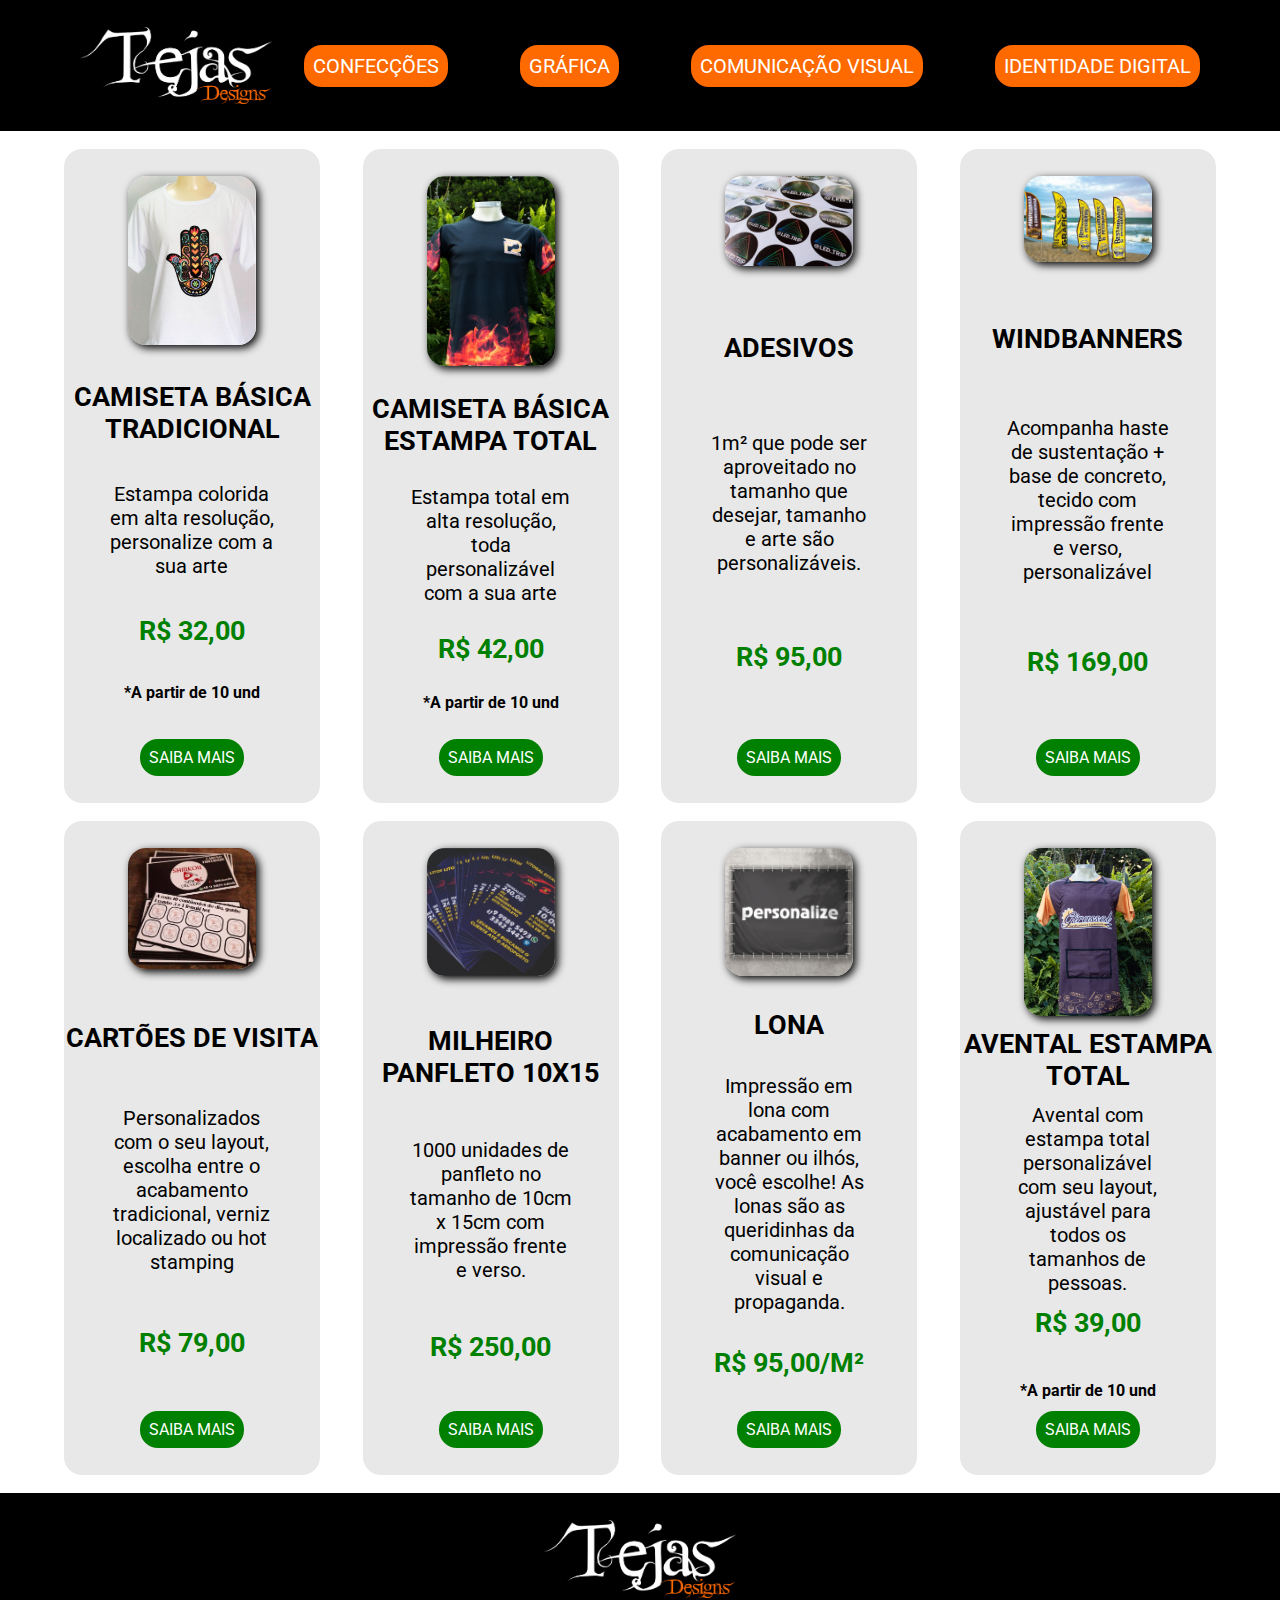
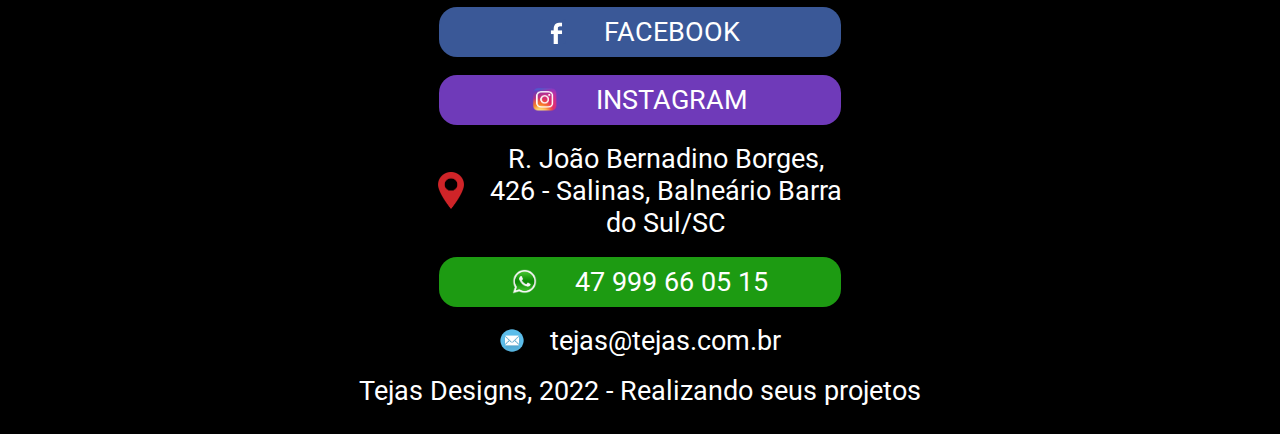
<file: index.html>
<!DOCTYPE html>
<html lang="pt-br">
<head>
    <meta charset="UTF-8">
    <meta http-equiv="X-UA-Compatible" content="IE=edge">
    <meta name="viewport" content="width=device-width, initial-scale=1.0">
    <title>Tejas Designs</title>
    <link rel="stylesheet" href="src/css/index-style.css">
    <link rel="preconnect" href="https://fonts.googleapis.com">
    <link rel="preconnect" href="https://fonts.gstatic.com" crossorigin>
    <link href="https://fonts.googleapis.com/css2?family=Roboto:wght@300&display=swap" rel="stylesheet">
    <meta name="description" content="Confecção de camisetas e uniformes, gráfica, estamparia e identidade digital. Enviamos para todo o Brasil">
</head>
<body> 
    <header class="header-menu">
        <div class="div-for-logo-and-buttons">
            <img class="img-logo" src="src/img/tejaslogowhite.png" alt="Logo Tejas">
            <nav class="nav-menu">
                <ul class="ul-for-menu-options">
                    <li class="li-of-menu-options"><a href="/index.html">CONFECÇÕES</a></li>
                    <li class="li-of-menu-options"><a href="/index.html">GRÁFICA</a></li>
                    <li class="li-of-menu-options"><a href="/index.html">COMUNICAÇÃO VISUAL</a></li>
                    <li class="li-of-menu-options"><a href="/index.html">IDENTIDADE DIGITAL</a></li>
                </ul>
            </nav>
        </div>
    </header> 
    <main class="main-content"> 
        <ul class="ul-list-products">
            <li class="li-individual-product">
                    <img class="img-individual-product" src="src/img/products/camiseta-basica-personalizada-branca-sublimacao-poliester.jpg" alt="camiseta-basica-personalizada-branca-sublimacao-poliester">
                    <h2 class="h2-individual-product">CAMISETA BÁSICA TRADICIONAL</h2>
                    <p class="p-individual-product">Estampa colorida em alta resolução, personalize com a sua arte</p>
                    <span class="span-price-individual-product"><strong>R$ 32,00</strong></span>
                    <span class="span-text-individual-product"><strong>*A partir de 10 und</strong></span>
                    <a class="a-call-to-action" href="camiseta-basica-tradicional.html">SAIBA MAIS</a>
            </li>
            <li class="li-individual-product">
                    <img class="img-individual-product"  src="src/img/camiseta-basica-estampa-total-12.jpg" alt="camiseta-basica-estampa-total-malha-dry-fit">
                    <h2 class="h2-individual-product">CAMISETA BÁSICA ESTAMPA TOTAL</h2>
                    <p class="p-individual-product">Estampa total em alta resolução, toda personalizável com a sua arte</p>
                    <span class="span-price-individual-product"><strong>R$ 42,00</strong></span>
                    <span class="span-text-individual-product"><strong>*A partir de 10 und</strong></span>
                    <a class="a-call-to-action" href="/camiseta-basica-estampa-total.html">SAIBA MAIS</a>
            </li>
            <li class="li-individual-product">
                    <img class="img-individual-product img-individual-product-different-size-1" src="/src/img/adesivos-personalizados-1.jpg" alt="adesivos em recorte tejas impressoes e estamparia">
                    <h2 class="h2-individual-product">ADESIVOS</h2>
                    <p class="p-individual-product">1m² que pode ser aproveitado no tamanho que desejar, tamanho e arte são personalizáveis.</p>
                    <span class="span-price-individual-product"><strong>R$ 95,00</strong></span>
                    <a class="a-call-to-action" href="/adesivos.html">SAIBA MAIS</a>
            </li>
            <li class="li-individual-product">
                    <img class="img-individual-product img-individual-product-different-size-1" src="/src/img/windbanners-bandeiras-wind-banners-personalizados-para-empresa-tejas-estamparia-bandeiras.jpg" alt="cartao-de-visita-frontal-e-verso-personalizado">
                    <h2 class="h2-individual-product">WINDBANNERS</h2>
                    <p class="p-individual-product">Acompanha haste de sustentação + base de concreto, tecido com impressão frente e verso, personalizável</p>
                    <span class="span-price-individual-product"><strong>R$ 169,00</strong></span>
                    <a class="a-call-to-action" href="/windbanners.html">SAIBA MAIS</a>
            </li>
            <li class="li-individual-product">
                <img class="img-individual-product" src="/src/img/cartao-de-visita-frontal-e-verso-personalizado.jpg" alt="cartao-de-visita-frontal-e-verso-personalizado">
                <h2 class="h2-individual-product">CARTÕES DE VISITA</h2>
                <p class="p-individual-product">Personalizados com o seu layout, escolha entre o acabamento tradicional, verniz localizado ou hot stamping</p>
                <span class="span-price-individual-product"><strong>R$ 79,00</strong></span>
                <a class="a-call-to-action" href="/cartao-de-visita.html">SAIBA MAIS</a>
            </li>
            <li class="li-individual-product">
                <img class="img-individual-product" src="src/img/panfleto-tejas-personalizado-frente-e-verso-10x15.png" alt="panfleto-tejas-personalizado-frente-e-verso-10x15">
                <h2 class="h2-individual-product">MILHEIRO PANFLETO 10X15</h2>
                <p class="p-individual-product">1000 unidades de panfleto no tamanho de 10cm x 15cm com impressão frente e verso.</p>
                <span class="span-price-individual-product"><strong>R$ 250,00</strong></span>
                <a class="a-call-to-action" href="">SAIBA MAIS</a>
            </li>
            <li class="li-individual-product">
                <img class="img-individual-product" src="src/img/impressao-lona-banner-ilhos-02.jpg" alt="impressao-lona-banner-ilhos-02">
                <h2 class="h2-individual-product">LONA</h2>
                <p class="p-individual-product">
                Impressão em lona com acabamento em banner ou ilhós, você escolhe!
                As lonas são as queridinhas da comunicação visual e propaganda.
                </p>
                <span class="span-price-individual-product"><strong>R$ 95,00/M²</strong></span>
                <a class="a-call-to-action" href="">SAIBA MAIS</a>
            </li>
            <li class="li-individual-product">
                    <img class="img-individual-product" src="src/img/avental-tactel-personalizado-estampa-total.jpg" alt="avental-tactel-personalizado-estampa-total">
                    <h2 class="h2-individual-product">AVENTAL ESTAMPA TOTAL</h2>
                    <p class="p-individual-product">Avental com estampa total personalizável com seu layout, ajustável para todos os tamanhos de pessoas.</p>
                    <span class="span-price-individual-product"><strong>R$ 39,00</strong></span><br><span class="pedido-minimo"><strong>*A partir de 10 und</strong></span>
                    <a class="a-call-to-action" href="">SAIBA MAIS</a>
            </li>
        </ul>
    </main>
    <footer class=footer-base>
            <img class="img-logo-footer" src="src/img/tejaslogowhite.png" alt="Logo Tejas">
                <ul class="ul-footer-options">
                    <li class="li-footer-options"><a id="a-face-button" href="https://www.facebook.com/tejasdesignss" target="_blank"><img class="img-tiny" src="/src/img/face-logo.png" alt="face-logo">FACEBOOK</a></li>
                    <li class="li-footer-options"><a id="a-insta-button" href="https://www.instagram.com/tejasdesignss/" target="_blank"><img class="img-tiny" src="/src/img/insta-logo.png" alt="insta-logo">INSTAGRAM</a></li>
                    <li class="li-footer-options" id="li-adress-footer"><img class="img-tiny" src="/src/img/pin-map.png" alt="pin-logo">R. João Bernadino Borges, 426 - Salinas, Balneário Barra do Sul/SC</li>
                    <li class="li-footer-options"><a id="a-whats-button" href="https://api.whatsapp.com/send/?phone=5547999660515&text&app_absent=0" target="_blank"><img class="img-tiny" src="/src/img/whats-logo.png" alt="whats-logo">47 999 66 05 15</a></li>
                    <li class="li-footer-options"><img class="img-tiny" src="/src/img/mail-logo.png" alt="e-mail">tejas@tejas.com.br</li>
                    <li class="li-footer-options">Tejas Designs, 2022 - Realizando seus projetos</li>
                 </ul>
    </footer>
</body>
</html>
</file>
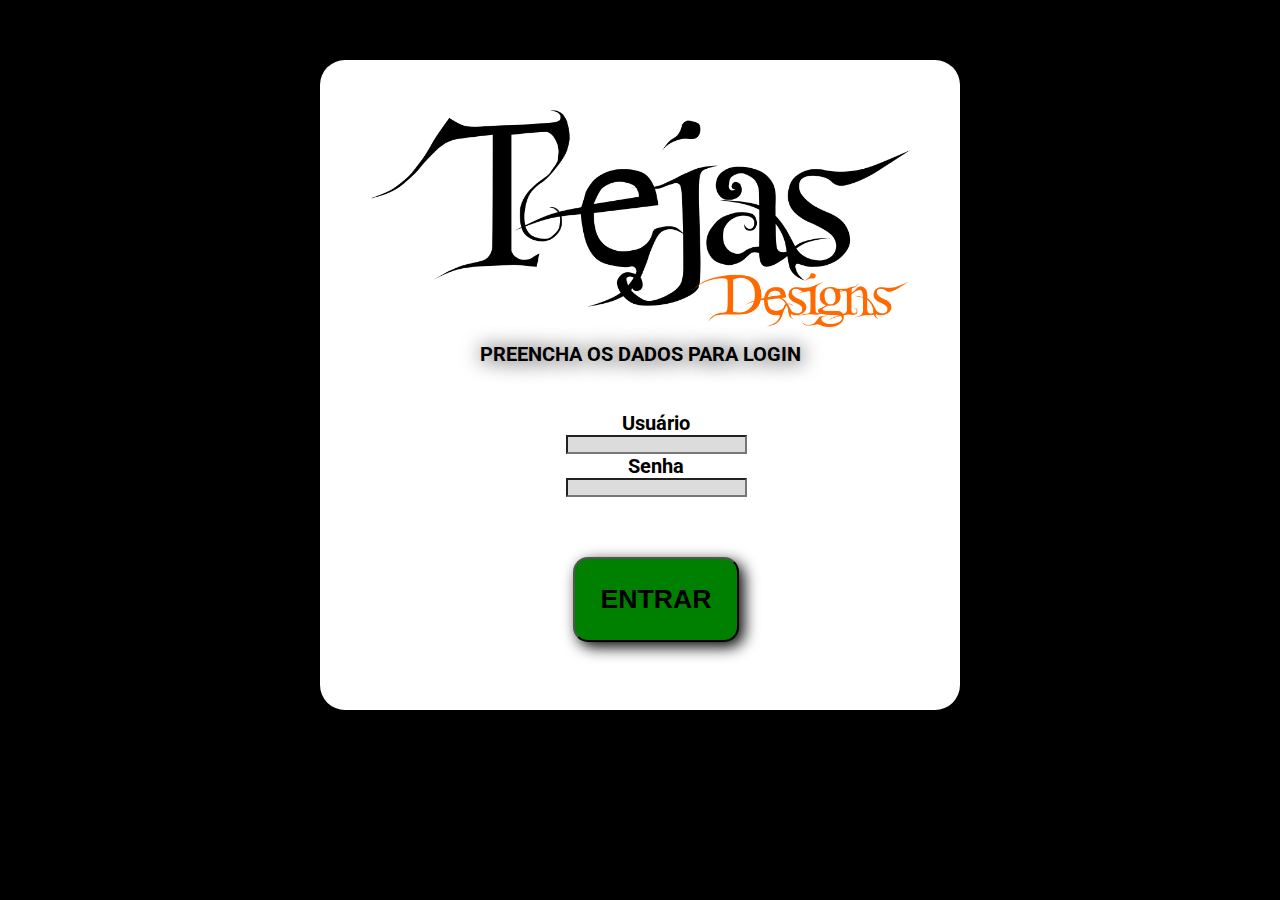
<file: gesttortejas/index.html>
<!DOCTYPE html>
<html lang="en">
<head>
    <meta charset="UTF-8">
    <meta http-equiv="X-UA-Compatible" content="IE=edge">
    <meta name="viewport" content="width=device-width, initial-scale=1.0">
    <link rel="stylesheet" href="src/css/indexstyle.css">
    <title>Efetuar Login</title>
</head>
<body>
    <main class="login-screen">
        <img src="../src/img/tejaslogo.png" alt="logo" class="logo">
        <h1 class="login-title">PREENCHA OS DADOS PARA LOGIN</h1>
        <form action="GET" name="login-screen">
            <div class="form-places">
                <label for="user" class="input-label"><strong>Usuário</strong></label>
                <input name="user" type="text" class="input-login">
                <label for="password" class="input-label"><strong>Senha</strong></label>
                <input name="password" type="password" class="input-password">
                <button class="button-submit" type="submit"><strong>ENTRAR</strong></button>
            </div>
        </form>
    </main>
</body>
</html>
</file>
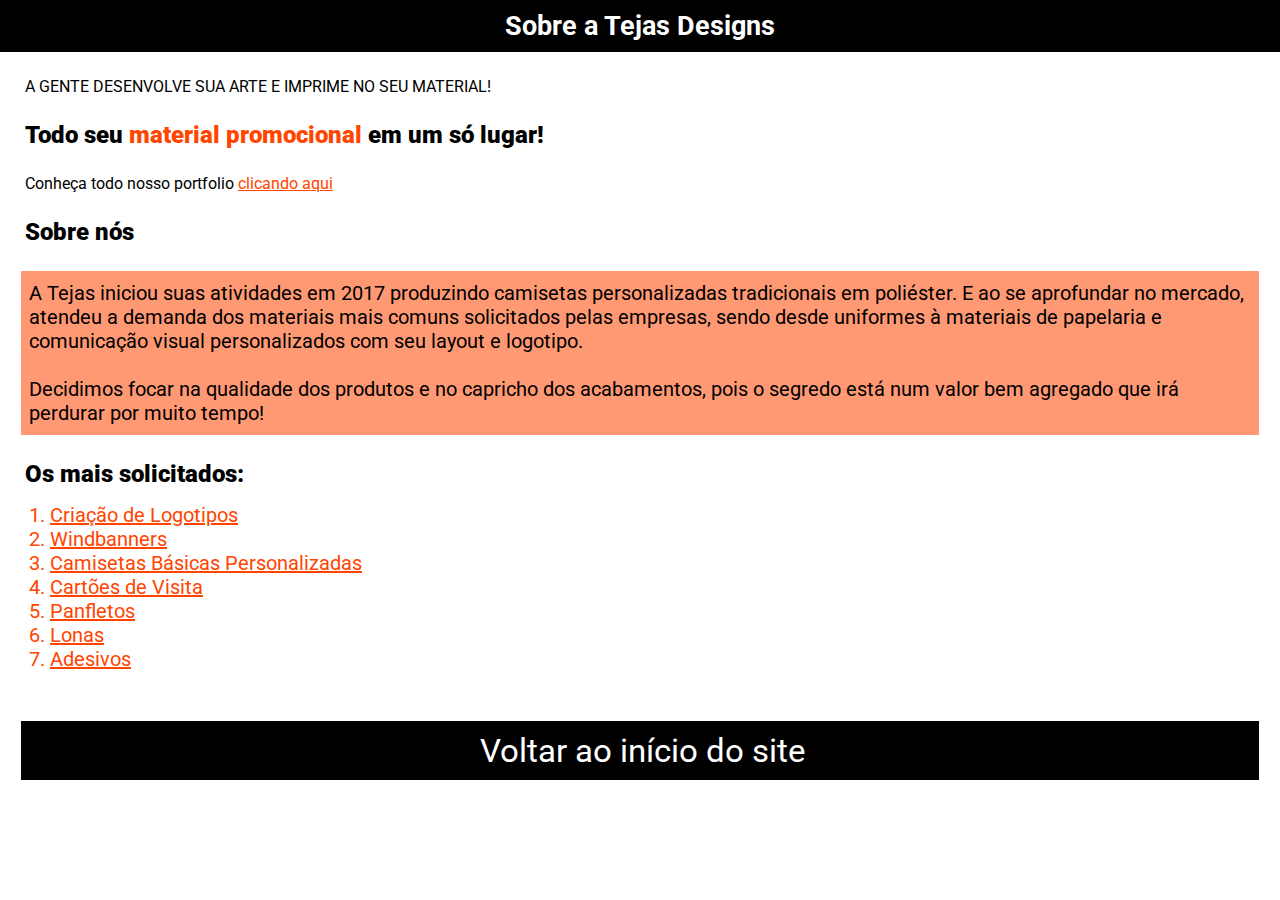
<file: about.html>
<!DOCTYPE html>
<html lang="pt-br">
<head>
    <meta charset="UTF-8">
    <meta http-equiv="X-UA-Compatible" content="IE=edge">
    <meta name="viewport" content="width=device-width, initial-scale=1.0">
    <link rel="stylesheet" href="./src/css/aboutstyle.css">
    <meta name="description" description="Sobre a Tejas Designs">
    <link href="https://fonts.googleapis.com/css2?family=Roboto:wght@300&amp;display=swap" rel="stylesheet">
    <title>Sobre a Tejas</title>
</head>
<body>
    <header>
        <div>
            <h1>Sobre a <a href="https://tejas.com.br" class="linkName">Tejas Designs</a></h1>
        </div>
    </header>
    <main>
        <span>A GENTE DESENVOLVE SUA ARTE E IMPRIME NO SEU MATERIAL!</span>
        <h2><strong>Todo seu <a href="/index.html#personalizando" class="linkName" id="materialPromocional">material promocional</a> em um só lugar!</strong></h2>
        <p id="linkPortfolio">Conheça todo nosso portfolio <a href="#" target="_blank">clicando aqui</a></p>
        <h2 class="about"><strong>Sobre nós</strong></h2>
        <div id="coloredBoxed">
            <p >A Tejas iniciou suas atividades em 2017 produzindo camisetas personalizadas
                tradicionais em poliéster. E ao se aprofundar no mercado, atendeu a demanda dos materiais mais
               comuns solicitados pelas empresas, sendo desde uniformes à materiais de papelaria e comunicação
                visual personalizados com seu layout e logotipo.</p><br>
           <p >Decidimos focar na qualidade dos produtos e no capricho dos acabamentos, pois o segredo 
               está num valor bem agregado que irá perdurar por muito tempo!
           </p>
        </div>
        <h2><strong>Os mais solicitados:</strong></h2>
        <ol id="maisprocurados">
            <a href=""><li>Criação de Logotipos</li></a>
            <a href=""><li>Windbanners</li></a>
            <a href=""><li>Camisetas Básicas Personalizadas</li></a>
            <a href=""><li>Cartões de Visita</li></a>
            <a href=""><li>Panfletos</li></a>
            <a href=""><li>Lonas</li></a>
            <a href=""><li>Adesivos</li></a>
        </ol>
    </main>
    <a href="index.html" id="backtosite">
        <div id="coloredBoxed2">
            Voltar ao início do site
        </div>
    </a>
</body>
</html>
</file>
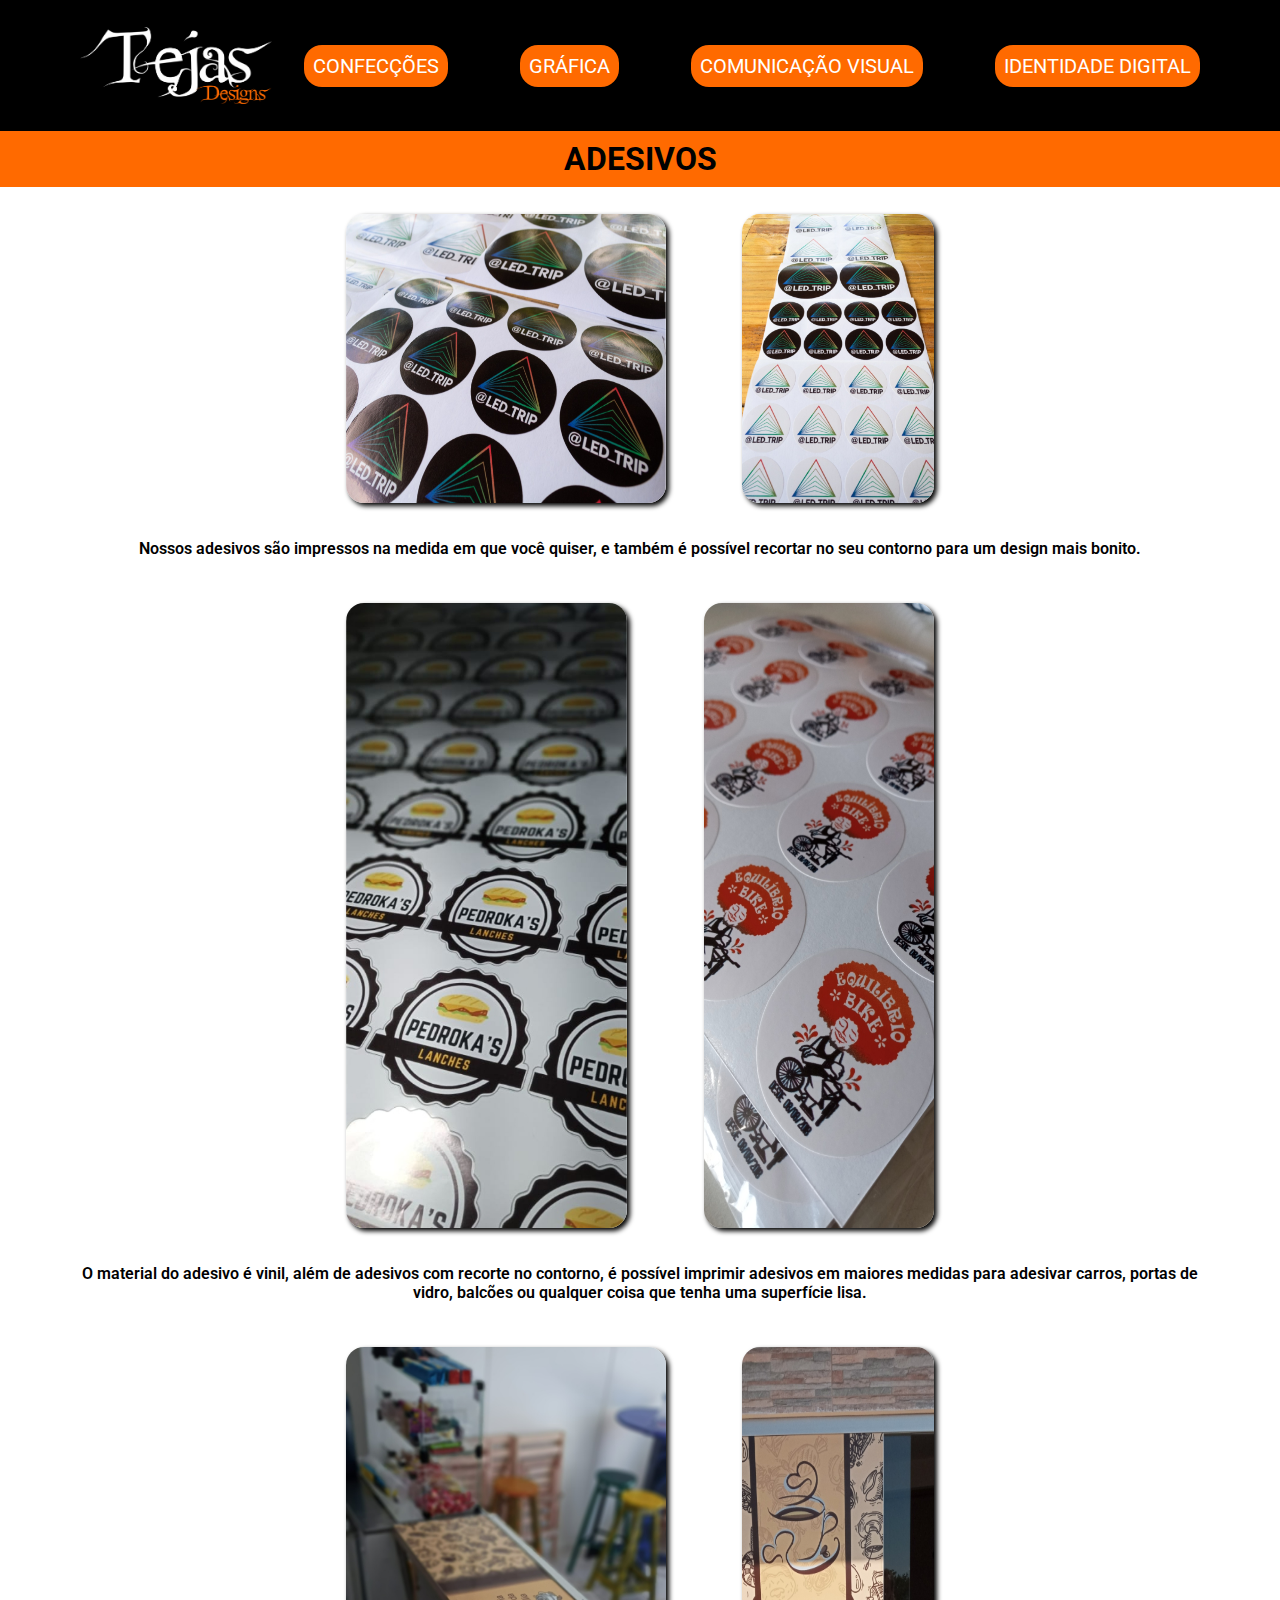
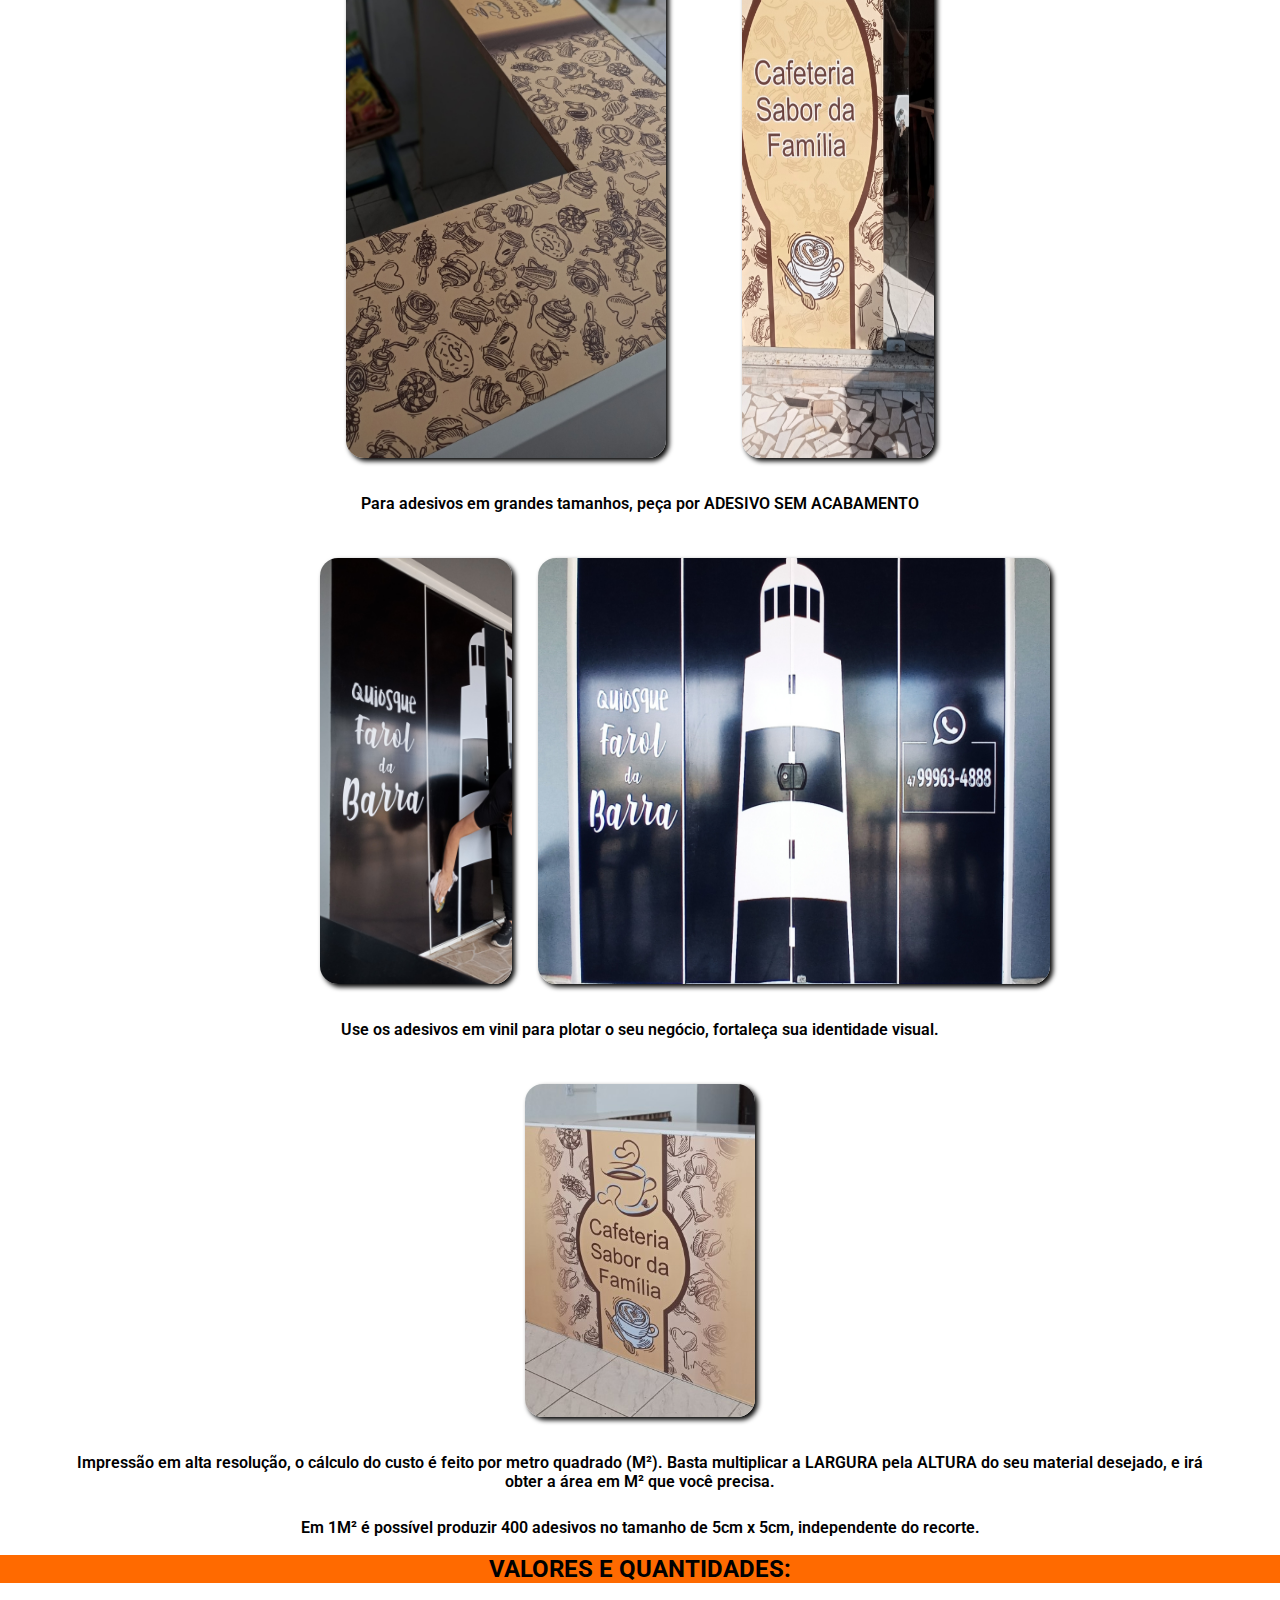
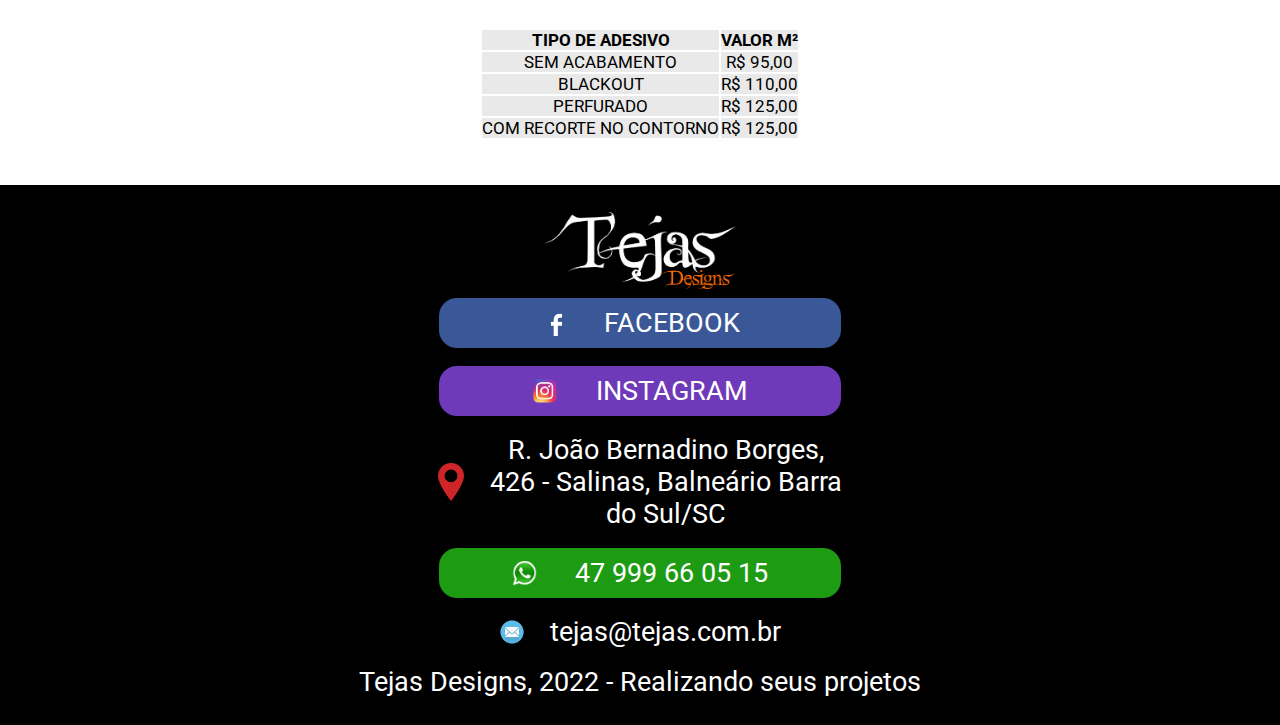
<file: adesivos.html>
<!DOCTYPE html>
<html lang="pt-br">
<head>
    <meta charset="UTF-8">
    <meta http-equiv="X-UA-Compatible" content="IE=edge">
    <meta name="viewport" content="width=device-width, initial-scale=1.0">
    <title>Tejas Designs</title>
    <link rel="stylesheet" href="src/css/adesivos.css">
    <link rel="preconnect" href="https://fonts.googleapis.com">
    <link rel="preconnect" href="https://fonts.gstatic.com" crossorigin>
    <link href="https://fonts.googleapis.com/css2?family=Roboto:wght@300&display=swap" rel="stylesheet">
    <meta name="description" content="Camisetas personalizadas com sua arte ou logotipo, personalize online, enviamos para todo o Brasil">
</head>
<body> 
    <header class="header-menu">
        <div class="div-for-logo-and-buttons">
            <img class="img-logo" src="src/img/tejaslogowhite.png" alt="Logo Tejas">
            <nav class="nav-menu">
                <ul class="ul-for-menu-options">
                    <li class="li-of-menu-options"><a href="/index.html">CONFECÇÕES</a></li>
                    <li class="li-of-menu-options"><a href="/index.html">GRÁFICA</a></li>
                    <li class="li-of-menu-options"><a href="/index.html">COMUNICAÇÃO VISUAL</a></li>
                    <li class="li-of-menu-options"><a href="/index.html">IDENTIDADE DIGITAL</a></li>
                </ul>
            </nav>
        </div>
    </header> 
    <main class="main-content">
        <section class="section-product-description">
            <h1 class="h1-product-title">ADESIVOS</h1>
            <div class="div-product-pics">
                <img class="img-product img-different-size-1" src="/src/img/adesivos-personalizados-1.jpg" alt="camiseta-basica-personalizada-sublimacao">
                <img class="img-product img-different-size-2" src="/src/img/adesivos-personalizados-0.jpg" alt="">
            </div>
            <p class="p-product-description">
                Nossos adesivos são impressos na medida em que você quiser, e também é possível
                recortar no seu contorno para um design mais bonito.
            </p>
            <div class="div-product-pics">
                <img class="img-product img-different-size-3" src="/src/img/adesivos-personalizados-2.jpg" alt="">
                <img class="img-product" src="/src/img/adesivos-personalizados-3.jpg" alt="">
            </div>
            <p class="p-product-description">
                O material do adesivo é vinil, além de adesivos com recorte no contorno, é possível imprimir
                adesivos em maiores medidas para adesivar carros, portas de vidro, balcões ou qualquer
                coisa que tenha uma superfície lisa.
            </p>
            <div class="div-product-pics">
                <img class="img-product img-different-size-1" src="/src/img/adesivos-personalizados-6.jpg" alt="camiseta-basica-personalizada-sublimacao">
                <img class="img-product img-different-size-2" src="/src/img/adesivos-personalizados-7.jpg" alt="">
            </div>
            <p class="p-product-description">
                Para adesivos em grandes tamanhos, peça por ADESIVO SEM ACABAMENTO
            </p>
            <div class="div-product-pics">
                <img class="img-product" id="img-differnt-size-6" src="/src/img/adesivos-personalizados-5.jpg" alt="camiseta-basica-personalizada-sublimacao">
                <img class="img-product" id="img-differnt-size-5" src="/src/img/adesivos-personalizados-4.jpg" alt="">
            </div>
            <p class="p-product-description">
                Use os adesivos em vinil para plotar o seu negócio, fortaleça sua identidade visual.
            </p>
            <div class="div-product-pics">
                <img class="img-product img-product-different-size-4" src="/src/img/adesivos-personalizados-8.jpg" alt="camiseta-basica-personalizada-sublimacao">
            </div>
            <p class="p-product-description">
                Impressão em alta resolução, o cálculo do custo é feito por metro quadrado (M²). Basta
                multiplicar a LARGURA pela ALTURA do seu material desejado, e irá obter a área em M²
                que você precisa. 
            </p>
            <p class="p-product-description">
                Em 1M² é possível produzir 400 adesivos no tamanho de 5cm x 5cm, independente do recorte.
            </p>
            <h2 class="h2-prices">VALORES E QUANTIDADES:</h2>
            <table class="table-price">
                <tr class="tr-table">
                    <th>TIPO DE ADESIVO</th>
                    <th>VALOR M²</th>
                </tr>
                <tr class="tr-table">
                    <td>SEM ACABAMENTO</td>
                    <td>R$ 95,00</td>
                </tr>
                <tr class="tr-table">
                    <td>BLACKOUT</td>
                    <td>R$ 110,00</td>
                </tr>
                <tr class="tr-table">
                    <td>PERFURADO</td>
                    <td>R$ 125,00</td>
                </tr>
                <tr class="tr-table">
                    <td>COM RECORTE NO CONTORNO</td>
                    <td>R$ 125,00</td>
                </tr>
            </table>
        </section> 
    </main>
    <footer class=footer-base>
            <img class="img-logo-footer" src="src/img/tejaslogowhite.png" alt="Logo Tejas">
                <ul class="ul-footer-options">
                    <li class="li-footer-options"><a id="a-face-button" href="https://www.facebook.com/tejasdesignss" target="_blank"><img class="img-tiny" src="/src/img/face-logo.png" alt="face-logo">FACEBOOK</a></li>
                    <li class="li-footer-options"><a id="a-insta-button" href="https://www.instagram.com/tejasdesignss/" target="_blank"><img class="img-tiny" src="/src/img/insta-logo.png" alt="insta-logo">INSTAGRAM</a></li>
                    <li class="li-footer-options" id="li-adress-footer"><img class="img-tiny" src="/src/img/pin-map.png" alt="pin-logo">R. João Bernadino Borges, 426 - Salinas, Balneário Barra do Sul/SC</li>
                    <li class="li-footer-options"><a id="a-whats-button" href="https://api.whatsapp.com/send/?phone=5547999660515&text&app_absent=0" target="_blank"><img class="img-tiny" src="/src/img/whats-logo.png" alt="whats-logo">47 999 66 05 15</a></li>
                    <li class="li-footer-options"><img class="img-tiny" src="/src/img/mail-logo.png" alt="e-mail">tejas@tejas.com.br</li>
                    <li class="li-footer-options">Tejas Designs, 2022 - Realizando seus projetos</li>
                 </ul>
    </footer>
</body>
</html>
</file>
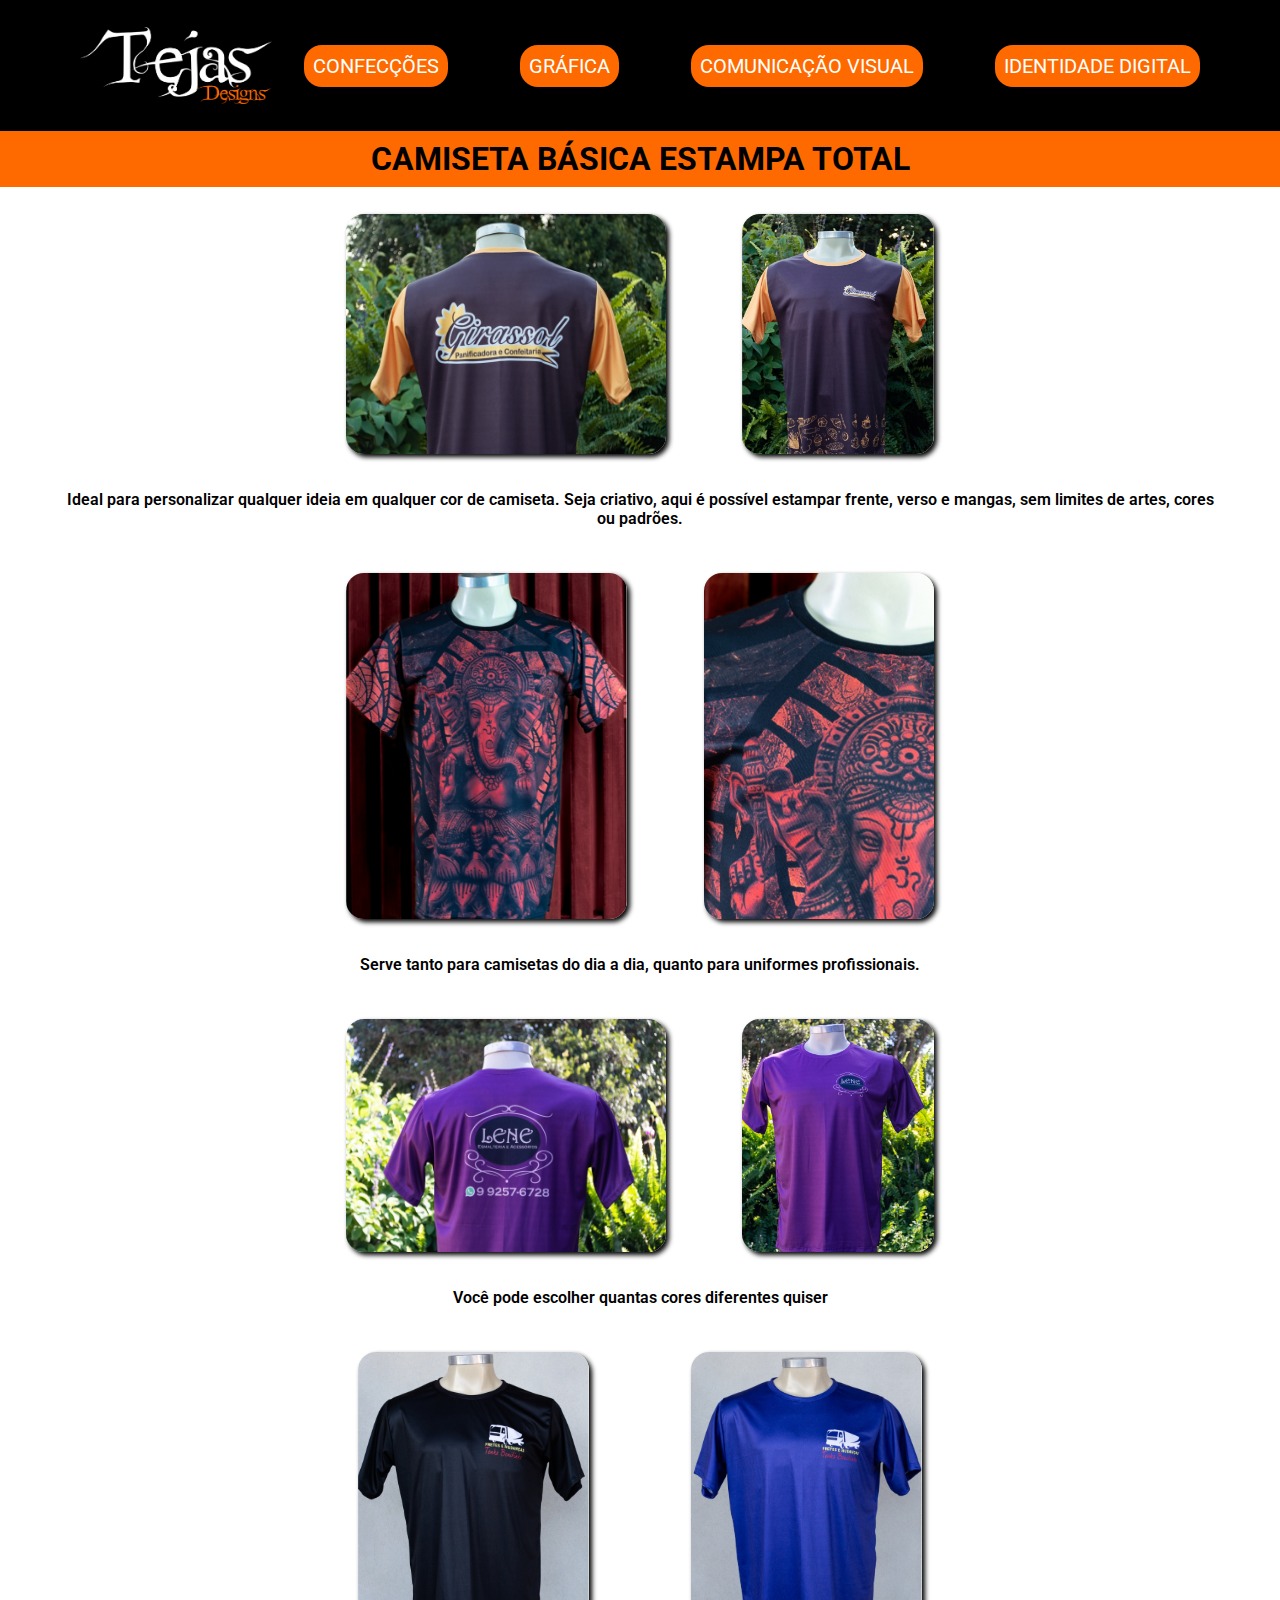
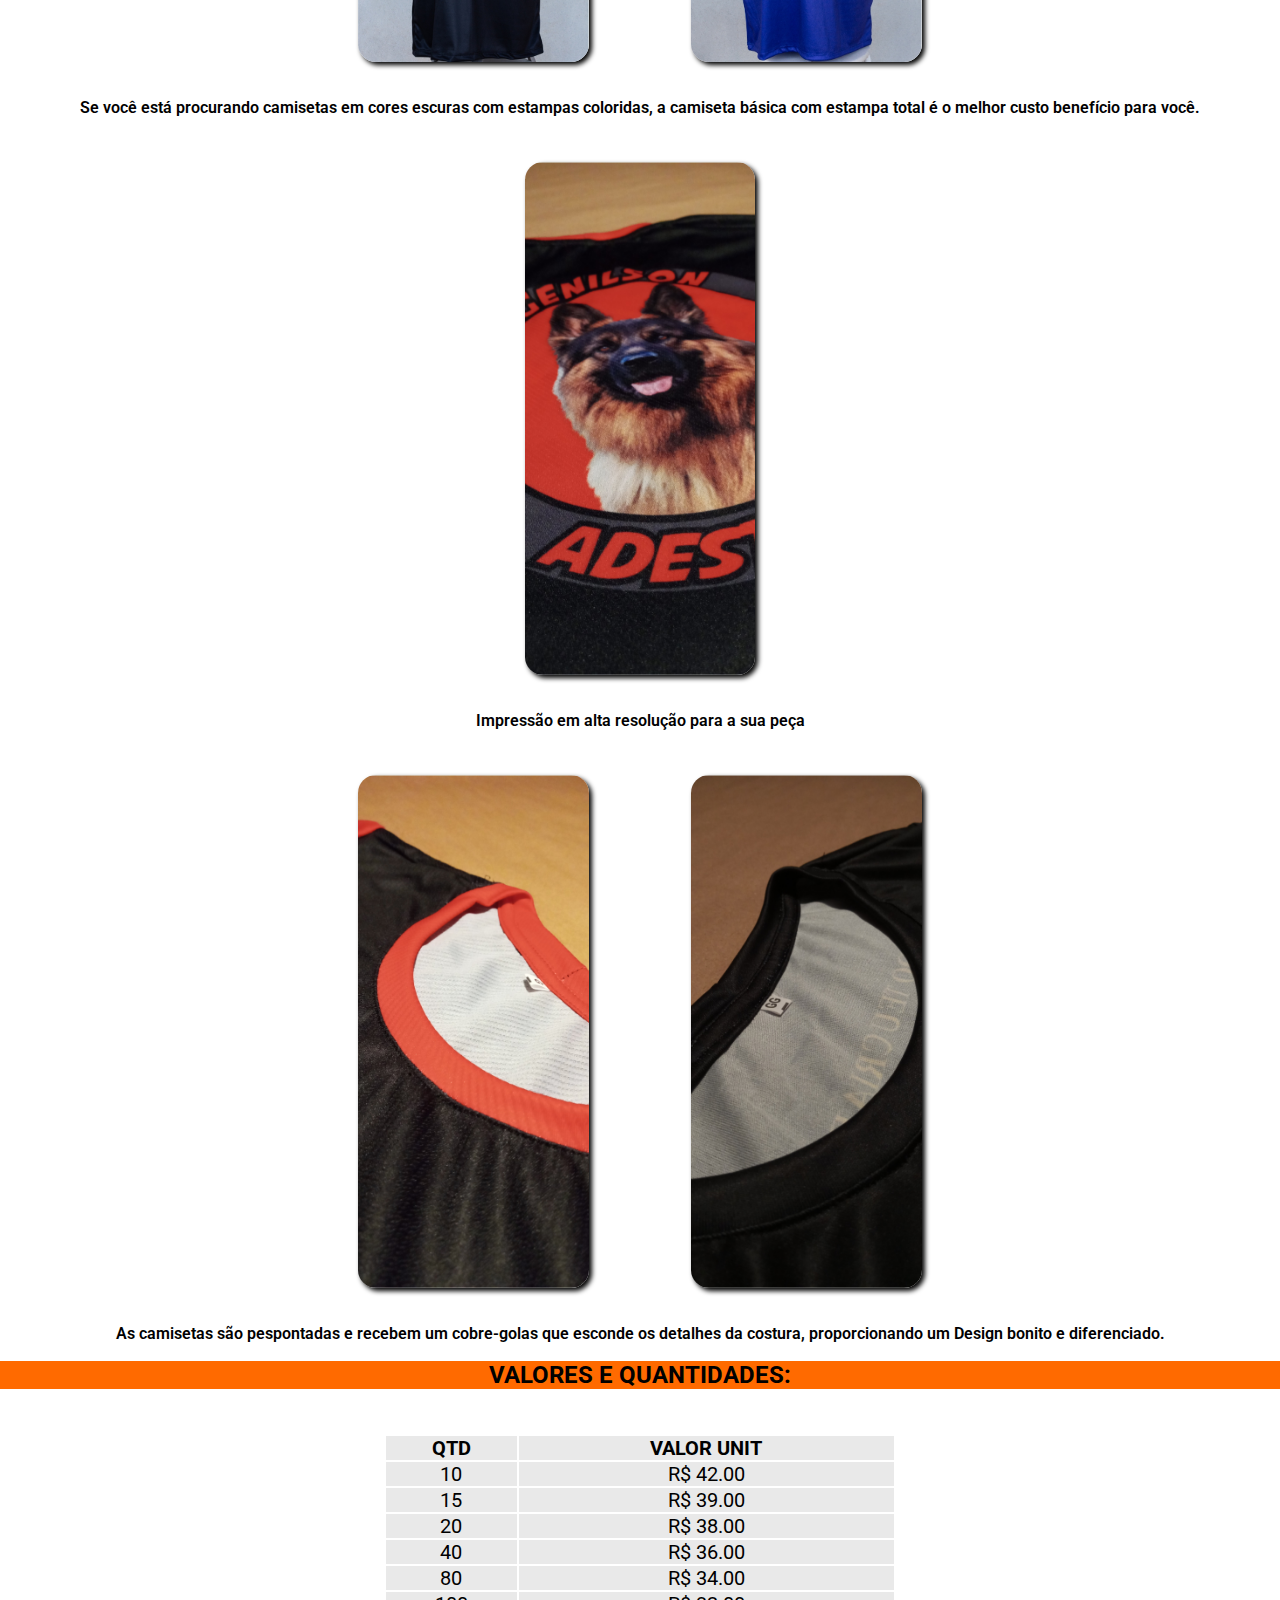
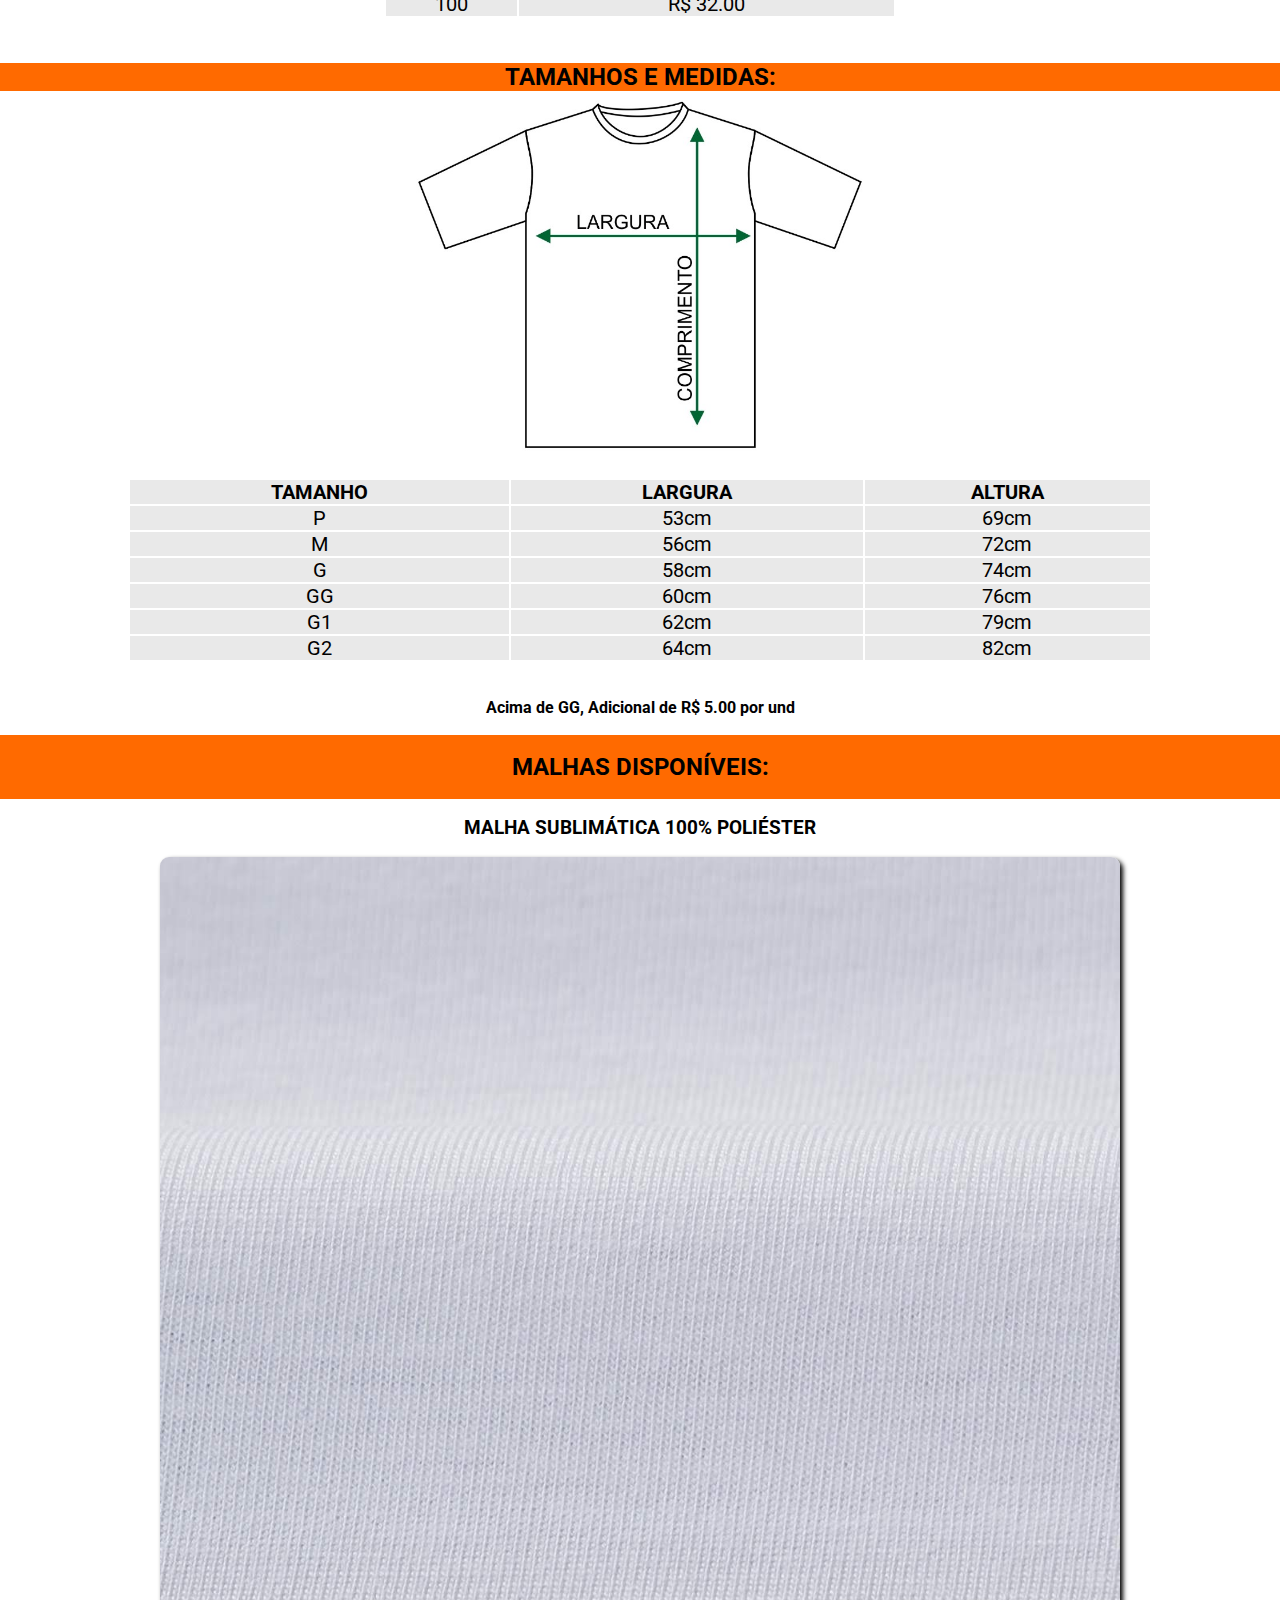
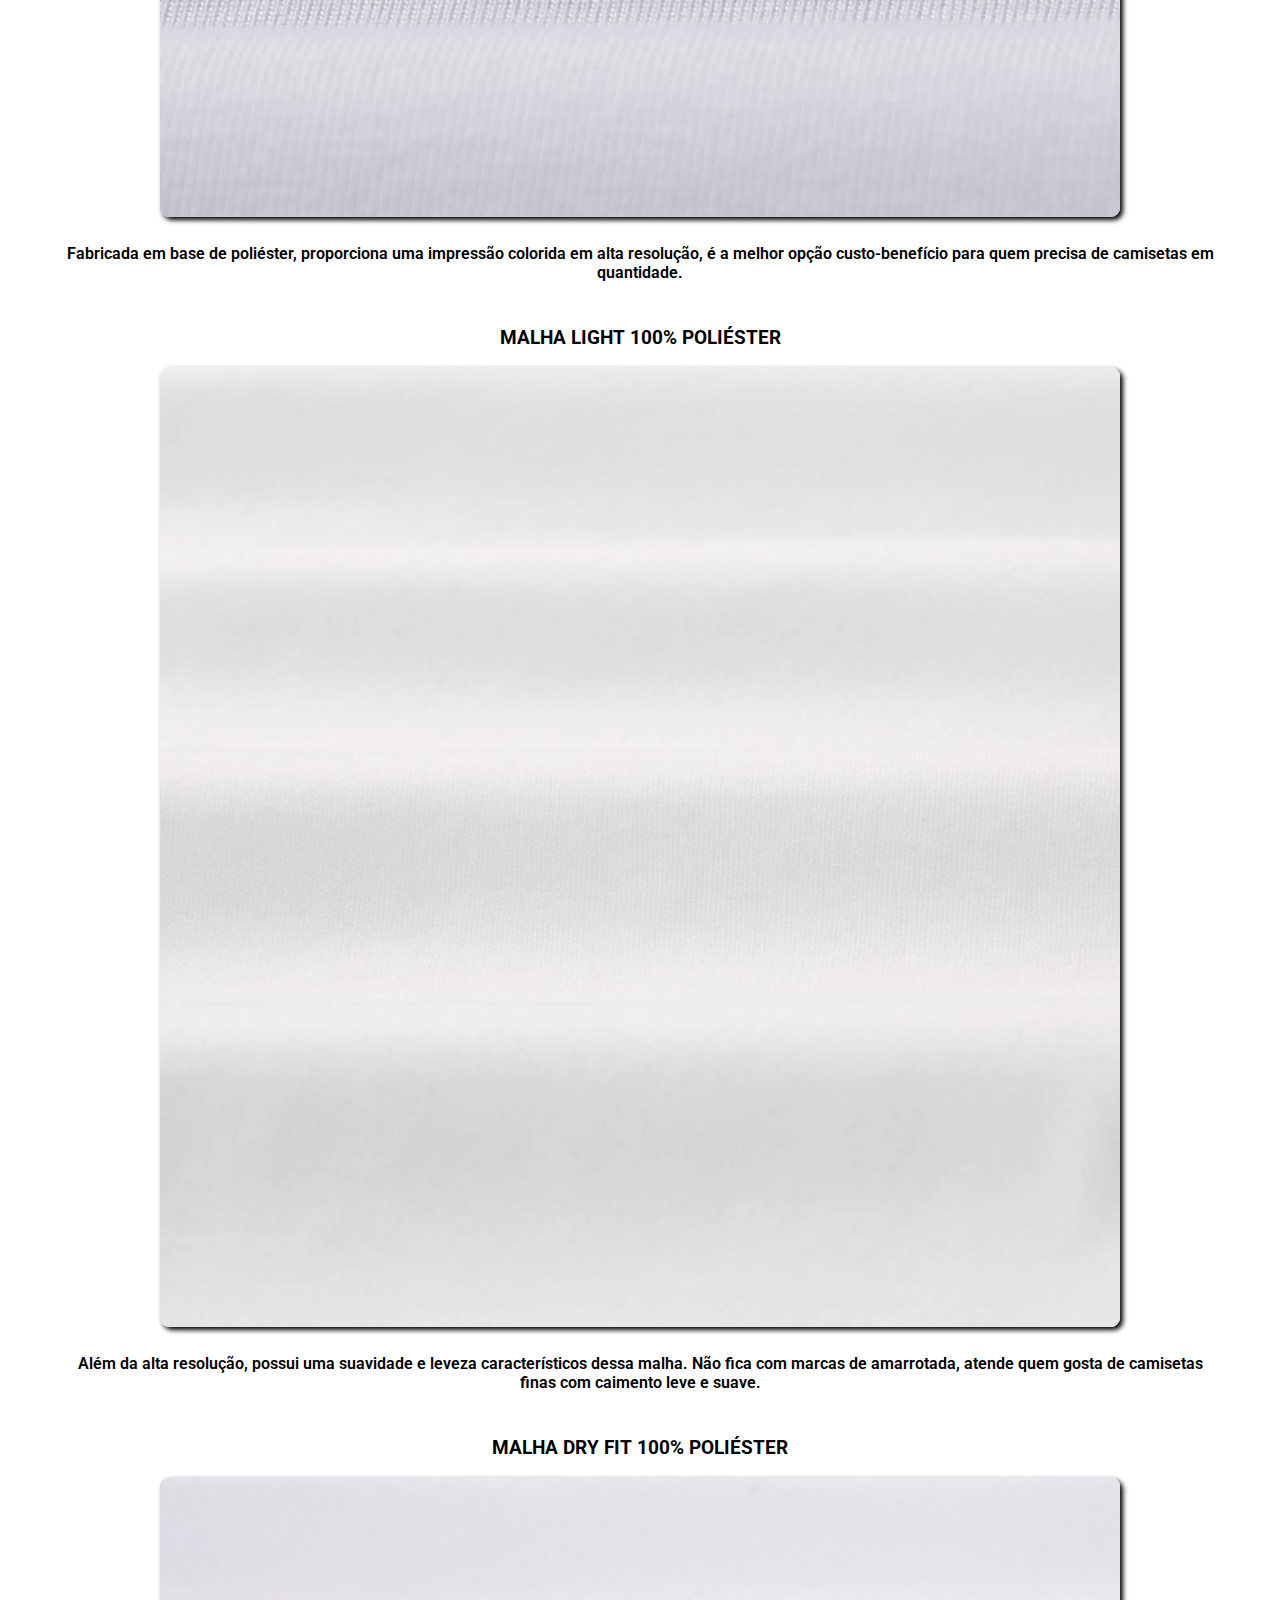
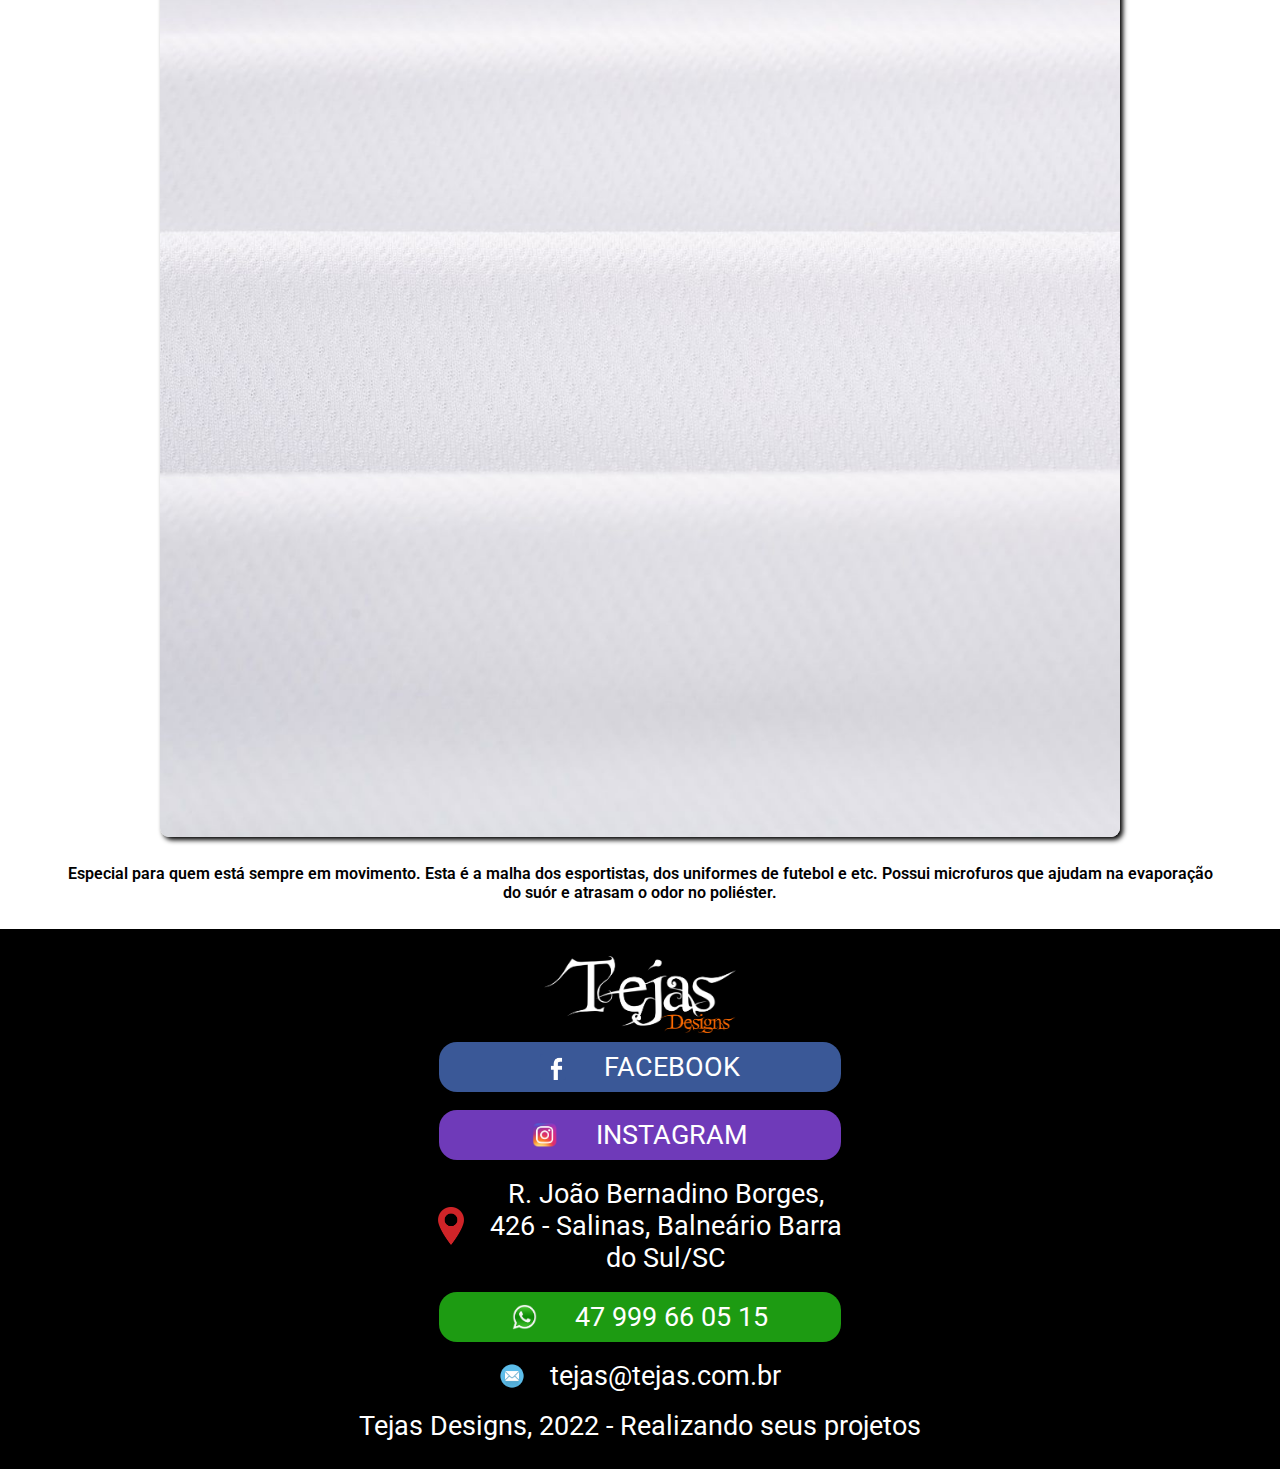
<file: camiseta-basica-estampa-total.html>
<!DOCTYPE html>
<html lang="pt-br">
<head>
    <meta charset="UTF-8">
    <meta http-equiv="X-UA-Compatible" content="IE=edge">
    <meta name="viewport" content="width=device-width, initial-scale=1.0">
    <title>Camisetas Estampa Total</title>
    <link rel="stylesheet" href="src/css/camiseta-basica-estampa-total.css">
    <link rel="preconnect" href="https://fonts.googleapis.com">
    <link rel="preconnect" href="https://fonts.gstatic.com" crossorigin>
    <link href="https://fonts.googleapis.com/css2?family=Roboto:wght@300&display=swap" rel="stylesheet">
    <meta name="description" content="Camisetas personalizadas com sua arte ou logotipo, personalize online, enviamos para todo o Brasil">
</head>
<body> 
    <header class="header-menu">
        <div class="div-for-logo-and-buttons">
            <img class="img-logo" src="src/img/tejaslogowhite.png" alt="Logo Tejas">
            <nav class="nav-menu">
                <ul class="ul-for-menu-options">
                    <li class="li-of-menu-options"><a href="/index.html">CONFECÇÕES</a></li>
                    <li class="li-of-menu-options"><a href="/index.html">GRÁFICA</a></li>
                    <li class="li-of-menu-options"><a href="/index.html">COMUNICAÇÃO VISUAL</a></li>
                    <li class="li-of-menu-options"><a href="/index.html">IDENTIDADE DIGITAL</a></li>
                </ul>
            </nav>
        </div>
    </header> 
    <main class="main-content">
        <section class="section-product-description">
            <h1 class="h1-product-title">CAMISETA BÁSICA ESTAMPA TOTAL</h1>
            <div class="div-product-pics">
                <img class="img-product img-different-size-1" src="/src/img/camiseta-basica-estampa-total-1.jpg" alt="camiseta-basica-personalizada-sublimacao">
                <img class="img-product img-different-size-2" src="/src/img/camiseta-basica-estampa-total-0.jpg" alt="">
            </div>
            <p class="p-product-description">
                Ideal para personalizar qualquer ideia em qualquer cor de camiseta.
                Seja criativo, aqui é possível estampar frente, verso e mangas, sem
                limites de artes, cores ou padrões.
            </p>
            <div class="div-product-pics">
                <img class="img-product img-different-size-3" src="/src/img/camiseta-basica-estampa-total-2.jpg" alt="">
                <img class="img-product" src="/src/img/camiseta-basica-estampa-total-3.jpg" alt="">
            </div>
            <p class="p-product-description">
                Serve tanto para camisetas do dia a dia, quanto para uniformes
                profissionais.
            </p>
            <div class="div-product-pics">
                <img class="img-product img-different-size-1" src="/src/img/camiseta-basica-estampa-total-14.jpg" alt="camiseta-basica-personalizada-sublimacao">
                <img class="img-product img-different-size-2" src="/src/img/camiseta-basica-estampa-total-13.jpg" alt="">
            </div>
            <p class="p-product-description">
                Você pode escolher quantas cores diferentes quiser
            </p>
            <div class="div-product-pics">
                <img class="img-product" src="/src/img/camiseta-basica-estampa-total-11.jpg" alt="camiseta-basica-personalizada-sublimacao">
                <img class="img-product" src="/src/img/camiseta-basica-estampa-total-10.jpg" alt="">
            </div>
            <p class="p-product-description">
                Se você está procurando camisetas em cores escuras com estampas coloridas,
                a camiseta básica com estampa total é o melhor custo benefício para você.
            </p>
            <div class="div-product-pics">
                <img class="img-product img-product-different-size-4" src="/src/img/camiseta-basica-estampa-total-16.jpg" alt="camiseta-basica-personalizada-sublimacao">
            </div>
            <p class="p-product-description">
                Impressão em alta resolução para a sua peça
            </p>
            <div class="div-product-pics">
                <img class="img-product" src="/src/img/camiseta-basica-estampa-total-17.jpg" alt="camiseta-basica-personalizada-sublimacao">
                <img class="img-product" src="/src/img/camiseta-basica-estampa-total-18.jpg" alt="">
            </div>
            <p class="p-product-description">
                As camisetas são pespontadas e recebem um cobre-golas
                que esconde os detalhes da costura, proporcionando um Design
                bonito e diferenciado.
            </p>
            <h2 class="h2-prices">VALORES E QUANTIDADES:</h2>
            <table class="table-price">
                <tr class="tr-table">
                    <th>QTD</th>
                    <th>VALOR UNIT</th>
                </tr>
                <!--<tr class="tr-table">
                    <td>01</td>
                    <td>R$ 65.00</td>
                </tr>
                <tr class="tr-table">
                    <td>05</td>
                    <td>R$ 45.00</td>
                </tr>-->
                <tr class="tr-table">
                    <td>10</td>
                    <td>R$ 42.00</td>
                </tr>
                <tr class="tr-table">
                    <td>15</td>
                    <td>R$ 39.00</td>
                </tr>
                <tr class="tr-table">
                    <td>20</td>
                    <td>R$ 38.00</td>
                </tr>
                <tr class="tr-table">
                    <td>40</td>
                    <td>R$ 36.00</td>
                </tr>
                <tr class="tr-table">
                    <td>80</td>
                    <td>R$ 34.00</td>
                </tr>
                <tr class="tr-table">
                    <td>100</td>
                    <td>R$ 32.00</td>
                </tr>
            </table>
            <!--<span class="span-obs-msg"><strong>Abaixo de 10 unidades, sujeito a disponibilidade de estoque</strong></span>-->
            <h2 class="h2-prices">TAMANHOS E MEDIDAS:</h2>
            <img class="img-sizes" src="/src/img/tamanhos-camisetas.jpg" alt="tamanhos-camisetas">
            <table class="table-sizes">
                <tr class="tr-table">
                    <th>TAMANHO</th>
                    <th>LARGURA</th>
                    <th>ALTURA</th>
                </tr>
                <tr class="tr-table">
                    <td>P</td>
                    <td>53cm</td>
                    <td>69cm</td>
                </tr>
                <tr class="tr-table">
                    <td>M</td>
                    <td>56cm</td>
                    <td>72cm</td>
                </tr>
                <tr class="tr-table">
                    <td>G</td>
                    <td>58cm</td>
                    <td>74cm</td>
                </tr>
                <tr class="tr-table">
                    <td>GG</td>
                    <td>60cm</td>
                    <td>76cm</td>
                </tr>
                <tr class="tr-table">
                    <td>G1</td>
                    <td>62cm</td>
                    <td>79cm</td>
                </tr>
                <tr class="tr-table">
                    <td>G2</td>
                    <td>64cm</td>
                    <td>82cm</td>
                </tr>
            </table>
            <span class="span-obs-msg"><strong>Acima de GG, Adicional de R$ 5.00 por und</strong></span>
            

            

            <h2 class="h2-mesh-types">MALHAS DISPONÍVEIS:</h2>
            <h3 class="h3-individual-mesh">MALHA SUBLIMÁTICA 100% POLIÉSTER</h3>
            <img class="img-mesh" src="/src/img/malha-sublimatica-branco.jpg" alt="malha-sublimatica-poliester">
            <p class="p-mesh-description">
                Fabricada em base de poliéster, proporciona uma
                impressão colorida em alta resolução, é a melhor opção
                custo-benefício para quem precisa de camisetas em quantidade.
            </p>
            <h3 class="h3-individual-mesh">MALHA LIGHT 100% POLIÉSTER</h3>
            <img class="img-mesh" src="/src/img/malha-poliester-light.jpg" alt="malha-poliester-light">
            <p class="p-mesh-description">
                Além da alta resolução, possui uma suavidade e leveza
                característicos dessa malha.
                Não fica com marcas de amarrotada, atende quem
                gosta de camisetas finas com caimento leve e suave.
            </p>
            <h3 class="h3-individual-mesh">MALHA DRY FIT 100% POLIÉSTER</h3>
            <img class="img-mesh" src="/src/img/malha-dry-fit.jpg" alt="malha-dry-fit">
            <p class="p-mesh-description">
                Especial para quem está sempre em movimento. Esta é
                a malha dos esportistas, dos uniformes de futebol e etc.
                Possui microfuros que ajudam na evaporação do suór e
                atrasam o odor no poliéster.
            </p>
        </section> 
    </main>
    <footer class=footer-base>
            <img class="img-logo-footer" src="src/img/tejaslogowhite.png" alt="Logo Tejas">
                <ul class="ul-footer-options">
                    <li class="li-footer-options"><a id="a-face-button" href="https://www.facebook.com/tejasdesignss" target="_blank"><img class="img-tiny" src="/src/img/face-logo.png" alt="face-logo">FACEBOOK</a></li>
                    <li class="li-footer-options"><a id="a-insta-button" href="https://www.instagram.com/tejasdesignss/" target="_blank"><img class="img-tiny" src="/src/img/insta-logo.png" alt="insta-logo">INSTAGRAM</a></li>
                    <li class="li-footer-options" id="li-adress-footer"><img class="img-tiny" src="/src/img/pin-map.png" alt="pin-logo">R. João Bernadino Borges, 426 - Salinas, Balneário Barra do Sul/SC</li>
                    <li class="li-footer-options"><a id="a-whats-button" href="https://api.whatsapp.com/send/?phone=5547999660515&text&app_absent=0" target="_blank"><img class="img-tiny" src="/src/img/whats-logo.png" alt="whats-logo">47 999 66 05 15</a></li>
                    <li class="li-footer-options"><img class="img-tiny" src="/src/img/mail-logo.png" alt="e-mail">tejas@tejas.com.br</li>
                    <li class="li-footer-options">Tejas Designs, 2022 - Realizando seus projetos</li>
                 </ul>
    </footer>
</body>
</html>
</file>
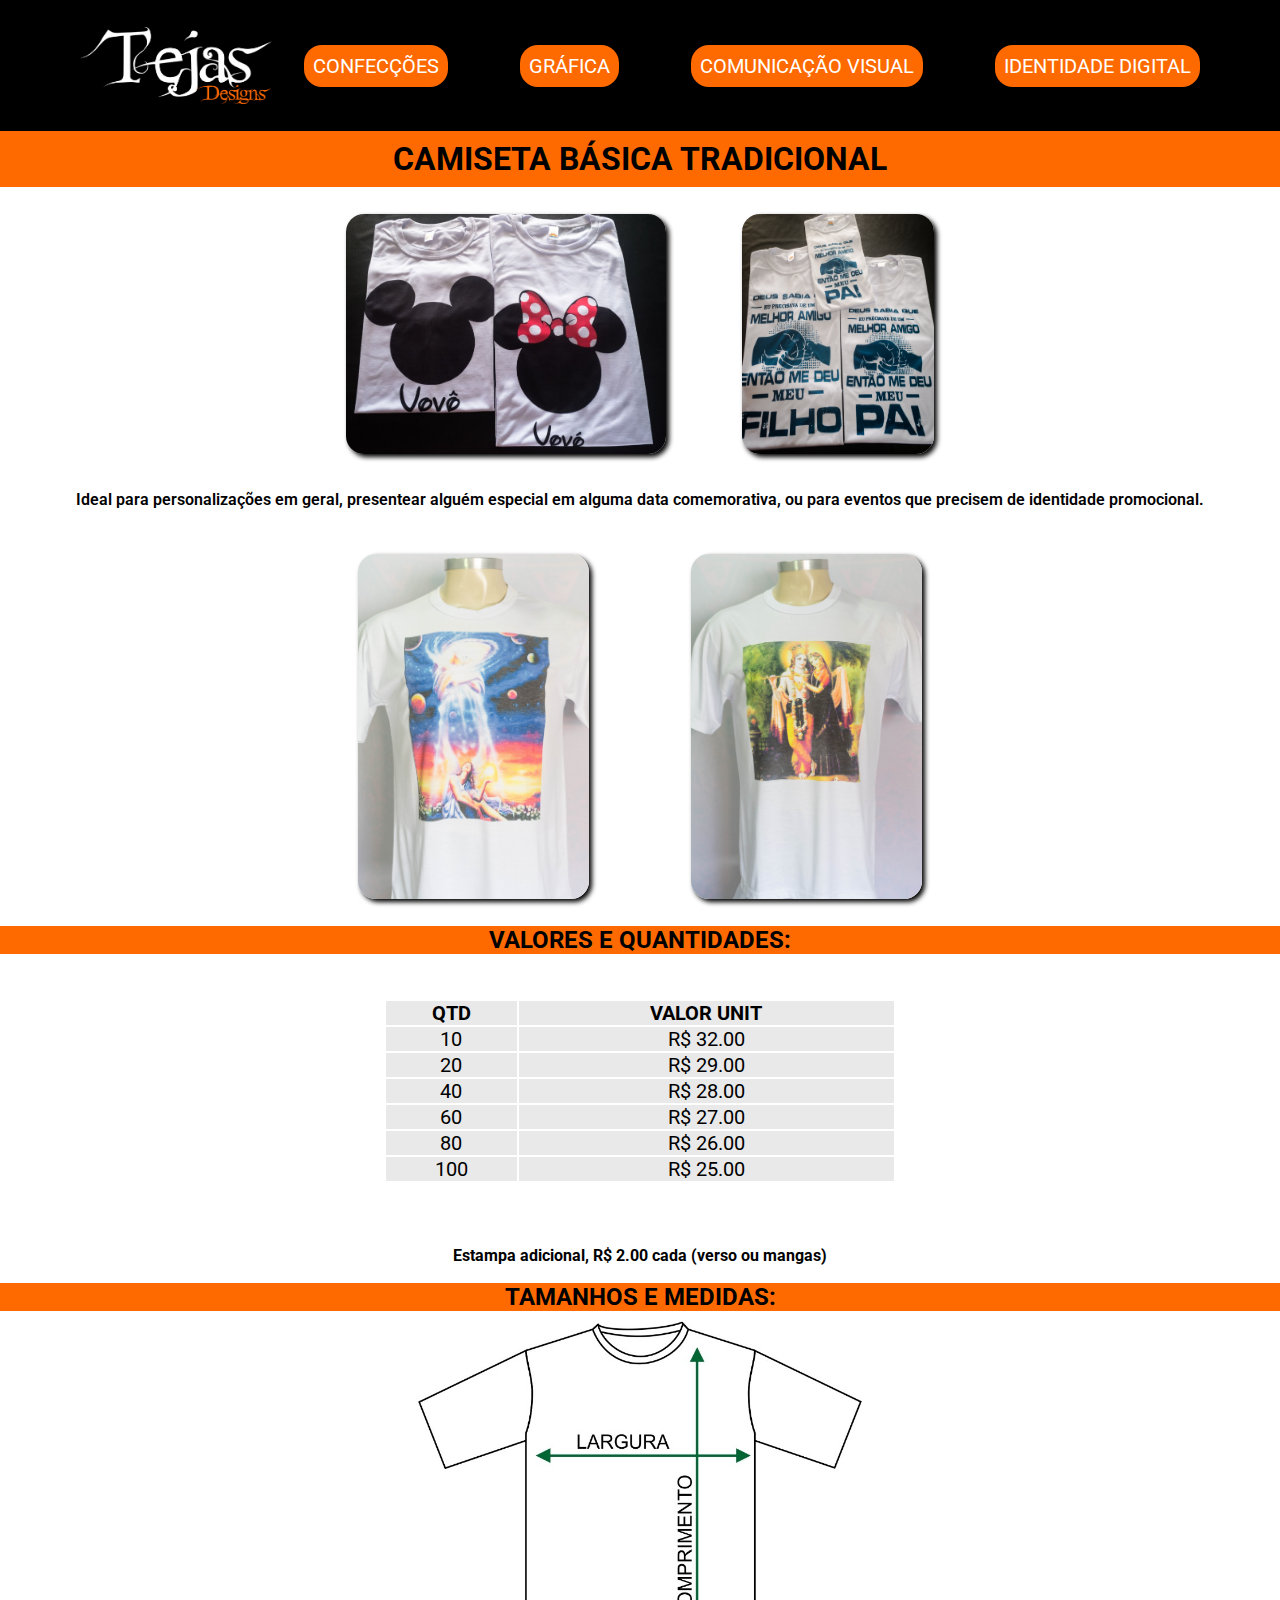
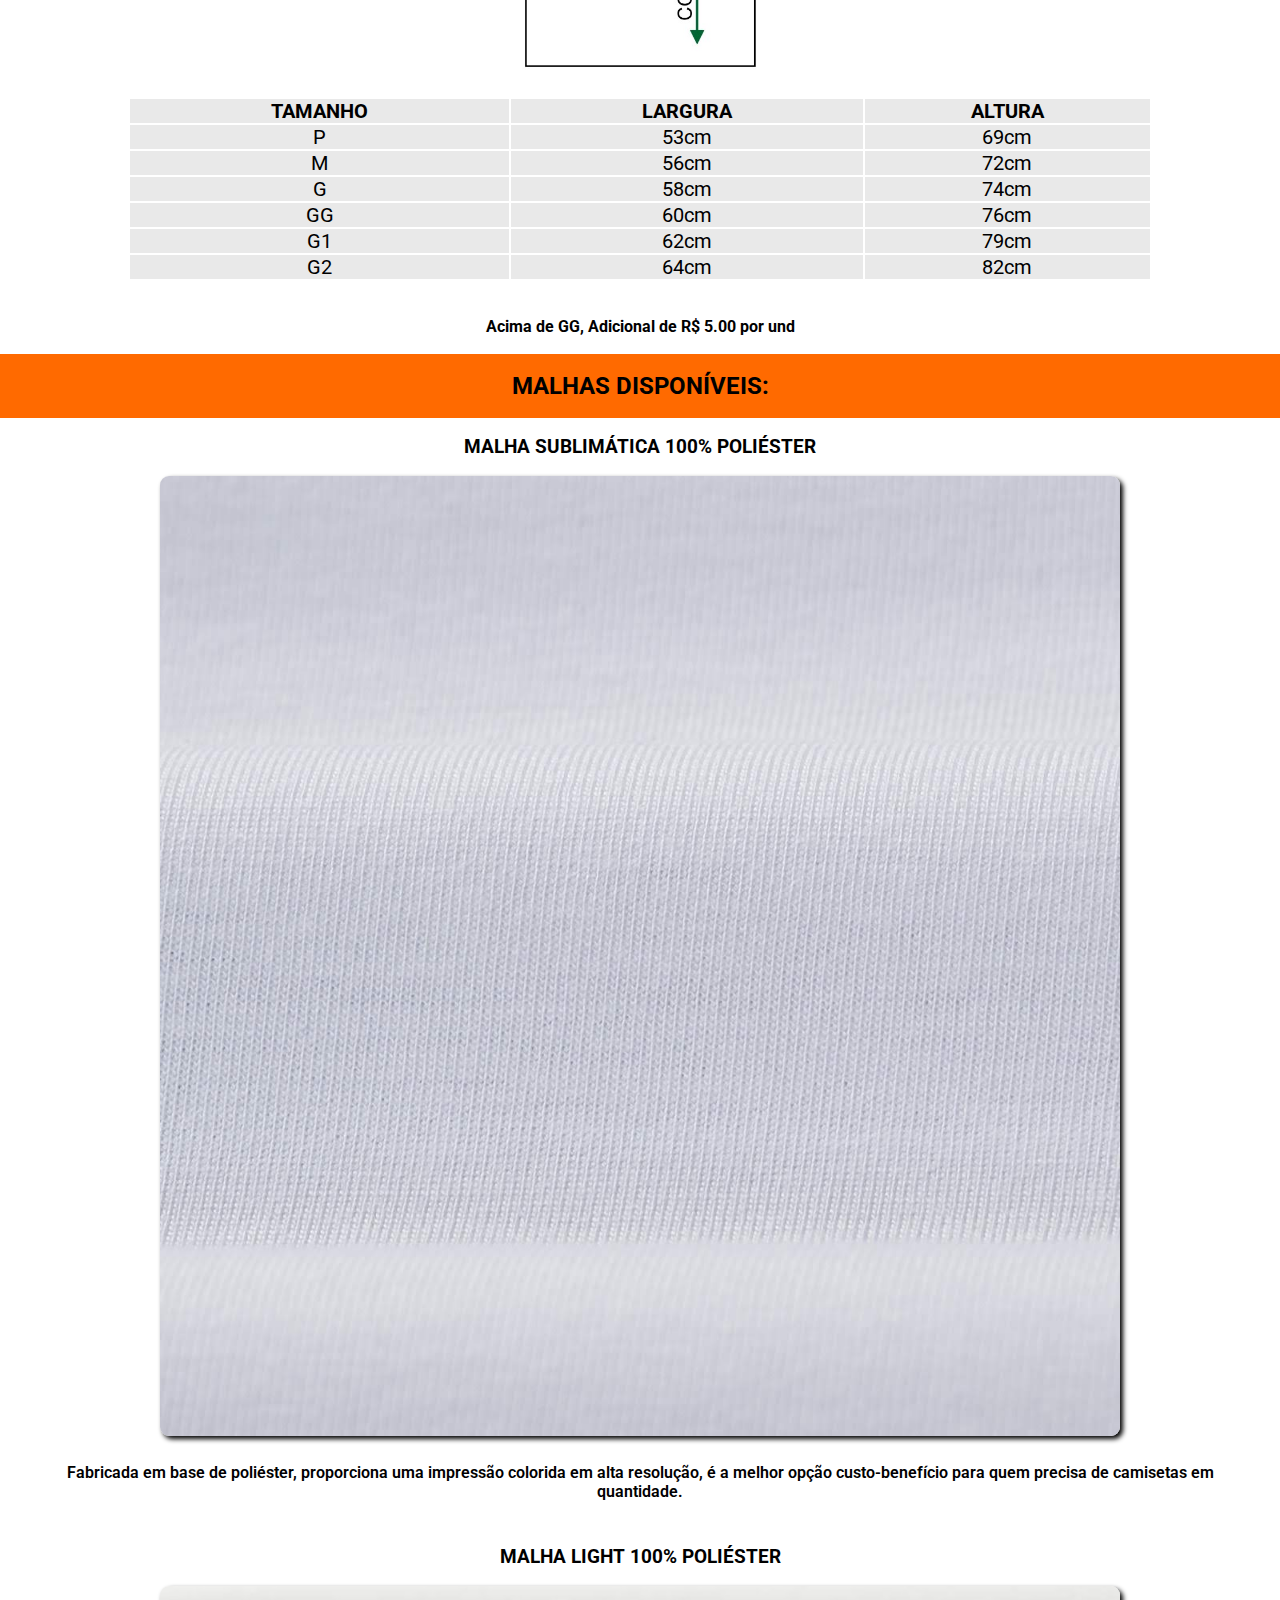
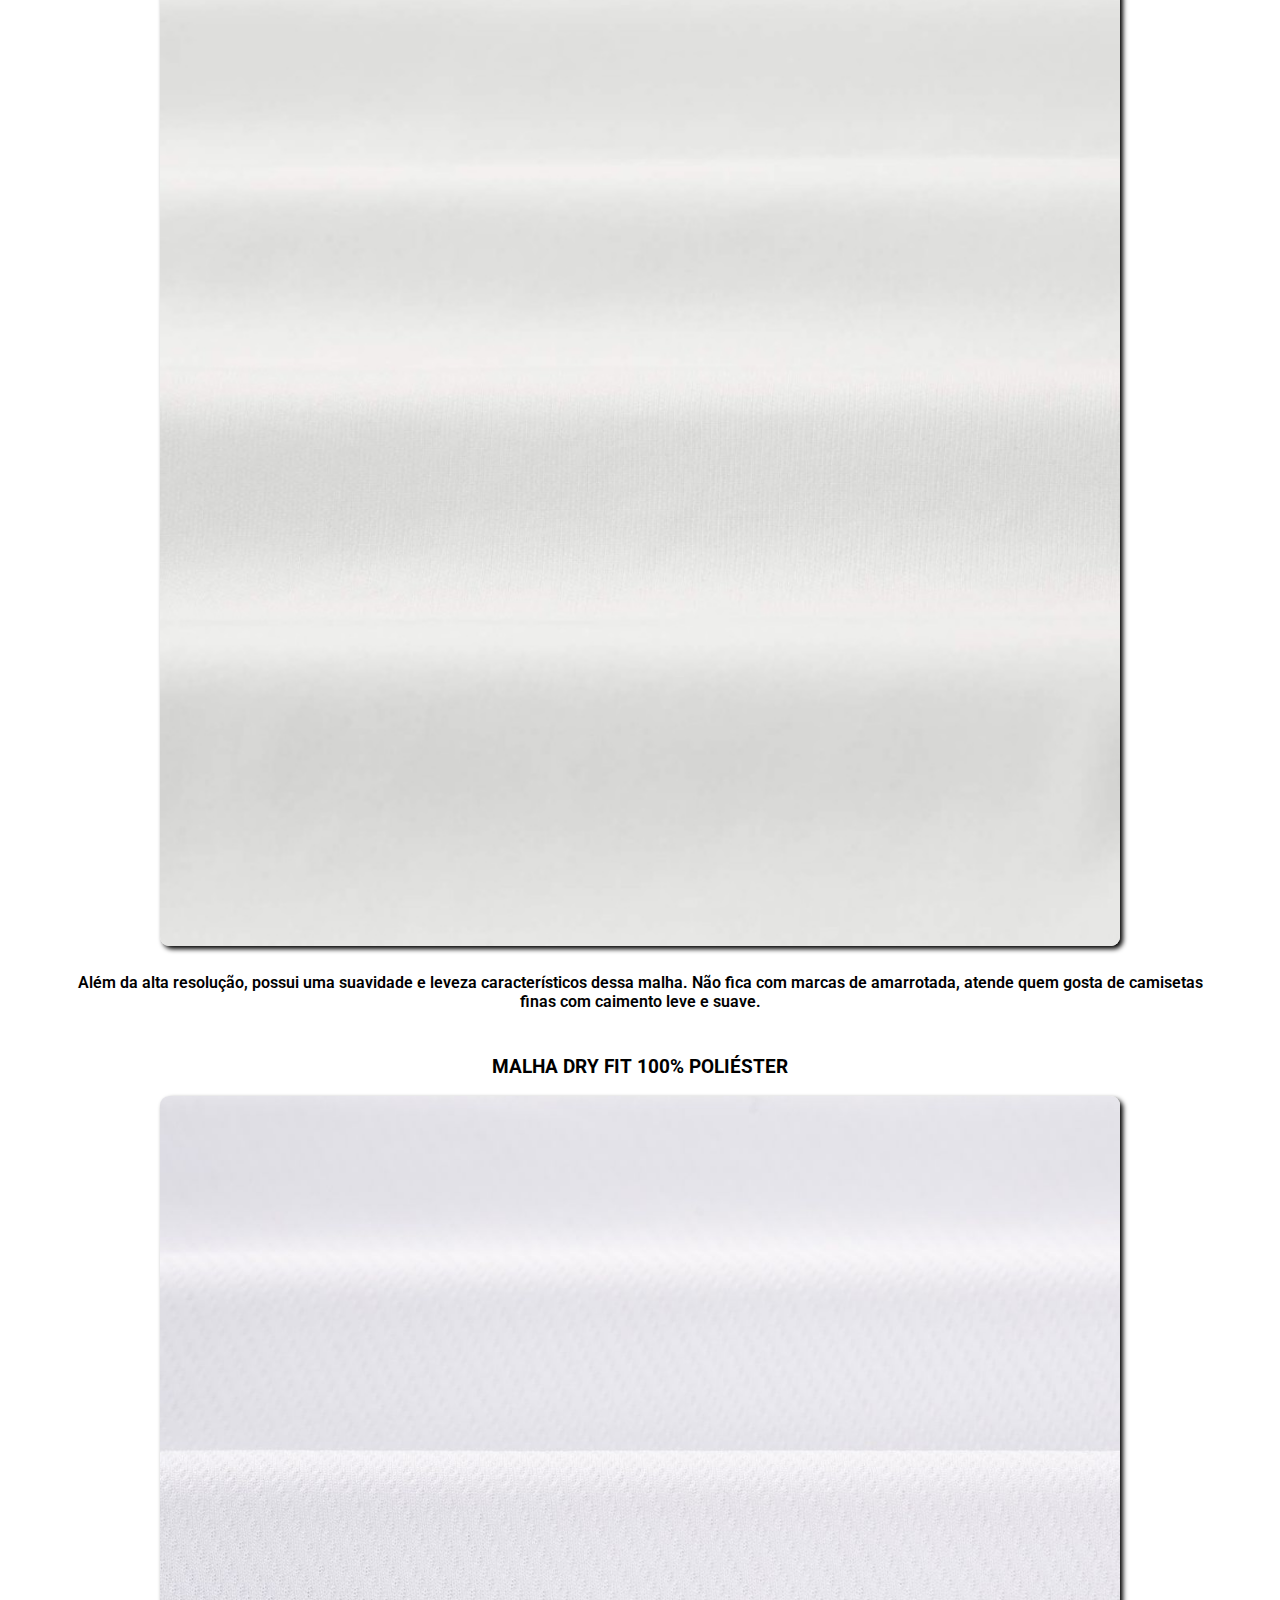
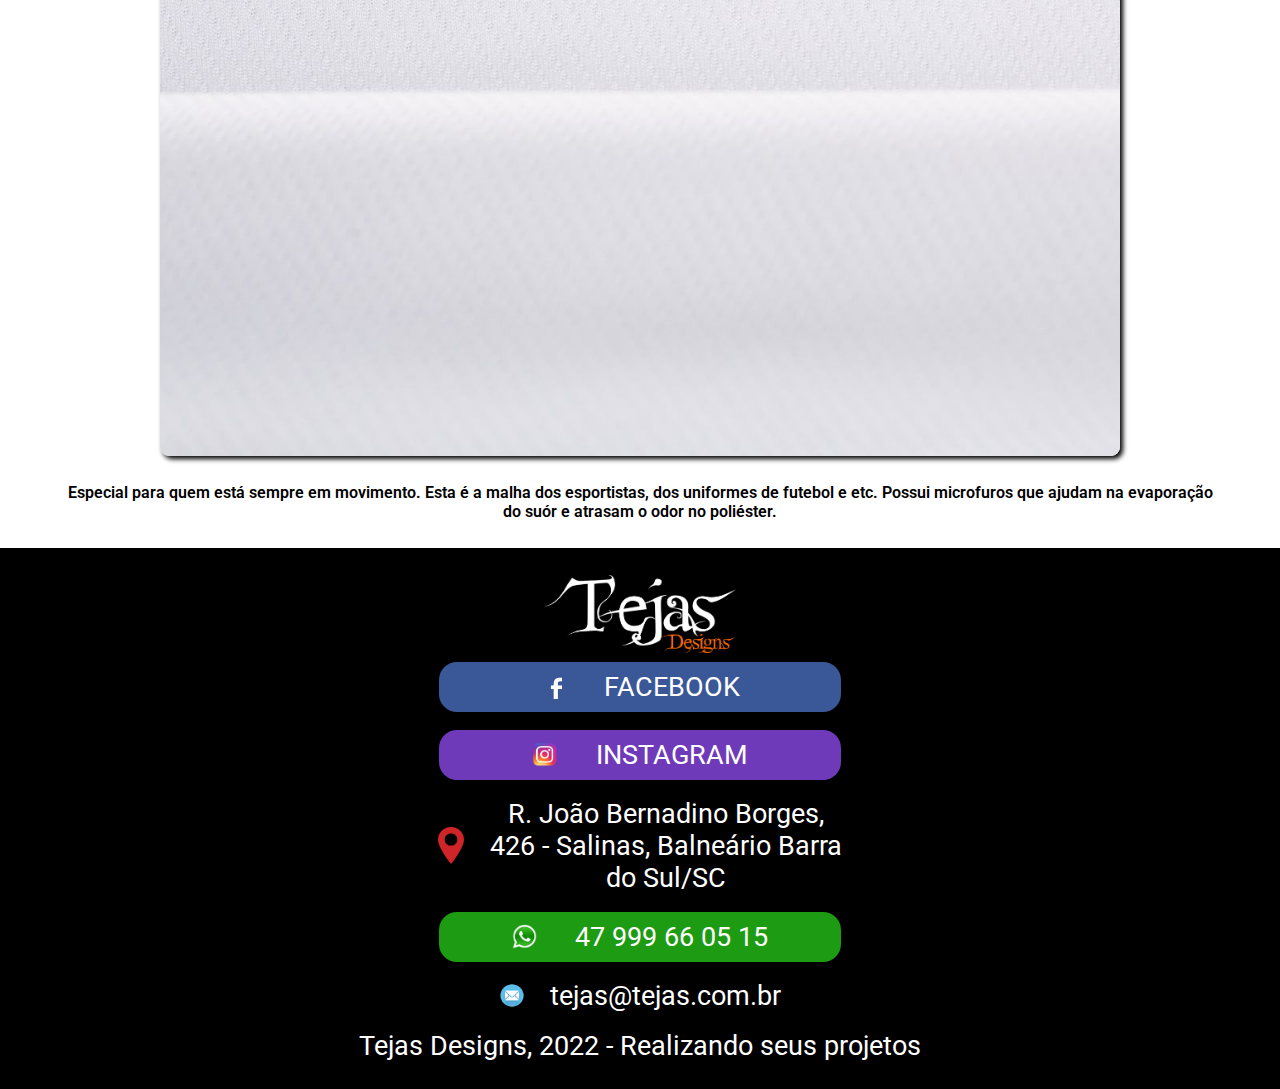
<file: camiseta-basica-tradicional.html>
<!DOCTYPE html>
<html lang="pt-br">
<head>
    <meta charset="UTF-8">
    <meta http-equiv="X-UA-Compatible" content="IE=edge">
    <meta name="viewport" content="width=device-width, initial-scale=1.0">
    <title>Camiseta básica tradicional personalizada</title>
    <link rel="stylesheet" href="src/css/camiseta-basica-tradicional-style.css">
    <link rel="preconnect" href="https://fonts.googleapis.com">
    <link rel="preconnect" href="https://fonts.gstatic.com" crossorigin>
    <link href="https://fonts.googleapis.com/css2?family=Roboto:wght@300&display=swap" rel="stylesheet">
    <meta name="description" content="Camisetas personalizadas com sua arte ou logotipo, personalize online, enviamos para todo o Brasil">
</head>
<body> 
    <header class="header-menu">
        <div class="div-for-logo-and-buttons">
            <img class="img-logo" src="src/img/tejaslogowhite.png" alt="Logo Tejas">
            <nav class="nav-menu">
                <ul class="ul-for-menu-options">
                    <li class="li-of-menu-options"><a href="/index.html">CONFECÇÕES</a></li>
                    <li class="li-of-menu-options"><a href="/index.html">GRÁFICA</a></li>
                    <li class="li-of-menu-options"><a href="/index.html">COMUNICAÇÃO VISUAL</a></li>
                    <li class="li-of-menu-options"><a href="/index.html">IDENTIDADE DIGITAL</a></li>
                </ul>
            </nav>
        </div>
    </header> 
    <main class="main-content">
        <section class="section-product-description">
            <h1 class="h1-product-title">CAMISETA BÁSICA TRADICIONAL</h1>
            <div class="div-product-pics">
                <img class="img-product" id="img-different-size-1" src="/src/img/camiseta-basica-tradicional-personalizada.jpg" alt="camiseta-basica-personalizada-sublimacao">
                <img class="img-product" id="img-different-size-2" src="/src/img/camiseta-basica-tradicional-sublimacao.jpg" alt="">
            </div>
            <p class="p-product-description">
                Ideal para personalizações em geral, presentear
                alguém especial em alguma data comemorativa, ou para
                eventos que precisem de identidade promocional.
            </p>
            <div class="div-product-pics">
                <img class="img-product" src="/src/img/camiseta-basica-tradicional-personalizada-poliviscose.jpg" alt="camiseta-basica-personalizada-sublimacao">
                <img class="img-product" src="/src/img/camiseta-basica-tradicional-personalizada-poliviscose-personalizada.jpg" alt="">
            </div>
            <h2 class="h2-prices">VALORES E QUANTIDADES:</h2>
            <table class="table-price">
                <tr class="tr-table">
                    <th>QTD</th>
                    <th>VALOR UNIT</th>
                </tr>
                <!--<tr class="tr-table">
                    <td>01</td>
                    <td>R$ 45.00</td>
                </tr>
                <tr class="tr-table">
                    <td>05</td>
                    <td>R$ 35.00</td>
                </tr>-->
                <tr class="tr-table">
                    <td>10</td>
                    <td>R$ 32.00</td>
                </tr>
                <tr class="tr-table">
                    <td>20</td>
                    <td>R$ 29.00</td>
                </tr>
                <tr class="tr-table">
                    <td>40</td>
                    <td>R$ 28.00</td>
                </tr>
                <tr class="tr-table">
                    <td>60</td>
                    <td>R$ 27.00</td>
                </tr>
                <tr class="tr-table">
                    <td>80</td>
                    <td>R$ 26.00</td>
                </tr>
                <tr class="tr-table">
                    <td>100</td>
                    <td>R$ 25.00</td>
                </tr>
            </table>
            <!--<span class="span-obs-msg"><strong>Abaixo de 10 unidades, sujeito a disponibilidade de estoque</strong></span>-->
            <span class="span-obs-msg"><strong>Estampa adicional, R$ 2.00 cada (verso ou mangas)</strong></span>
            <h2 class="h2-prices">TAMANHOS E MEDIDAS:</h2>
            <img class="img-sizes" src="/src/img/tamanhos-camisetas.jpg" alt="tamanhos-camisetas">
            <table class="table-sizes">
                <tr class="tr-table">
                    <th>TAMANHO</th>
                    <th>LARGURA</th>
                    <th>ALTURA</th>
                </tr>
                <tr class="tr-table">
                    <td>P</td>
                    <td>53cm</td>
                    <td>69cm</td>
                </tr>
                <tr class="tr-table">
                    <td>M</td>
                    <td>56cm</td>
                    <td>72cm</td>
                </tr>
                <tr class="tr-table">
                    <td>G</td>
                    <td>58cm</td>
                    <td>74cm</td>
                </tr>
                <tr class="tr-table">
                    <td>GG</td>
                    <td>60cm</td>
                    <td>76cm</td>
                </tr>
                <tr class="tr-table">
                    <td>G1</td>
                    <td>62cm</td>
                    <td>79cm</td>
                </tr>
                <tr class="tr-table">
                    <td>G2</td>
                    <td>64cm</td>
                    <td>82cm</td>
                </tr>
            </table>
            <span class="span-obs-msg"><strong>Acima de GG, Adicional de R$ 5.00 por und</strong></span>
            

            

            <h2 class="h2-mesh-types">MALHAS DISPONÍVEIS:</h2>
            <h3 class="h3-individual-mesh">MALHA SUBLIMÁTICA 100% POLIÉSTER</h3>
            <img class="img-mesh" src="/src/img/malha-sublimatica-branco.jpg" alt="malha-sublimatica-poliester">
            <p class="p-mesh-description">
                Fabricada em base de poliéster, proporciona uma
                impressão colorida em alta resolução, é a melhor opção
                custo-benefício para quem precisa de camisetas em quantidade.
            </p>
            <h3 class="h3-individual-mesh">MALHA LIGHT 100% POLIÉSTER</h3>
            <img class="img-mesh" src="/src/img/malha-poliester-light.jpg" alt="malha-poliester-light">
            <p class="p-mesh-description">
                Além da alta resolução, possui uma suavidade e leveza
                característicos dessa malha.
                Não fica com marcas de amarrotada, atende quem
                gosta de camisetas finas com caimento leve e suave.
            </p>
            <h3 class="h3-individual-mesh">MALHA DRY FIT 100% POLIÉSTER</h3>
            <img class="img-mesh" src="/src/img/malha-dry-fit.jpg" alt="malha-dry-fit">
            <p class="p-mesh-description">
                Especial para quem está sempre em movimento. Esta é
                a malha dos esportistas, dos uniformes de futebol e etc.
                Possui microfuros que ajudam na evaporação do suór e
                atrasam o odor no poliéster.
            </p>
        </section> 
    </main>
    <footer class=footer-base>
            <img class="img-logo-footer" src="src/img/tejaslogowhite.png" alt="Logo Tejas">
                <ul class="ul-footer-options">
                    <li class="li-footer-options"><a id="a-face-button" href="https://www.facebook.com/tejasdesignss" target="_blank"><img class="img-tiny" src="/src/img/face-logo.png" alt="face-logo">FACEBOOK</a></li>
                    <li class="li-footer-options"><a id="a-insta-button" href="https://www.instagram.com/tejasdesignss/" target="_blank"><img class="img-tiny" src="/src/img/insta-logo.png" alt="insta-logo">INSTAGRAM</a></li>
                    <li class="li-footer-options" id="li-adress-footer"><img class="img-tiny" src="/src/img/pin-map.png" alt="pin-logo">R. João Bernadino Borges, 426 - Salinas, Balneário Barra do Sul/SC</li>
                    <li class="li-footer-options"><a id="a-whats-button" href="https://api.whatsapp.com/send/?phone=5547999660515&text&app_absent=0" target="_blank"><img class="img-tiny" src="/src/img/whats-logo.png" alt="whats-logo">47 999 66 05 15</a></li>
                    <li class="li-footer-options"><img class="img-tiny" src="/src/img/mail-logo.png" alt="e-mail">tejas@tejas.com.br</li>
                    <li class="li-footer-options">Tejas Designs, 2022 - Realizando seus projetos</li>
                 </ul>
    </footer>
</body>
</html>
</file>
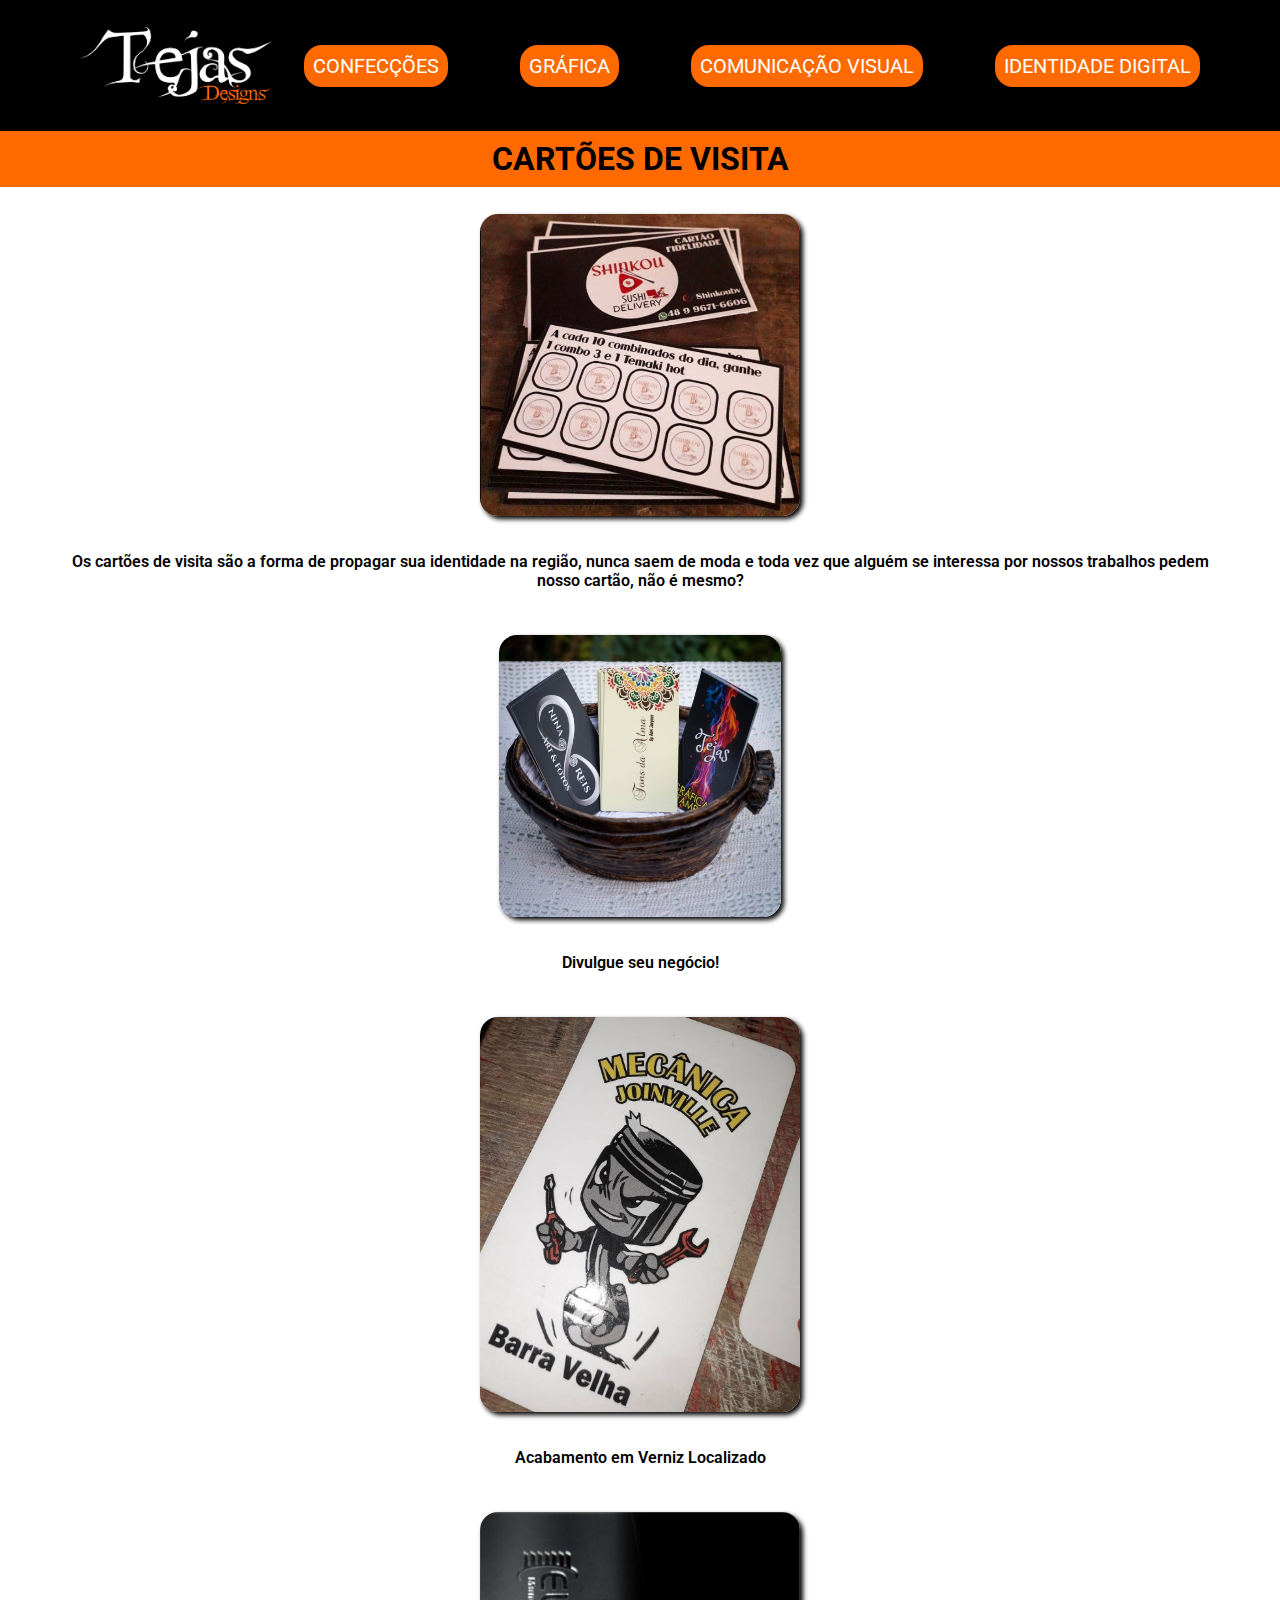
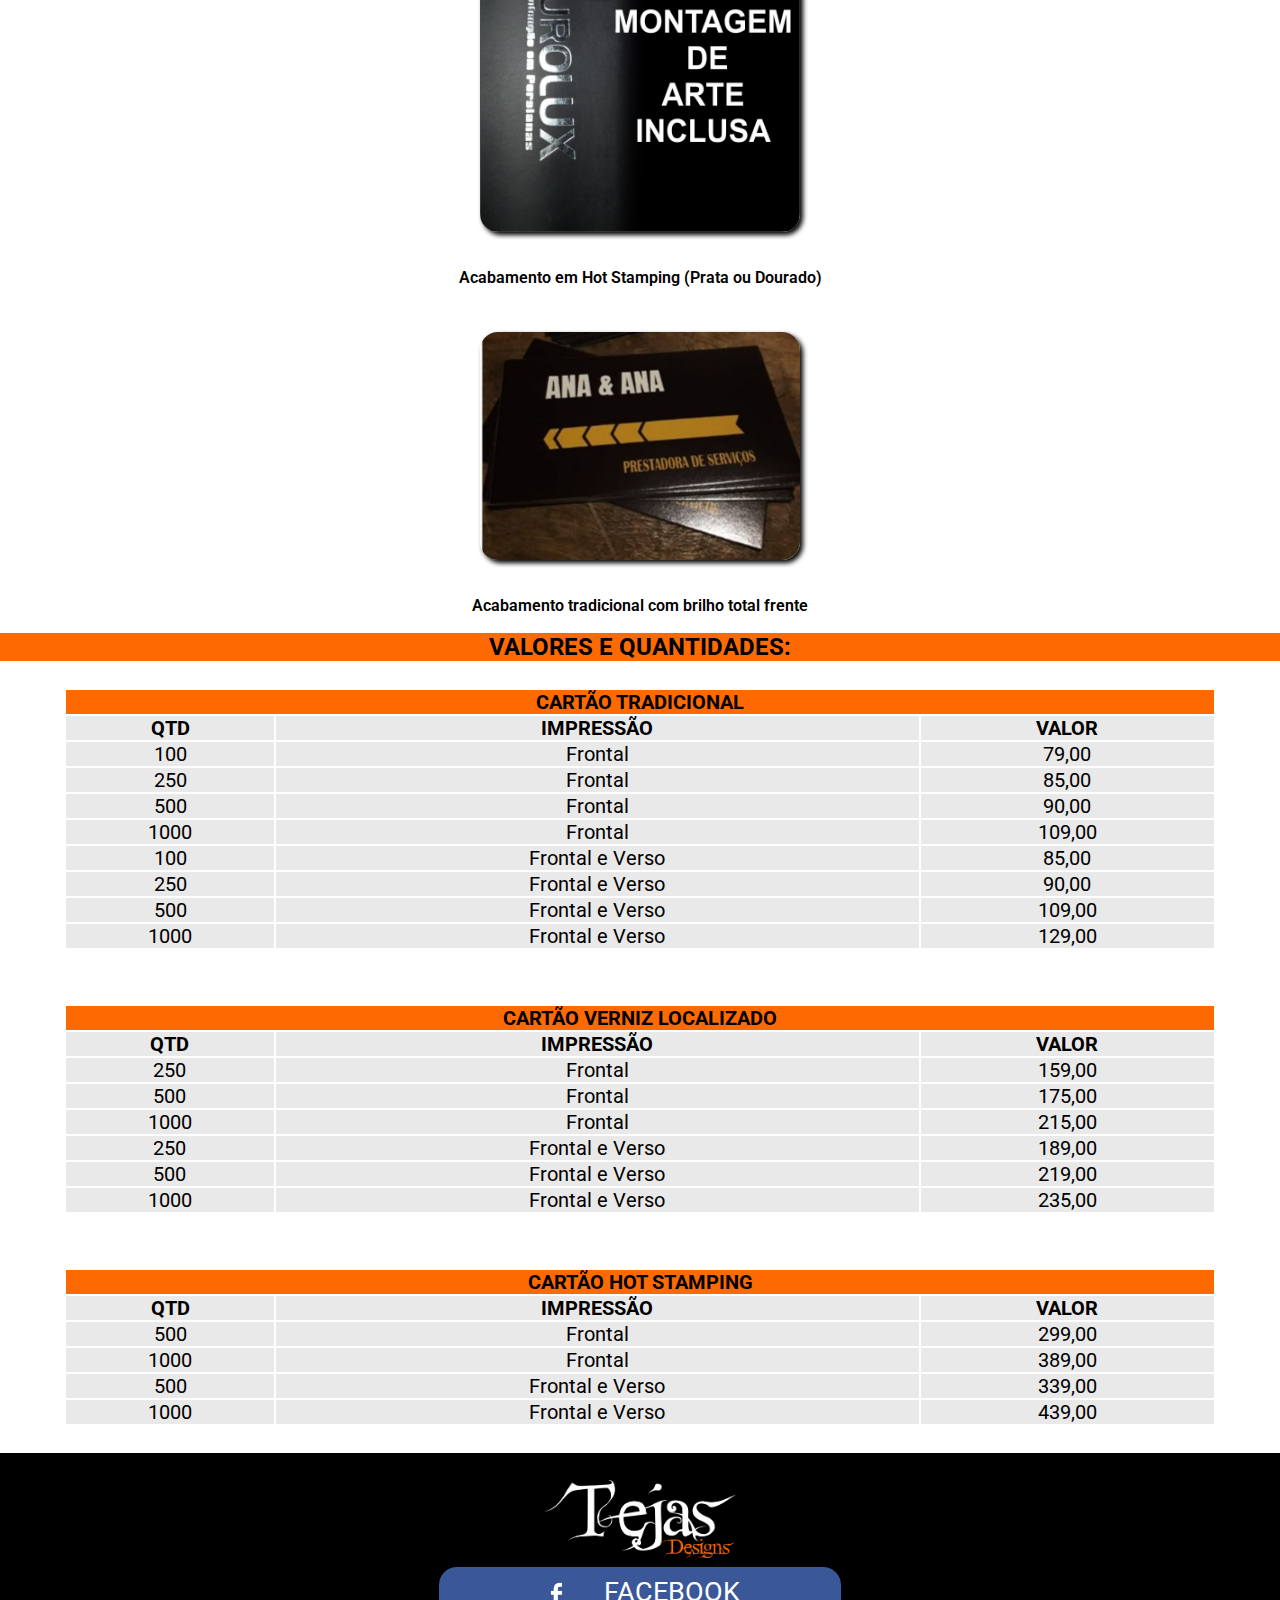
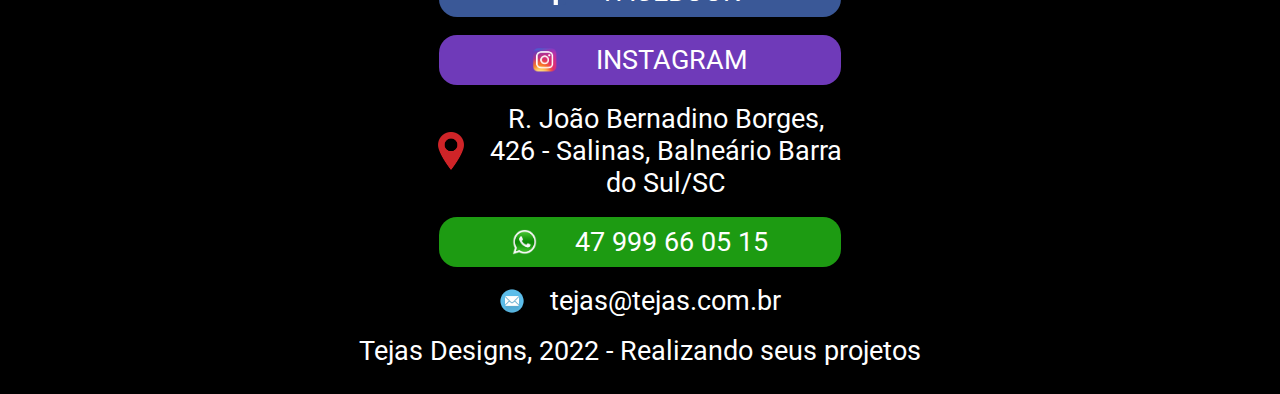
<file: cartao-de-visita.html>
<!DOCTYPE html>
<html lang="pt-br">
<head>
    <meta charset="UTF-8">
    <meta http-equiv="X-UA-Compatible" content="IE=edge">
    <meta name="viewport" content="width=device-width, initial-scale=1.0">
    <title>Cartão de visita</title>
    <link rel="stylesheet" href="src/css/cartao-de-visita.css">
    <link rel="preconnect" href="https://fonts.googleapis.com">
    <link rel="preconnect" href="https://fonts.gstatic.com" crossorigin>
    <link href="https://fonts.googleapis.com/css2?family=Roboto:wght@300&display=swap" rel="stylesheet">
    <meta name="description" content="Cartões de visitas tradicionais, com acabamento em verniz localizado e hotstamping">
</head>
<body> 
    <header class="header-menu">
        <div class="div-for-logo-and-buttons">
            <img class="img-logo" src="src/img/tejaslogowhite.png" alt="Logo Tejas">
            <nav class="nav-menu">
                <ul class="ul-for-menu-options">
                    <li class="li-of-menu-options"><a href="/index.html">CONFECÇÕES</a></li>
                    <li class="li-of-menu-options"><a href="/index.html">GRÁFICA</a></li>
                    <li class="li-of-menu-options"><a href="/index.html">COMUNICAÇÃO VISUAL</a></li>
                    <li class="li-of-menu-options"><a href="/index.html">IDENTIDADE DIGITAL</a></li>
                </ul>
            </nav>
        </div>
    </header> 
    <main class="main-content">
        <section class="section-product-description">
            <h1 class="h1-product-title">CARTÕES DE VISITA</h1>
            <div class="div-product-pics">
                <img class="img-product img-different-size-1" src="/src/img/cartao-de-visita-tradicional.jpg" alt="cartao-de-visita-tradicional">
            </div>
            <p class="p-product-description">
                Os cartões de visita são a forma de propagar sua identidade na região, nunca saem de moda
                e toda vez que alguém se interessa por nossos trabalhos pedem nosso cartão, não é mesmo?
            </p>
            <div class="div-product-pics">
                <img class="img-product img-different-size-3" src="/src/img/cartoes-de-visita.jpg" alt="cartoes-de-visita">
            </div>
            <p class="p-product-description">
                Divulgue seu negócio!
            </p>
            <div class="div-product-pics">
                <img class="img-product img-different-size-1" src="/src/img/cartao-de-visita-verniz-localizado.jpg" alt="cartao-de-visita-verniz-localizado">
            </div>
            <p class="p-product-description">
                Acabamento em Verniz Localizado
            </p>
            <div class="div-product-pics">
                <img class="img-product img-different-size-1" src="/src/img/cartao-de-visita-hot-stamping.jpg" alt="cartao-de-visita-hot-stamping">
            </div>
            <p class="p-product-description">
                Acabamento em Hot Stamping (Prata ou Dourado)
            </p>
            <div class="div-product-pics">
                <img class="img-product img-different-size-1" src="/src/img/cartao-de-visita.jpg" alt="cartao-de-visita">
            </div>
            <p class="p-product-description">
                Acabamento tradicional com brilho total frente
            </p>

            <h2 class="h2-prices">VALORES E QUANTIDADES:</h2>
            <table class="table-price">
                <tr class="tr-table">
                    <th colspan="4" class="th-background">CARTÃO TRADICIONAL</th>
                </tr>
                <tr class="tr-table">
                    <th >QTD</th>
                    <th>IMPRESSÃO</th>
                    <th>VALOR</th>
                </tr>
                <!--<tr class="tr-table">
                    <td>01</td>
                    <td>R$ 65.00</td>
                </tr>
                <tr class="tr-table">
                    <td>05</td>
                    <td>R$ 45.00</td>
                </tr>-->
                <tr class="tr-table">
                    <td>100</td>
                    <td>Frontal</td>
                    <td>79,00</td>
                </tr>
                <tr class="tr-table">
                    <td>250</td>
                    <td>Frontal</td>
                    <td>85,00</td>
                </tr>
                <tr class="tr-table">
                    <td>500</td>
                    <td>Frontal</td>
                    <td>90,00</td>
                </tr>
                <tr class="tr-table">
                    <td>1000</td>
                    <td>Frontal</td>
                    <td>109,00</td>
                </tr>
         
                <tr class="tr-table">
                    <td>100</td>
                    <td>Frontal e Verso</td>
                    <td>85,00</td>
                </tr>
                <tr class="tr-table">
                    <td>250</td>
                    <td>Frontal e Verso</td>
                    <td>90,00</td>
                </tr>
                <tr class="tr-table">
                    <td>500</td>
                    <td>Frontal e Verso</td>
                    <td>109,00</td>
                </tr>
                <tr class="tr-table">
                    <td>1000</td>
                    <td>Frontal e Verso</td>
                    <td>129,00</td>
                </tr>
            </table>

            <table class="table-price">
                <tr class="tr-table">
                    <th colspan="4" class="th-background">CARTÃO VERNIZ LOCALIZADO</th>
                </tr>
                <tr class="tr-table">
                    <th >QTD</th>
                    <th>IMPRESSÃO</th>
                    <th>VALOR</th>
                </tr>
                <tr class="tr-table">
                    <td>250</td>
                    <td>Frontal</td>
                    <td>159,00</td>
                </tr>
                <tr class="tr-table">
                    <td>500</td>
                    <td>Frontal</td>
                    <td>175,00</td>
                </tr>
                <tr class="tr-table">
                    <td>1000</td>
                    <td>Frontal</td>
                    <td>215,00</td>
                </tr>
                <tr class="tr-table">
                    <td>250</td>
                    <td>Frontal e Verso</td>
                    <td>189,00</td>
                </tr>
                <tr class="tr-table">
                    <td>500</td>
                    <td>Frontal e Verso</td>
                    <td>219,00</td>
                </tr>
                <tr class="tr-table">
                    <td>1000</td>
                    <td>Frontal e Verso</td>
                    <td>235,00</td>
                </tr>
            </table>

            <table class="table-price">
                <tr class="tr-table">
                    <th colspan="4" class="th-background">CARTÃO HOT STAMPING</th>
                </tr>
                <tr class="tr-table">
                    <th >QTD</th>
                    <th>IMPRESSÃO</th>
                    <th>VALOR</th>
                </tr>
                <tr class="tr-table">
                    <td>500</td>
                    <td>Frontal</td>
                    <td>299,00</td>
                </tr>
                <tr class="tr-table">
                    <td>1000</td>
                    <td>Frontal</td>
                    <td>389,00</td>
                </tr>
                <tr class="tr-table">
                    <td>500</td>
                    <td>Frontal e Verso</td>
                    <td>339,00</td>
                </tr>
                <tr class="tr-table">
                    <td>1000</td>
                    <td>Frontal e Verso</td>
                    <td>439,00</td>
                </tr>
            </table>
        </section> 
    </main>
    <footer class=footer-base>
            <img class="img-logo-footer" src="src/img/tejaslogowhite.png" alt="Logo Tejas">
                <ul class="ul-footer-options">
                    <li class="li-footer-options"><a id="a-face-button" href="https://www.facebook.com/tejasdesignss" target="_blank"><img class="img-tiny" src="/src/img/face-logo.png" alt="face-logo">FACEBOOK</a></li>
                    <li class="li-footer-options"><a id="a-insta-button" href="https://www.instagram.com/tejasdesignss/" target="_blank"><img class="img-tiny" src="/src/img/insta-logo.png" alt="insta-logo">INSTAGRAM</a></li>
                    <li class="li-footer-options" id="li-adress-footer"><img class="img-tiny" src="/src/img/pin-map.png" alt="pin-logo">R. João Bernadino Borges, 426 - Salinas, Balneário Barra do Sul/SC</li>
                    <li class="li-footer-options"><a id="a-whats-button" href="https://api.whatsapp.com/send/?phone=5547999660515&text&app_absent=0" target="_blank"><img class="img-tiny" src="/src/img/whats-logo.png" alt="whats-logo">47 999 66 05 15</a></li>
                    <li class="li-footer-options"><img class="img-tiny" src="/src/img/mail-logo.png" alt="e-mail">tejas@tejas.com.br</li>
                    <li class="li-footer-options">Tejas Designs, 2022 - Realizando seus projetos</li>
                 </ul>
    </footer>
</body>
</html>
</file>
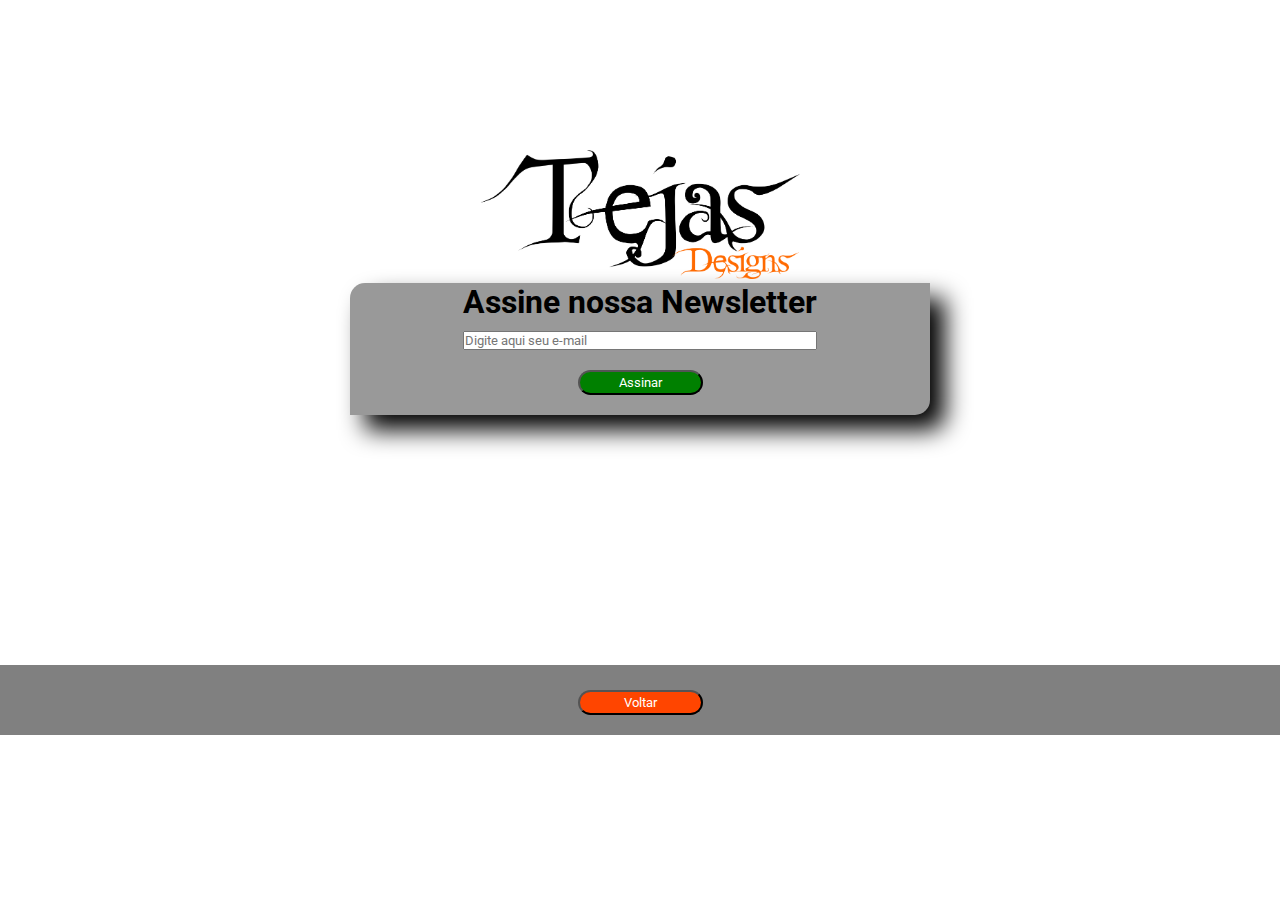
<file: newsletter.html>
<!DOCTYPE html>
<html lang="pt-br">
<head>
    <meta charset="UTF-8">
    <meta http-equiv="X-UA-Compatible" content="IE=edge">
    <meta name="viewport" content="width=device-width, initial-scale=1.0">
    <title>Assine nossa Newsletter</title>
    <link rel="stylesheet" href="./src/css/newsletterstyle.css">
    <link href="https://fonts.googleapis.com/css2?family=Roboto:wght@300&display=swap" rel="stylesheet">
</head>
<body>
    <main>
        <figure>
            <img src="/src/img/tejaslogo.png" alt="Logo">
        </figure>
        <form name="Cadastro de Newsletter" action="CadastroNewsletter">
            <h1>Assine nossa Newsletter</h1>
            <input type="text" name="email" placeholder="Digite aqui seu e-mail" required> <br>
            <button type="submit">Assinar</button>
        </form>
    </main>
    <footer>
        <a href="index.html" id="voltar"><button id="botaovoltar" >Voltar</button></a>
    </footer>
    
</body>
</html>
</file>
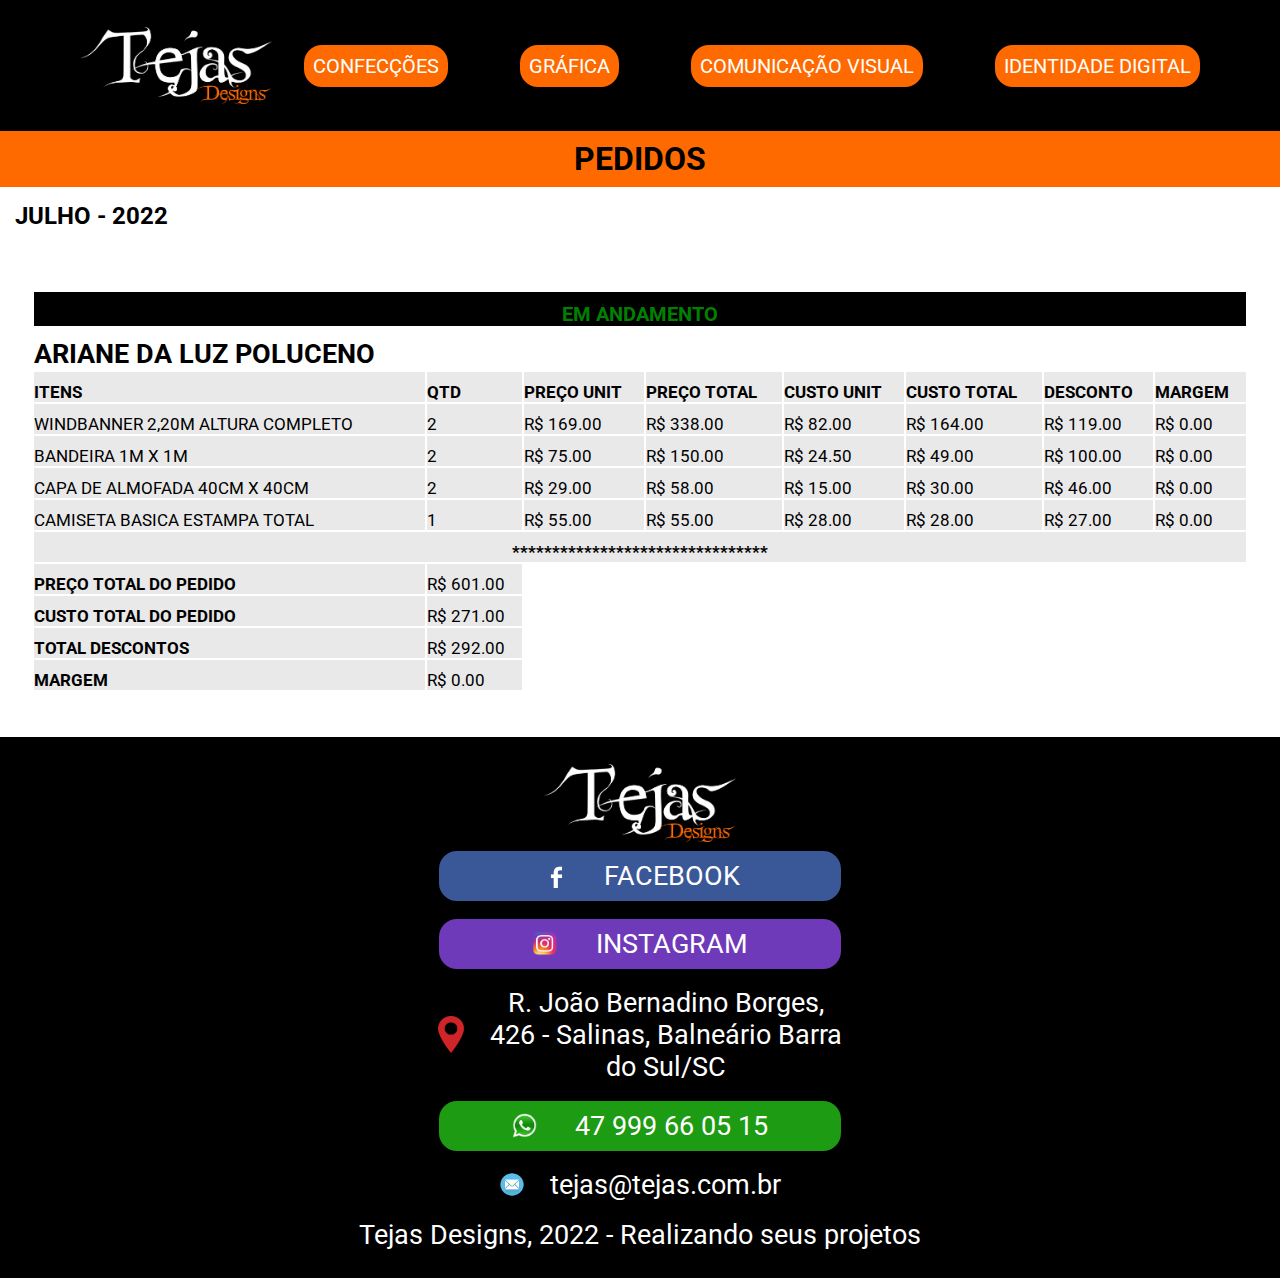
<file: pedidos.html>
<!DOCTYPE html>
<html lang="pt-br">
<head>
    <meta charset="UTF-8">
    <meta http-equiv="X-UA-Compatible" content="IE=edge">
    <meta name="viewport" content="width=device-width, initial-scale=1.0">
    <title>Tejas - Pedidos</title>
    <link rel="stylesheet" href="src/css/pedidos.css">
    <link rel="preconnect" href="https://fonts.googleapis.com">
    <link rel="preconnect" href="https://fonts.gstatic.com" crossorigin>
    <link href="https://fonts.googleapis.com/css2?family=Roboto:wght@300&display=swap" rel="stylesheet">
    <meta name="description" content="Camisetas personalizadas com sua arte ou logotipo, personalize online, enviamos para todo o Brasil">
    <script defer src="./src/js/orders.js"></script>
</head>
<body> 
    <header class="header-menu">
        <div class="div-for-logo-and-buttons">
            <img class="img-logo" src="src/img/tejaslogowhite.png" alt="Logo Tejas">
            <nav class="nav-menu">
                <ul class="ul-for-menu-options">
                    <li class="li-of-menu-options"><a href="/index.html">CONFECÇÕES</a></li>
                    <li class="li-of-menu-options"><a href="/index.html">GRÁFICA</a></li>
                    <li class="li-of-menu-options"><a href="/index.html">COMUNICAÇÃO VISUAL</a></li>
                    <li class="li-of-menu-options"><a href="/index.html">IDENTIDADE DIGITAL</a></li>
                </ul>
            </nav>
        </div>
    </header> 
    <main class="main-content">
        <section class="section-product-description">
            <h1 class="h1-product-title">PEDIDOS</h1>

            <h2 class="h2-period-info-display">JULHO - 2022</h2>

            <table class="table-order">
                <tr class="tr-table">
                    <th colspan="9" class="th-table-status">EM ANDAMENTO</th>
                </tr>
                <tr class="tr-th-client-name">
                    <th colspan="9" class="th-client-name">ARIANE DA LUZ POLUCENO</th>
                </tr>
                <tr class="tr-table">
                    <th>ITENS</th>
                    <th>QTD</th>
                    <th>PREÇO UNIT</th>
                    <th>PREÇO TOTAL</th>
                    <th>CUSTO UNIT</th>
                    <th>CUSTO TOTAL</th>
                    <th>DESCONTO</th>
                    <th>MARGEM</th>
                </tr>
                <tr class="tr-table">
                    <td>WINDBANNER 2,20M ALTURA COMPLETO</td>
                    <td>2</td>
                    <td>R$ 169.00</td>
                    <td>R$ 338.00</td>
                    <td>R$ 82.00</td>
                    <td>R$ 164.00</td>
                    <td>R$ 119.00</td>
                    <td>R$ 0.00</td>
                </tr>
                <tr class="tr-table">
                    <td>BANDEIRA 1M X 1M</td>
                    <td>2</td>
                    <td>R$ 75.00</td>
                    <td>R$ 150.00</td>
                    <td>R$ 24.50</td>
                    <td>R$ 49.00</td>
                    <td>R$ 100.00</td>
                    <td>R$ 0.00</td>
                </tr>
                <tr class="tr-table">
                    <td>CAPA DE ALMOFADA 40CM X 40CM</td>
                    <td>2</td>
                    <td>R$ 29.00</td>
                    <td>R$ 58.00</td>
                    <td>R$ 15.00</td>
                    <td>R$ 30.00</td>
                    <td>R$ 46.00</td>
                    <td>R$ 0.00</td>
                </tr>
                <tr class="tr-table">
                    <td>CAMISETA BASICA ESTAMPA TOTAL</td>
                    <td>1</td>
                    <td>R$ 55.00</td>
                    <td>R$ 55.00</td>
                    <td>R$ 28.00</td>
                    <td>R$ 28.00</td>
                    <td>R$ 27.00</td>
                    <td>R$ 0.00</td>
                </tr>
                <tr class="tr-table">
                    <th colspan="8" class="th-divider">********************************</th>
                </tr>
                <tr class="tr-table">
                    <th colspan="1">PREÇO TOTAL DO PEDIDO</th>
                    <td>R$ 601.00</td>                    
                </tr>
                <tr class="tr-table">
                    <th colspan="1">CUSTO TOTAL DO PEDIDO</th>
                    <td>R$ 271.00</td>                    
                </tr>
                <tr class="tr-table">
                    <th colspan="1">TOTAL DESCONTOS</th>
                    <td>R$ 292.00</td>                    
                </tr>
                <tr class="tr-table">
                    <th colspan="1">MARGEM</th>
                    <td>R$ 0.00</td>                    
                </tr>
                

            </table>
        </section> 
    </main>
    <footer class=footer-base>
            <img class="img-logo-footer" src="src/img/tejaslogowhite.png" alt="Logo Tejas">
                <ul class="ul-footer-options">
                    <li class="li-footer-options"><a id="a-face-button" href="https://www.facebook.com/tejasdesignss" target="_blank"><img class="img-tiny" src="/src/img/face-logo.png" alt="face-logo">FACEBOOK</a></li>
                    <li class="li-footer-options"><a id="a-insta-button" href="https://www.instagram.com/tejasdesignss/" target="_blank"><img class="img-tiny" src="/src/img/insta-logo.png" alt="insta-logo">INSTAGRAM</a></li>
                    <li class="li-footer-options" id="li-adress-footer"><img class="img-tiny" src="/src/img/pin-map.png" alt="pin-logo">R. João Bernadino Borges, 426 - Salinas, Balneário Barra do Sul/SC</li>
                    <li class="li-footer-options"><a id="a-whats-button" href="https://api.whatsapp.com/send/?phone=5547999660515&text&app_absent=0" target="_blank"><img class="img-tiny" src="/src/img/whats-logo.png" alt="whats-logo">47 999 66 05 15</a></li>
                    <li class="li-footer-options"><img class="img-tiny" src="/src/img/mail-logo.png" alt="e-mail">tejas@tejas.com.br</li>
                    <li class="li-footer-options">Tejas Designs, 2022 - Realizando seus projetos</li>
                 </ul>
    </footer>
</body>
</html>
</file>
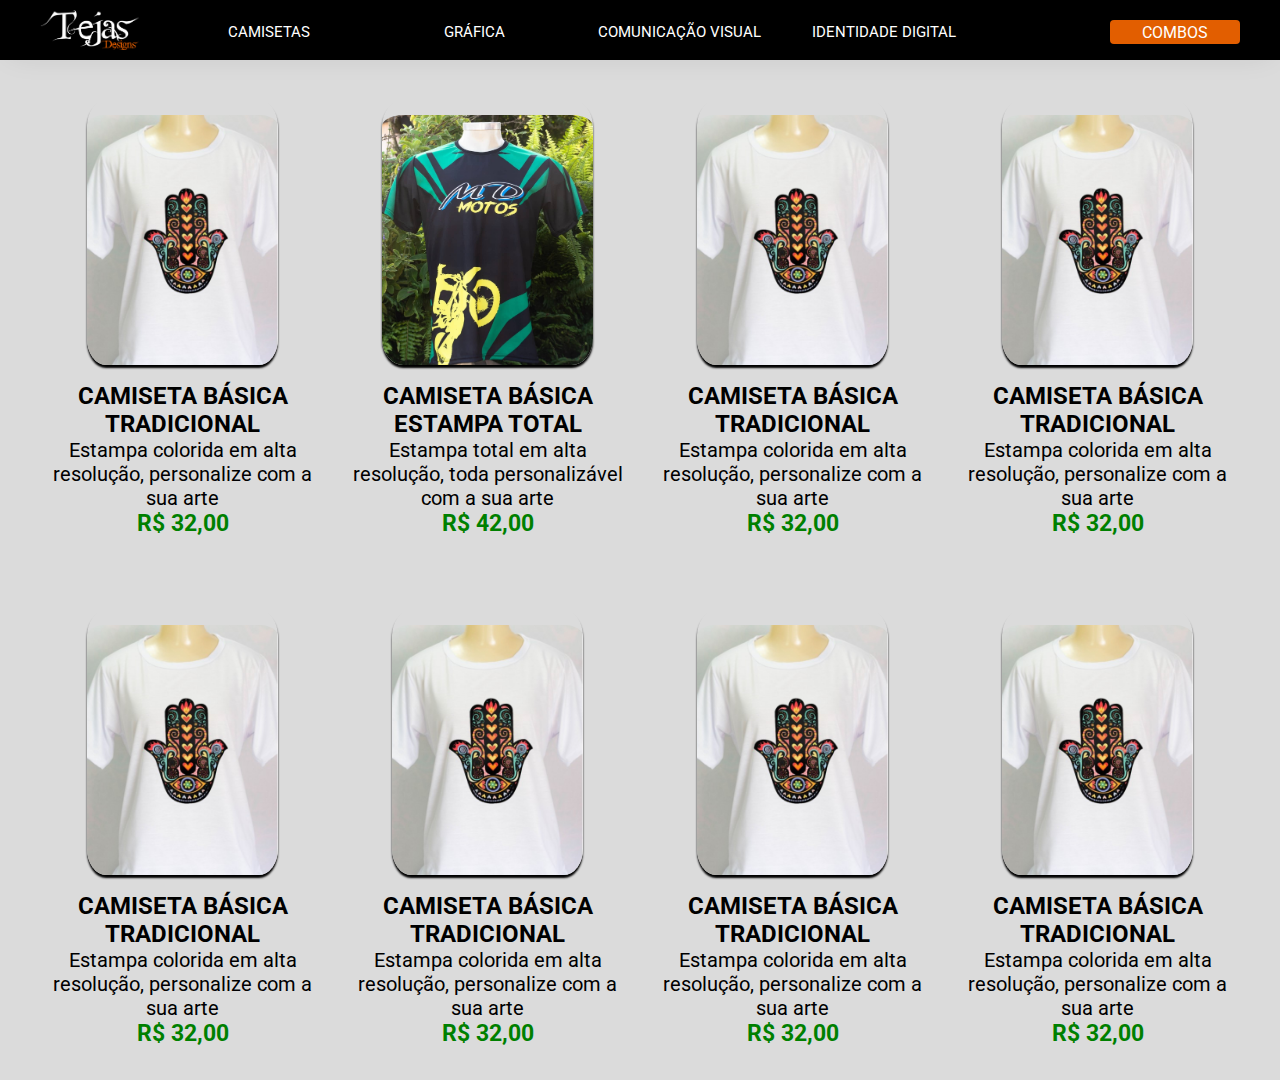
<file: store.html>
<!DOCTYPE html>
<html lang="pt-br">
<head>
    <meta charset="UTF-8">
    <meta http-equiv="X-UA-Compatible" content="IE=edge">
    <meta name="viewport" content="width=device-width, initial-scale=1.0">
    <title>Loja</title>
    <link rel="stylesheet" href="/src/css/storestyle.css">
</head>
<body>
    <header class="menu">
        <div class="container">
            <div class="menu-flex">
                <div class="menu-column">
                    <a href="/index.html">
                        <img src="/src/img/tejaslogowhite.png" alt="logo" class="logo">
                    </a>
                    <nav class="menu-nav">
                        <ul>
                            <li><a href="/store.html">CAMISETAS</li></a>
                            <li><a href="/store.html">GRÁFICA</li></a>
                            <li><a href="/store.html">COMUNICAÇÃO VISUAL</li></a>
                            <li><a href="/store.html">IDENTIDADE DIGITAL</li></a>
                        </ul>
                    </nav>
                </div>
                <div class="menu-column menu-second-column">
                    <a href="" class="menu-link-button">COMBOS</a>
                </div>
            </div>
        </div>
    </header>
    <main class="portfolio">
        <ul class="container lista-portfolio">
            <li class="individual-product">
                <div class="tituloproduto">
                    <img class="product-img" src="/src/img/products/camiseta-basica-personalizada-branca-sublimacao-poliester.jpg" alt="camiseta-basica-personalizada-branca-sublimacao-poliester">
                    <h2 class="product-title">CAMISETA BÁSICA TRADICIONAL</h2>
                    <p class="product-description">Estampa colorida em alta resolução, personalize com a sua arte</p>
                    <span class="price"><strong>R$ 32,00</strong></span>
                </div>
            </li>
            <li class="individual-product">
                <div class="tituloproduto">
                    <img class="product-img" src="/src/img/products/camiseta-basica-estampa-total-malha-dry-fit.jpg" alt="camiseta-basica-estampa-total-malha-dry-fit">
                    <h2 class="product-title">CAMISETA BÁSICA ESTAMPA TOTAL</h2>
                    <p class="product-description">Estampa total em alta resolução, toda personalizável com a sua arte</p>
                    <span class="price"><strong>R$ 42,00</strong></span>
                </div>
            </li>
            <li class="individual-product">
                <div class="tituloproduto">
                    <img class="product-img" src="/src/img/products/camiseta-basica-personalizada-branca-sublimacao-poliester.jpg" alt="camiseta-basica-personalizada-branca-sublimacao-poliester">
                    <h2 class="product-title">CAMISETA BÁSICA TRADICIONAL</h2>
                    <p class="product-description">Estampa colorida em alta resolução, personalize com a sua arte</p>
                    <span class="price"><strong>R$ 32,00</strong></span>
                </div>
            </li>
            <li class="individual-product">
                <div class="tituloproduto">
                    <img class="product-img" src="/src/img/products/camiseta-basica-personalizada-branca-sublimacao-poliester.jpg" alt="camiseta-basica-personalizada-branca-sublimacao-poliester">
                    <h2 class="product-title">CAMISETA BÁSICA TRADICIONAL</h2>
                    <p class="product-description">Estampa colorida em alta resolução, personalize com a sua arte</p>
                    <span class="price"><strong>R$ 32,00</strong></span>
                </div>
            </li>
        </ul>
        <ul class="container lista-portfolio">
            <li class="individual-product">
                <div class="tituloproduto">
                    <img class="product-img" src="/src/img/products/camiseta-basica-personalizada-branca-sublimacao-poliester.jpg" alt="camiseta-basica-personalizada-branca-sublimacao-poliester">
                    <h2 class="product-title">CAMISETA BÁSICA TRADICIONAL</h2>
                    <p class="product-description">Estampa colorida em alta resolução, personalize com a sua arte</p>
                    <span class="price"><strong>R$ 32,00</strong></span>
                </div>
            </li>
            <li class="individual-product">
                <div class="tituloproduto">
                    <img class="product-img" src="/src/img/products/camiseta-basica-personalizada-branca-sublimacao-poliester.jpg" alt="camiseta-basica-personalizada-branca-sublimacao-poliester">
                    <h2 class="product-title">CAMISETA BÁSICA TRADICIONAL</h2>
                    <p class="product-description">Estampa colorida em alta resolução, personalize com a sua arte</p>
                    <span class="price"><strong>R$ 32,00</strong></span>
                </div>
            </li>
            <li class="individual-product">
                <div class="tituloproduto">
                    <img class="product-img" src="/src/img/products/camiseta-basica-personalizada-branca-sublimacao-poliester.jpg" alt="camiseta-basica-personalizada-branca-sublimacao-poliester">
                    <h2 class="product-title">CAMISETA BÁSICA TRADICIONAL</h2>
                    <p class="product-description">Estampa colorida em alta resolução, personalize com a sua arte</p>
                    <span class="price"><strong>R$ 32,00</strong></span>
                </div>
            </li>
            <li class="individual-product">
                <div class="tituloproduto">
                    <img class="product-img" src="/src/img/products/camiseta-basica-personalizada-branca-sublimacao-poliester.jpg" alt="camiseta-basica-personalizada-branca-sublimacao-poliester">
                    <h2 class="product-title">CAMISETA BÁSICA TRADICIONAL</h2>
                    <p class="product-description">Estampa colorida em alta resolução, personalize com a sua arte</p>
                    <span class="price"><strong>R$ 32,00</strong></span>
                </div>
            </li>
        </ul>
        
    </main>
    
</body>
</html>
</file>
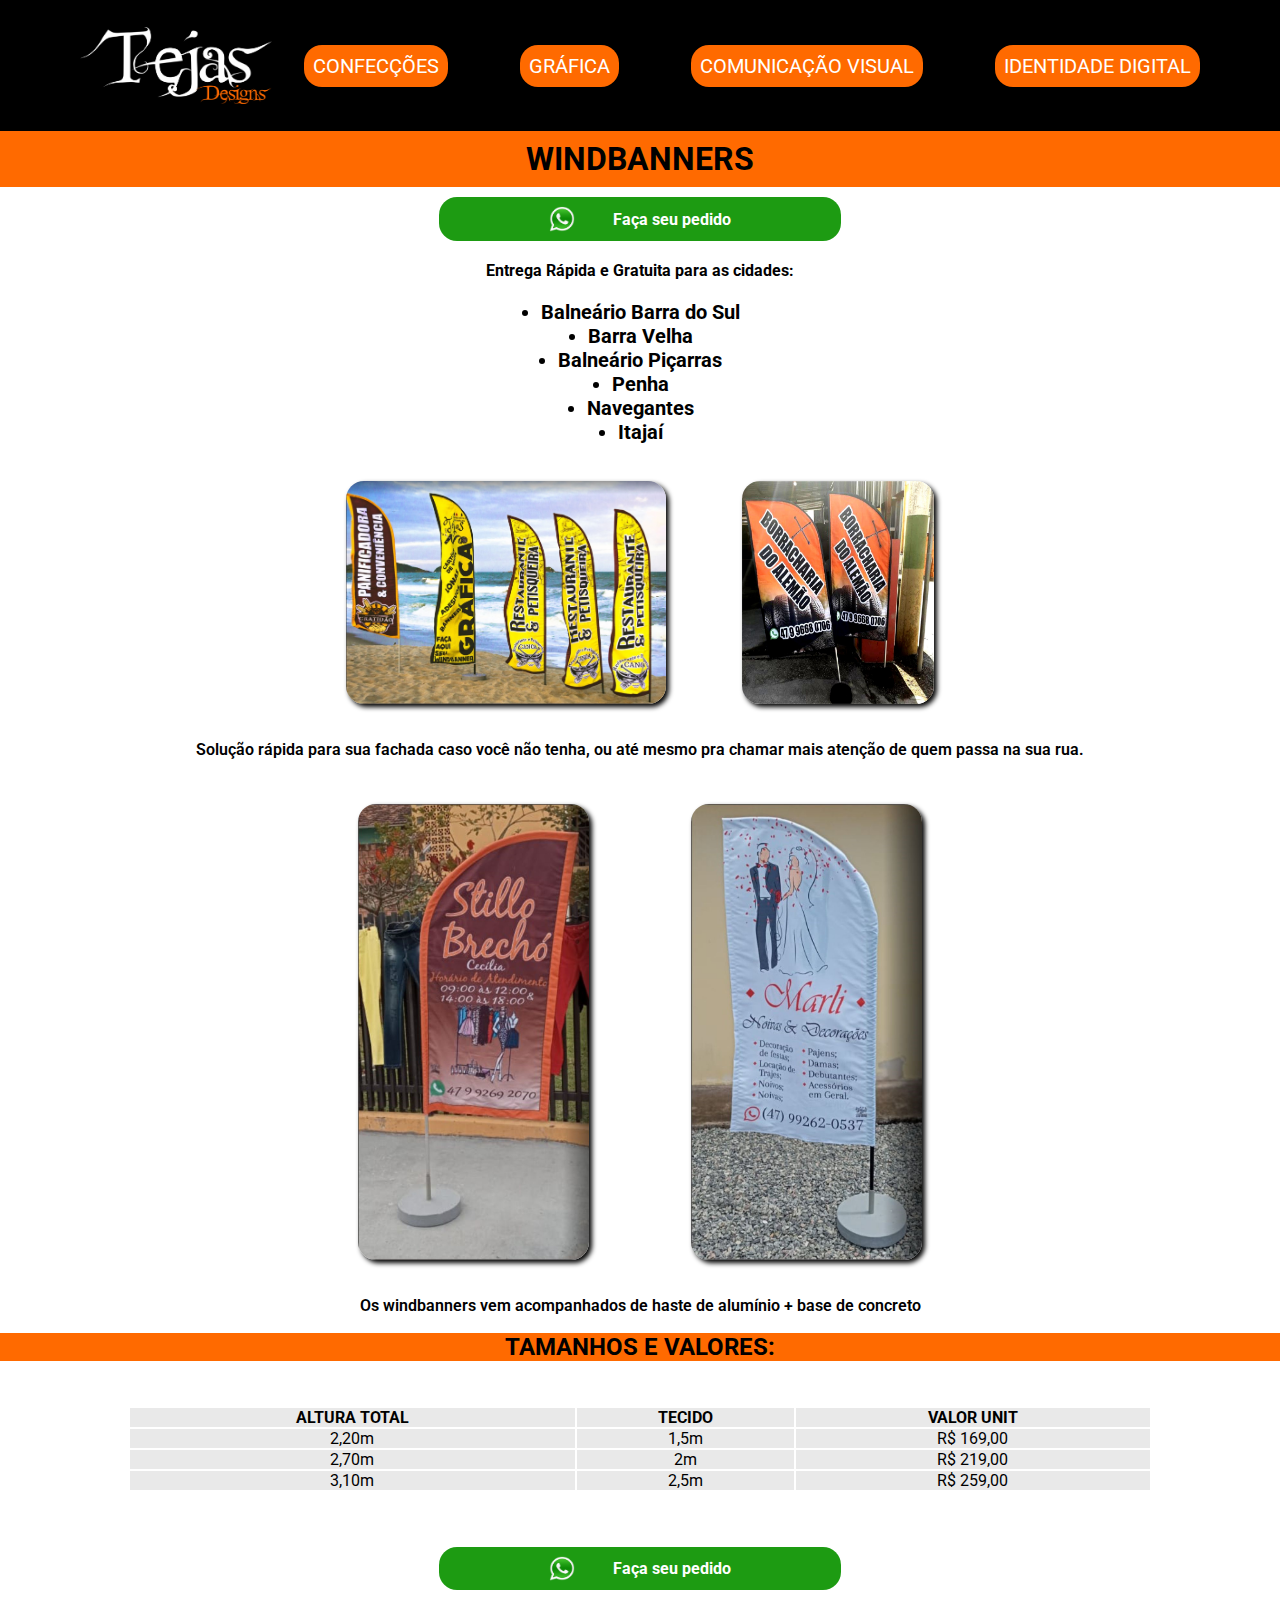
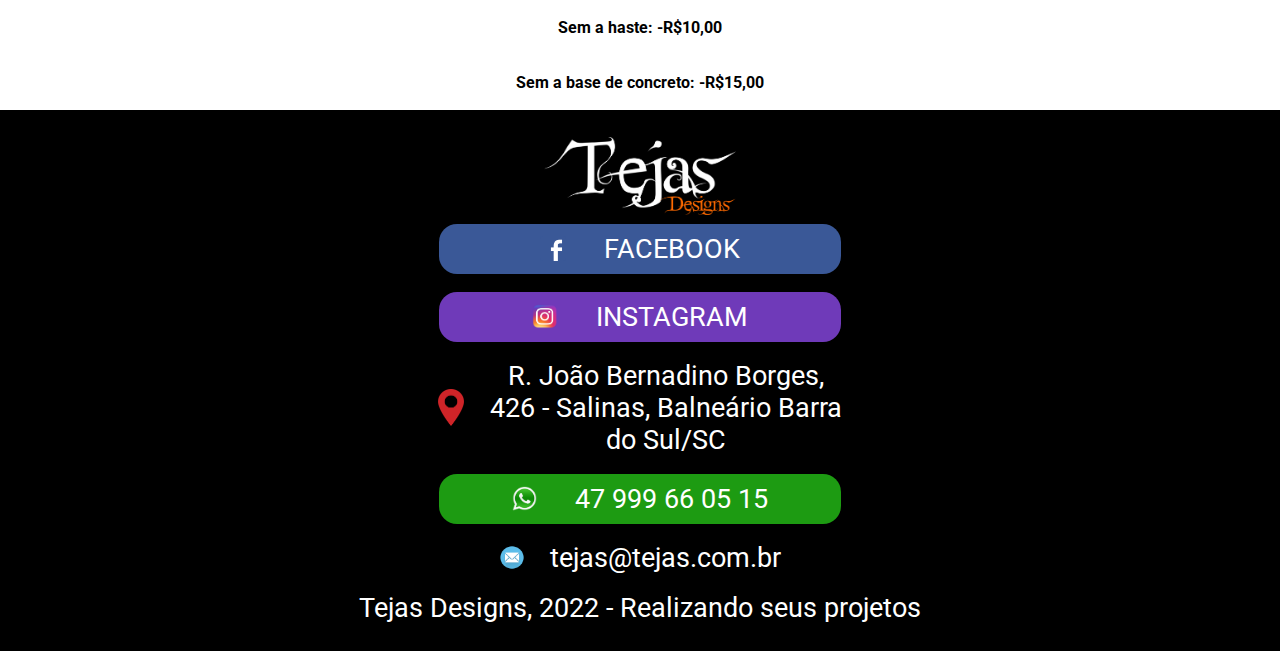
<file: windbanners.html>
<!DOCTYPE html>
<html lang="pt-br">
<head>
    <meta charset="UTF-8">
    <meta http-equiv="X-UA-Compatible" content="IE=edge">
    <meta name="viewport" content="width=device-width, initial-scale=1.0">
    <title>Tejas Designs</title>
    <link rel="stylesheet" href="src/css/windbanners-style.css">
    <link rel="preconnect" href="https://fonts.googleapis.com">
    <link rel="preconnect" href="https://fonts.gstatic.com" crossorigin>
    <link href="https://fonts.googleapis.com/css2?family=Roboto:wght@300&display=swap" rel="stylesheet">
    <meta name="description" content="Camisetas personalizadas com sua arte ou logotipo, personalize online, enviamos para todo o Brasil">
</head>
<body> 
    <header class="header-menu">
        <div class="div-for-logo-and-buttons">
            <img class="img-logo" src="src/img/tejaslogowhite.png" alt="Logo Tejas">
            <nav class="nav-menu">
                <ul class="ul-for-menu-options">
                    <li class="li-of-menu-options"><a href="/index.html">CONFECÇÕES</a></li>
                    <li class="li-of-menu-options"><a href="/index.html">GRÁFICA</a></li>
                    <li class="li-of-menu-options"><a href="/index.html">COMUNICAÇÃO VISUAL</a></li>
                    <li class="li-of-menu-options"><a href="/index.html">IDENTIDADE DIGITAL</a></li>
                </ul>
            </nav>
        </div>
    </header> 
    <main class="main-content">
        <section class="section-product-description">
            <h1 class="h1-product-title">WINDBANNERS</h1>
            <li class="li-footer-options" style="margin: 10px 0; color: white; font-weight: bold;"><a id="a-whats-button" href="https://api.whatsapp.com/send/?phone=5547999660515&text&app_absent=0" target="_blank"><img class="img-tiny" src="/src/img/whats-logo.png" alt="whats-logo">Faça seu pedido</a></li>
            <p style="display: flex; justify-content: center; margin: 10px 0; font-weight: bold;">Entrega Rápida e Gratuita para as cidades:</p>
            <ul style="display: flex; flex-direction: column; align-items: center; justify-content: center; margin: 10px 0; font-weight: bold;">
                <li style="font-size:15pt;">Balneário Barra do Sul</li>
                <li style="font-size:15pt;">Barra Velha</li>
                <li style="font-size:15pt;">Balneário Piçarras</li>
                <li style="font-size:15pt;">Penha</li>
                <li style="font-size:15pt;">Navegantes</li>
                <li style="font-size:15pt;">Itajaí</li>
            </ul>
            <div class="div-product-pics">
                <img class="img-product img-different-size-1" src="/src/img/windbanners-220-270.jpg" alt="camiseta-basica-personalizada-sublimacao">
                <img class="img-product img-different-size-2" src="/src/img/windbanners-150.jpg" alt="">
            </div>
            <p class="p-product-description">
                Solução rápida para sua fachada caso você não tenha, ou até mesmo
                pra chamar mais atenção de quem passa na sua rua.
            </p>
            <div class="div-product-pics">
                <img class="img-product" src="/src/img/windbanners-150-0.jpg" alt="">
                <img class="img-product" src="/src/img/windbanners-150-1.jpg" alt="">
            </div>
            <p class="p-product-description">
                Os windbanners vem acompanhados de haste de alumínio + base de concreto 
            </p>
            <h2 class="h2-prices">TAMANHOS E VALORES:</h2>
            <table class="table-price">
                <tr class="tr-table">
                    <th>ALTURA TOTAL</th>
                    <th>TECIDO</th>
                    <th>VALOR UNIT</th>
                </tr>
                <tr class="tr-table">
                    <td>2,20m</td>
                    <td>1,5m</td>
                    <td>R$ 169,00</td>
                </tr>
                <tr class="tr-table">
                    <td>2,70m</td>
                    <td>2m</td>
                    <td>R$ 219,00</td>
                </tr>
                <tr class="tr-table">
                    <td>3,10m</td>
                    <td>2,5m</td>
                    <td>R$ 259,00</td>
                </tr>            
            </table>
            <li class="li-footer-options" style="margin: 10px 0; color: white; font-weight: bold;"><a id="a-whats-button" href="https://api.whatsapp.com/send/?phone=5547999660515&text&app_absent=0" target="_blank"><img class="img-tiny" src="/src/img/whats-logo.png" alt="whats-logo">Faça seu pedido</a></li>
            <span class="span-obs-msg"><strong>Sem a haste: -R$10,00</strong></span>
            <span class="span-obs-msg"><strong>Sem a base de concreto: -R$15,00</strong></span>
        </section> 
    </main>
    <footer class=footer-base>
            <img class="img-logo-footer" src="src/img/tejaslogowhite.png" alt="Logo Tejas">
                <ul class="ul-footer-options">
                    <li class="li-footer-options"><a id="a-face-button" href="https://www.facebook.com/tejasdesignss" target="_blank"><img class="img-tiny" src="/src/img/face-logo.png" alt="face-logo">FACEBOOK</a></li>
                    <li class="li-footer-options"><a id="a-insta-button" href="https://www.instagram.com/tejasdesignss/" target="_blank"><img class="img-tiny" src="/src/img/insta-logo.png" alt="insta-logo">INSTAGRAM</a></li>
                    <li class="li-footer-options" id="li-adress-footer"><img class="img-tiny" src="/src/img/pin-map.png" alt="pin-logo">R. João Bernadino Borges, 426 - Salinas, Balneário Barra do Sul/SC</li>
                    <li class="li-footer-options"><a id="a-whats-button" href="https://api.whatsapp.com/send/?phone=5547999660515&text&app_absent=0" target="_blank"><img class="img-tiny" src="/src/img/whats-logo.png" alt="whats-logo">47 999 66 05 15</a></li>
                    <li class="li-footer-options"><img class="img-tiny" src="/src/img/mail-logo.png" alt="e-mail">tejas@tejas.com.br</li>
                    <li class="li-footer-options">Tejas Designs, 2022 - Realizando seus projetos</li>
                 </ul>
    </footer>
</body>
</html>
</file>
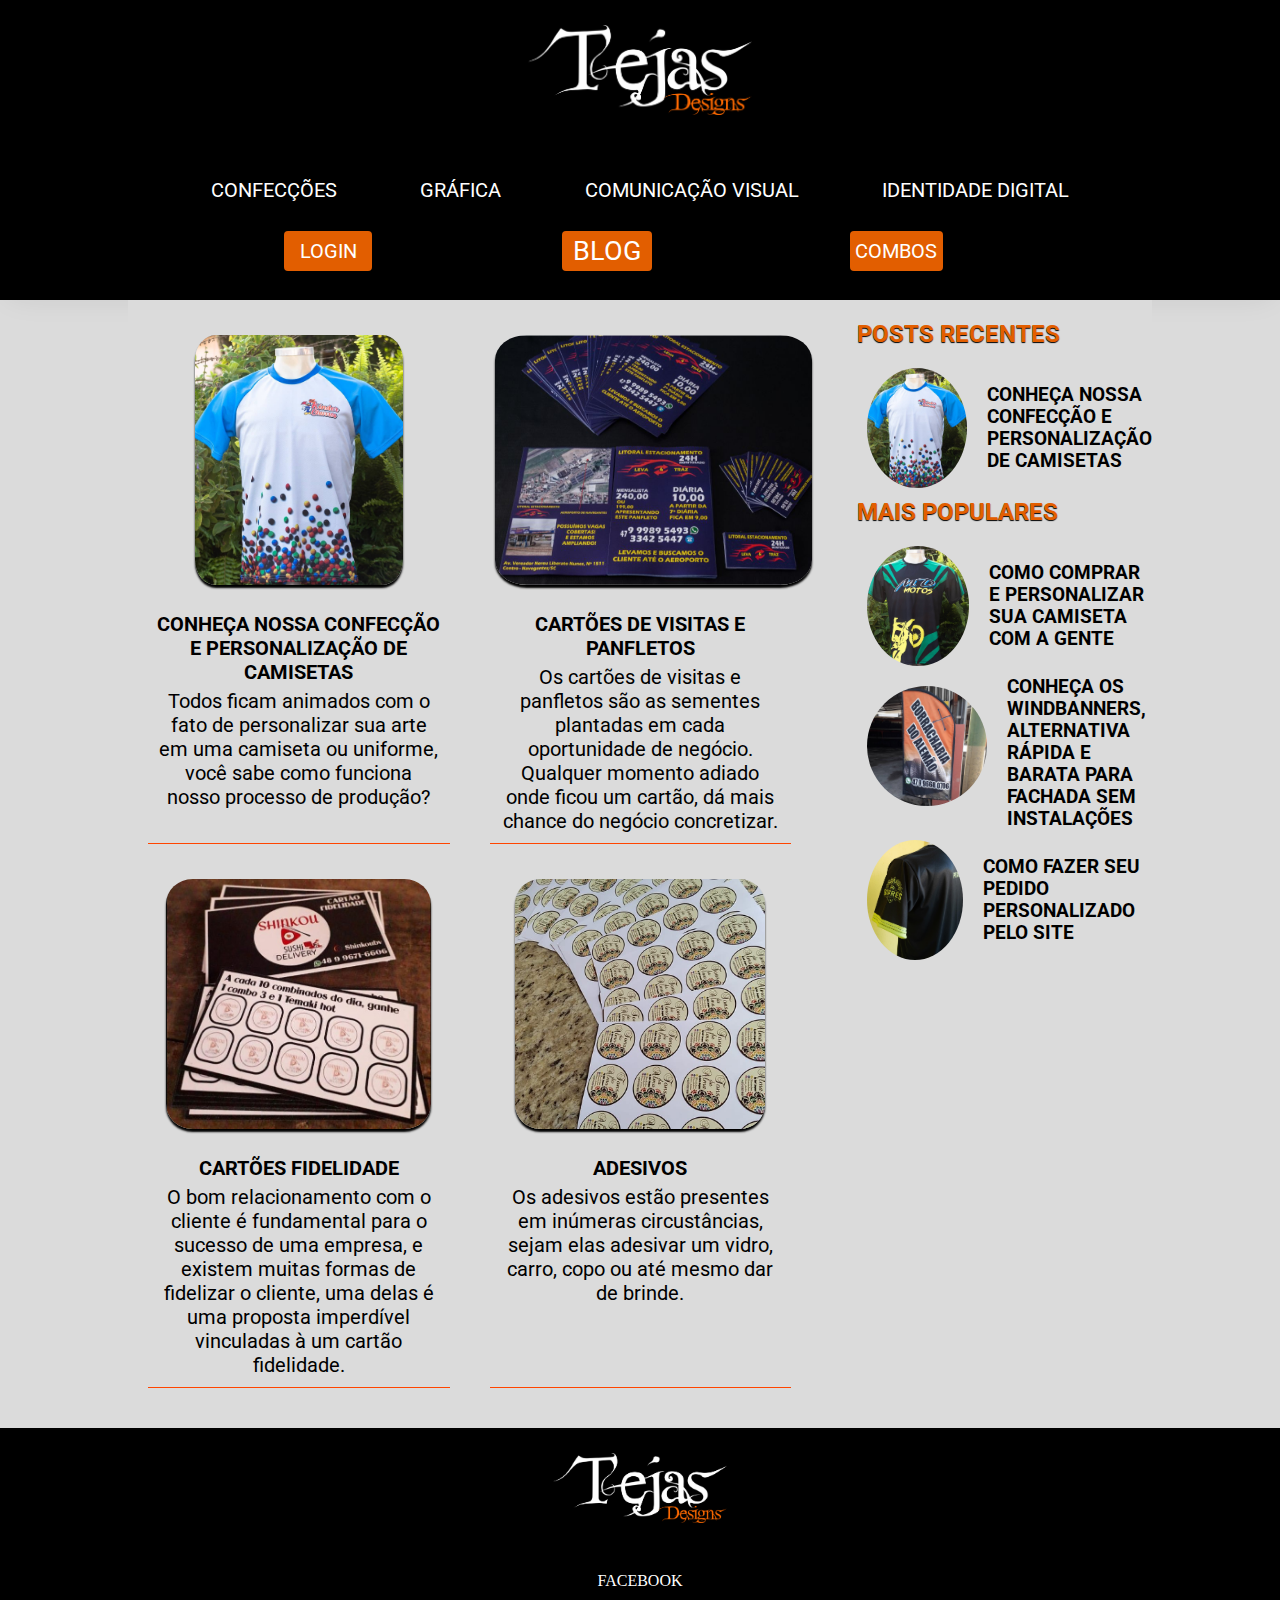
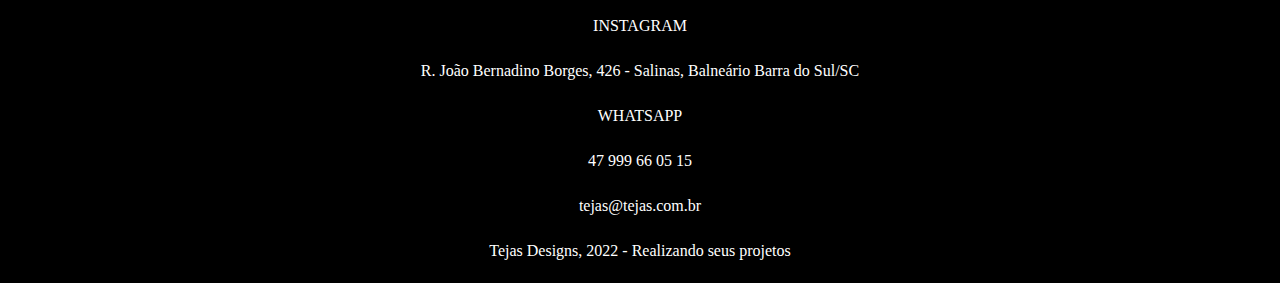
<file: src/modules/blog/blog.html>
<!DOCTYPE html>
<html lang="pt-br">
<head>
    <meta charset="UTF-8">
    <meta http-equiv="X-UA-Compatible" content="IE=edge">
    <meta name="viewport" content="width=device-width, initial-scale=1.0">
    <link rel="stylesheet" href="/src/css/blogstyle.css">
    <link rel="shortcut icon" href="/src/img/tejaslogowhite.png" type="image/x-icon">
    <title>Blog - Tejas</title>
</head>
<body>
 
    <header class="menu"><!--HEADER***********************************************-->
        <div class="container menu-nav">
                <nav class="menu-nav">
                <div class="center_logo_header">
                    <img src="/src/img/tejaslogowhite.png" alt="Logo Tejas">
                </div>
                <ul class="nav-header">
                    <li><a href="/index.html">CONFECÇÕES</a></li>
                    <li><a href="/index.html">GRÁFICA</a></li>
                    <li><a href="/index.html">COMUNICAÇÃO VISUAL</a></li>
                    <li><a href="/index.html">IDENTIDADE DIGITAL</a></li>
                </ul>
                <ul class="header-buttons">
                    <li><a href="gesttortejas/index.html" class="menu-link-button">LOGIN</a></li>
                    <li><a href="/src/modules/blog/blog.html" class="menu-link-button" id="chart">BLOG</a></li>
                    <li><a href="https://bit.ly/3mvMTYb" target="_blank" class="menu-link-button" id="login">COMBOS</a></li>
                </ul>
            </nav>
        </div>
    <!--END OF HEADER***********************************************-->
    </header> 

   <!-- <h1 class="blog h1-title">BLOG</h1>-->

    <main class="blog container"><!--**MAIN********************--> 
        <ul class="container lista-blog">
            <li class="individual-post">
                <div class="titulopost">
                    <img class="post-img" src="/src/img/camiseta-personalizada-uniforme-churros doceria- sublimacao-total-tejas-estamparia.jpg" alt="camiseta-basica-personalizada-branca-sublimacao-poliester">
                    <h2 class="post-title">CONHEÇA NOSSA CONFECÇÃO E PERSONALIZAÇÃO DE CAMISETAS</h2>
                    <p class="post-description">Todos ficam animados com o fato de personalizar
                         sua arte em uma camiseta ou uniforme, você sabe como funciona nosso processo de produção?</p>
                </div>
            </li>

            <li class="individual-post">
                <div class="titulopost">
                    <img class="post-img" src="/src/img/tejas-designs-panfletos-cartoes.jpg" alt="panfletos-cartoes">
                    <h2 class="post-title">CARTÕES DE VISITAS E PANFLETOS</h2>
                    <p class="post-description">Os cartões de visitas e panfletos são as sementes plantadas em cada oportunidade
                        de negócio. Qualquer momento adiado onde ficou um cartão, dá mais chance do negócio concretizar.
                    </p>
                </div>
            </li>

            <li class="individual-post">
                <div class="titulopost">
                    <img class="post-img" src="/src/img/cartao-de-visita-frontal-e-verso-personalizado.jpg" alt="panfletos-cartoes">
                    <h2 class="post-title">CARTÕES FIDELIDADE</h2>
                    <p class="post-description">O bom relacionamento com o cliente é fundamental para o sucesso de uma empresa,
                        e existem muitas formas de fidelizar o cliente, uma delas é uma proposta imperdível vinculadas à um
                        cartão fidelidade.
                    </p>
                </div>
            </li>

            <li class="individual-post">
                <div class="titulopost">
                    <img class="post-img" src="/src/img/adesivos em recorte tejas impressoes e estamparia.jpg" alt="panfletos-cartoes">
                    <h2 class="post-title">ADESIVOS</h2>
                    <p class="post-description">Os adesivos estão presentes em inúmeras circustâncias, sejam elas adesivar
                        um vidro, carro, copo ou até mesmo dar de brinde.
                    </p>
                </div>
            </li>

        </ul>

        <aside class="aside-posts"><!--**ASIDE********************-->
            <ul class="aside-list">
                <h2 class="aside-title">POSTS RECENTES</h2>
                <li class="individual-aside-post">
                    <div class="flexrow-aside">
                        <img class="aside-img" src="/src/img/camiseta-personalizada-uniforme-churros doceria- sublimacao-total-tejas-estamparia.jpg" alt="camiseta-basica-personalizada-branca-sublimacao-poliester">
                        <h3 class="aside-post-title">CONHEÇA NOSSA CONFECÇÃO E PERSONALIZAÇÃO DE CAMISETAS</h3>
                    </div>    
                </li>
            </ul>
            <ul class="aside-list">
                <h2 class="aside-title">MAIS POPULARES</h2>
                <li class="individual-aside-post">
                    <div class="flexrow-aside">
                        <img class="aside-img" src="/src/img/camiseta-basica-estampa-total-malha-dry-fit.jpg" alt="camiseta-basica-personalizada-branca-sublimacao-poliester">
                        <h3 class="aside-post-title">COMO COMPRAR E PERSONALIZAR SUA CAMISETA COM A GENTE</h3>
                    </div>
                    <li class="individual-aside-post">
                        <div class="flexrow-aside">
                            <img class="aside-img" src="/src/img/windbanner-150-75-bandeirola-flag-banner.jpg" alt="camiseta-basica-personalizada-branca-sublimacao-poliester">
                            <h3 class="aside-post-title">CONHEÇA OS WINDBANNERS, ALTERNATIVA RÁPIDA E BARATA PARA FACHADA SEM INSTALAÇÕES</h3>
                        </div>      
                </li>
                <li class="individual-aside-post">
                    <div class="flexrow-aside">
                        <img class="aside-img" src="/src/img/camiseta-basica-estampa-total-malha-light-02.jpg" alt="camiseta-basica-personalizada-branca-sublimacao-poliester">
                        <h3 class="aside-post-title">COMO FAZER SEU PEDIDO PERSONALIZADO PELO SITE</h3>
                    </div>    
                </li>
            </ul>
        <!--**END OF ASIDE********************-->
        </aside> 
    <!--**END OF MAIN********************-->    
    </main>
   
    <footer class=footer><!--FOOTER***********************************************-->
        <div class="center_logo">
            <img src="/src/img/tejaslogowhite.png" alt="Logo Tejas">
        <div class="footer_dados">
                <ul>
                    <li><a href="">FACEBOOK</a></li>
                    <li><a href="">INSTAGRAM</a></li>
                    <li>R. João Bernadino Borges, 426 - Salinas, Balneário Barra do Sul/SC</li>
                    <li><a href="">WHATSAPP</a></li>
                    <li>47 999 66 05 15</li>
                    <li>tejas@tejas.com.br</li>
                    <li>Tejas Designs, 2022 - Realizando seus projetos</li>
                 </ul>
            </div>
        </div>
        <div>
    
        </div>
    <!--END OF FOOTER***********************************************-->
    </footer>

 

</body>
</html>
</file>
<file: src/css/index-style.css>
@import url('https://fonts.googleapis.com/css2?family=Chelsea+Market&family=Koulen&family=Roboto:wght@300;400&display=swap');
* {
    margin: 0;
    padding: 0;

    font-family: roboto;
}
/*************************************************************/
/****HEADER START*********************************************/
/*************************************************************/
.header-menu{
    background-color: black;
    color: white;
    padding: 3vh 0 3vh 0;
}
.div-for-logo-and-buttons{
    max-width: 90vw;
    display: flex;
    margin: auto;
    justify-content: space-around;
}
.nav-menu{
    display: flex;
    margin: auto;
}
.img-logo{
    max-width: 12em;
    margin: auto;
}
.ul-for-menu-options{
    list-style: none;
    display: flex;
    flex-direction: column;
    gap: 2vh;
    text-align: center;
}
.li-of-menu-options > a {
    border-radius: 2vh;
    background-color: #ff6a00;
    padding: 1vh;
    color: inherit;
    text-decoration: none;
    display: flex;
    flex-direction: column;
    transition: 0.3s;
}
.li-of-menu-options > a:hover {
    transform: scale(1.2);
    background-color: black;
    color: white;
    transition: 0.3s;
}
@media(min-width: 1200px) {
    .ul-for-menu-options {
        list-style: none;
        display: flex;
        flex-direction: row;
        gap: 8vh;
        text-align: center;
        justify-content: space-between;
        align-items: center;
        align-content: center;
        font-size: 15pt;
    }
}
/*************************************************************/
/****HEADER ENDS*********************************************/
/*************************************************************/







/*************************************************************/
/****MAIN START***********************************************/
/*************************************************************/
.main-content{
    display: flex;
    justify-content: center;
    align-items: center;
    flex-direction: column;
}
.ul-list-products{
    width: 90%;
    margin: 1vh 3vh 1vh 3vh;
    list-style: none;
    display: flex;
    flex-direction: column;
    justify-content: center;
    align-items: center;
    
}
.li-individual-product{
    background-color: rgb(232, 232, 232);
    width: 90%;
    padding: 3vh 0 3vh 0;
    display: flex;
    flex-direction: column;
    justify-content: center;
    align-items: center;
    align-content: center;
    gap: 1vh;
    margin: 1vh 0 1vh 0;
    border-radius: 2vh;
}
.img-individual-product{
    width: 50%;
    border-radius: 2vh;
    box-shadow: 3px 3px 8px;
}
.h2-individual-product{
    font-size: 20pt;
    text-align: center;
}
.p-individual-product{
    font-size: 15pt;
    text-align: center;
    width: 65%;
}
.span-price-individual-product{
    color: green;
    font-size: 20pt;
}
.a-call-to-action{
    color: white;
    text-decoration: none;
    background-color: green;
    padding: 1vh;
    border-radius: 2vh;
    transition: 0.3s;
}
.a-call-to-action:hover{
    color: black;
    background-color: orangered;
    transform: scale(1.3);
    transition: 0.3s;
}
@media(min-width: 900px){
    .ul-list-products{
        width: 90%;
        list-style: none;
        display: flex;
        flex-direction: row;
        justify-content: space-between;
        align-items: center;
        flex-wrap: wrap;
        
    }   
    .li-individual-product{
        background-color: rgb(232, 232, 232);
        width: 20vw;
        padding: 3vh 0 3vh 0;
        display: flex;
        flex-direction: column;
        justify-content: space-between;
        align-items: center;
        align-content: center;
        gap: 1vh;
        margin: 1vh 0 1vh 0;
        border-radius: 2vh;
        height: 600px;
    }
}
/*************************************************************/
/****MAIN ENDS************************************************/
/*************************************************************/







/*************************************************************/
/****FOOTER START*********************************************/
/*************************************************************/
.footer-base{
    background-color: black;
    color: white;
    padding: 3vh 0 3vh 0;
    display: flex;
    flex-direction: column;
    gap: 1vh;
}
.img-logo-footer{
    max-width: 12em;
    margin: auto;
}
.ul-footer-options{
    list-style: none;
    display: flex;
    flex-direction: column;
    gap: 2vh;
    text-align: center;
    width: 90vw;
    margin: auto;    
    justify-content: center;
    align-items: center;
}
.li-footer-options {
    display: flex;
    justify-content: center;
    align-items: center;
    gap: 2vw;
}
.li-footer-options > a {
    border-radius: 2vh;
    padding: 1vh;
    color: inherit;
    text-decoration: none;
    display: flex;
    flex-direction: row;
    flex-wrap: nowrap;
    transition: 0.3s;
    width: 70vw;
    justify-content: center;
    gap: 3vw;
}
.li-footer-options > a:hover {
    transform: scale(1.2);
    background-color: black;
    color: white;
    transition: 0.3s;
}
#a-face-button{
    background-color: #3a5897;
    display: flex;
    justify-content: center;
    align-items: center;
}
#a-insta-button{
    background-color: #6f3ab9;
    display: flex;
    justify-content: center;
    align-items: center;
}
#a-whats-button{
    background-color: #1d9b12;
    display: flex;
    justify-content: center;
    align-items: center;
}
.img-tiny{
    width: 10%;
    height: 10%;
}
#li-adress-footer{
    display: flex;
    gap: 2vw;
    text-align: center;
    width: 80%;
}
@media (min-width: 900px) {
    .ul-footer-options{
        width: 45vw;
        font-size: 20pt;
    }
    .li-footer-options > a {
        width: 30vw;
    }
    .img-tiny{
        width: 2vw;
    }
    #li-adress-footer{
        width: 70%;
    }
}
/*************************************************************/
/****FOOTER ENDS**********************************************/
/*************************************************************/
</file>
<file: gesttortejas/src/css/indexstyle.css>
@import url('https://fonts.googleapis.com/css2?family=Chelsea+Market&family=Koulen&family=Roboto:wght@300;400&display=swap');

@media(max-width: 300px){

    * {
        margin: 0;
        padding: 0;
        box-sizing: border-box;
    }

    body {
        display: flex;
        justify-content: center;
        background-color: rgb(0, 0, 0);
    }

    .login-screen {
        background-color: #ffffff;
        border-radius: 25px;
        margin: 60px;
        height: 600px;
        width: 75%;
        font-family: roboto;
        display: flex;
        flex-direction: column;
        justify-content: space-around;
    }

    .login-title {
        border-radius: 15px 15px 0 0;
        background-color: white;
        margin-right: 5px;
        margin-left: 5px;
        font-size: 15pt;
        text-align: center;
        text-shadow: 1px 1px 20px;
        padding: 15px;
    }

    .logo {
        height: 10px fit-content;
        padding: 10px;
    }

    .form-places {
        margin-left: 20px;
        width: 80%;
        background-color: rgb(255, 255, 255);
        display: flex;
        flex-direction: column;
        justify-content: center;
        align-items: center;
    }

    .input-label{
        font-size: 15pt;
    }
    .input-login{
        height: 35px;
        background-color: rgb(220, 220, 220);
    }

    .input-login:focus{
        background-color: orangered;
        color: white;
    }

    .input-password{
        background-color: rgb(220, 220, 220);
    }

    .input-password:focus{
        background-color: orangered;
        color: white;
    }

    .button-submit {
        cursor: pointer;
        border-radius: 15px 15px 15px 15px;
        font-size: 20pt;
        background-color: green;
        text-align: center;
        height: 120px;
        display: flex;
        justify-content: center;
        align-items: center;
        transition: 0.2s;
        margin-top: 60px;
        margin-bottom: 15px;
        padding: 25px;
        box-shadow: 5px 5px 15px;
    }

    .button-submit:hover {
        background-color: rgb(43, 220, 43);
        transform: scale(1.1);
        transition: 0.2s;

    }
}

@media(min-width: 300px){

    * {
        margin: 0;
        padding: 0;
        box-sizing: border-box;
    }

    body {
        display: flex;
        justify-content: center;
        background-color: rgb(0, 0, 0);
    }

    .login-screen {
        background-color: #ffffff;
        border-radius: 25px;
        margin: 60px;
        height: 600px;
        width: 75%;
        font-family: roboto;
        display: flex;
        flex-direction: column;
        justify-content: space-around;
    }

    .login-title {
        border-radius: 15px 15px 0 0;
        background-color: white;
        margin-right: 5px;
        margin-left: 5px;
        font-size: 15pt;
        text-align: center;
        text-shadow: 1px 1px 20px;
        padding: 15px;
    }

    .logo {
        height: 10px fit-content;
        padding: 10px;
    }

    .form-places {
        margin-left: 30px;
        width: 80%;
        background-color: rgb(255, 255, 255);
        display: flex;
        flex-direction: column;
        justify-content: center;
        align-items: center;
    }

    .input-label{
        font-size: 15pt;
    }
    .input-login{
        height: 35px;
        background-color: rgb(220, 220, 220);
    }

    .input-login:focus{
        background-color: orangered;
        color: white;
    }

    .input-password{
        background-color: rgb(220, 220, 220);
    }

    .input-password:focus{
        background-color: orangered;
        color: white;
    }

    .button-submit {
        cursor: pointer;
        border-radius: 15px 15px 15px 15px;
        font-size: 20pt;
        background-color: green;
        text-align: center;
        height: 120px;
        display: flex;
        justify-content: center;
        align-items: center;
        transition: 0.2s;
        margin-top: 60px;
        margin-bottom: 15px;
        padding: 25px;
        box-shadow: 5px 5px 15px;
    }

    .button-submit:hover {
        background-color: rgb(43, 220, 43);
        transform: scale(1.1);
        transition: 0.2s;

    }
}

@media(min-width: 400px){

    * {
        margin: 0;
        padding: 0;
        box-sizing: border-box;
    }

    body {
        display: flex;
        justify-content: center;
        background-color: rgb(0, 0, 0);
    }

    .login-screen {
        background-color: #ffffff;
        border-radius: 25px;
        margin: 60px;
        height: 600px;
        width: 75%;
        font-family: roboto;
        display: flex;
        flex-direction: column;
        justify-content: space-around;
    }

    .login-title {
        border-radius: 15px 15px 0 0;
        background-color: white;
        margin-right: 5px;
        margin-left: 5px;
        font-size: 15pt;
        text-align: center;
        text-shadow: 1px 1px 20px;
        padding: 15px;
    }

    .logo {
        height: 10px fit-content;
        padding: 10px;
    }

    .form-places {
        margin-left: 30px;
        width: 80%;
        background-color: rgb(255, 255, 255);
        display: flex;
        flex-direction: column;
        justify-content: center;
        align-items: center;
    }

    .input-label{
        font-size: 15pt;
    }
    .input-login{
        height: 35px;
        background-color: rgb(220, 220, 220);
    }

    .input-login:focus{
        background-color: orangered;
        color: white;
    }

    .input-password{
        background-color: rgb(220, 220, 220);
    }

    .input-password:focus{
        background-color: orangered;
        color: white;
    }

    .button-submit {
        border-radius: 15px 15px 15px 15px;
        font-size: 20pt;
        background-color: green;
        text-align: center;
        height: 120px;
        display: flex;
        justify-content: center;
        align-items: center;
        transition: 0.2s;
        margin-top: 60px;
        margin-bottom: 15px;
        padding: 25px;
        box-shadow: 5px 5px 15px;
    }

    .button-submit:hover {
        background-color: rgb(43, 220, 43);
        transform: scale(1.1);
        transition: 0.2s;

    }
}

@media(min-width: 540px){

    * {
        margin: 0;
        padding: 0;
        box-sizing: border-box;
    }

    body {
        display: flex;
        justify-content: center;
        background-color: rgb(0, 0, 0);
    }

    .login-screen {
        background-color: #ffffff;
        border-radius: 25px;
        margin: 60px;
        height: 700px;
        width: 75%;
        font-family: roboto;
        display: flex;
        flex-direction: column;
        justify-content: space-around;
    }

    .login-title {
        border-radius: 15px 15px 0 0;
        background-color: white;
        margin-left: 5px;
        margin-right: 5px;
        font-size: 15pt;
        text-align: center;
        text-shadow: 1px 1px 20px;
        padding: 15px;
    }

    .logo {
        height: 10px fit-content;
        padding: 50px;
    }

    .form-places {
        margin-left: 45px;
        width: 80%;
        background-color: rgb(255, 255, 255);
        display: flex;
        flex-direction: column;
        justify-content: center;
        align-items: center;
    }

    .input-label{
        font-size: 15pt;
    }
    .input-login{
        height: 35px;
        background-color: rgb(220, 220, 220);
    }

    .input-login:focus{
        background-color: orangered;
        color: white;
    }

    .input-password{
        background-color: rgb(220, 220, 220);
    }

    .input-password:focus{
        background-color: orangered;
        color: white;
    }

    .button-submit {
        cursor: pointer;
        border-radius: 15px 15px 15px 15px;
        font-size: 20pt;
        background-color: green;
        text-align: center;
        height: 120px;
        display: flex;
        justify-content: center;
        align-items: center;
        transition: 0.2s;
        margin-top: 60px;
        margin-bottom: 15px;
        padding: 25px;
        box-shadow: 5px 5px 15px;
    }

    .button-submit:hover {
        background-color: rgb(43, 220, 43);
        transform: scale(1.1);
        transition: 0.2s;

    }
}

@media(min-width: 750px){

    * {
        margin: 0;
        padding: 0;
        box-sizing: border-box;
    }

    body {
        display: flex;
        justify-content: center;
        background-color: rgb(0, 0, 0);
    }

    .login-screen {
        background-color: #ffffff;
        border-radius: 25px;
        height: 650px;
        width: 50%;
        font-family: roboto;
        display: flex;
        flex-direction: column;
        justify-content: flex-start;    }

    .login-title {
        border-radius: 15px 15px 0 0;
        background-color: white;
        margin-left: 5px;
        margin-right: 5px;
        font-size: 15pt;
        text-align: center;
        text-shadow: 1px 1px 20px;
        padding: 15px;
    }

    .logo {
        margin: 0;
        padding: 50px 50px 0 50px;
    }

    .form-places {
        margin-top: 150px;
        margin-left: 80px;
        width: 80%;
        background-color: rgb(255, 255, 255);
        display: flex;
        flex-direction: column;
        justify-content: center;
        align-items: center;
        height: 5px;
    }

    .input-label{
        font-size: 15pt;
    }
    .input-login{
        height: 35px;
        background-color: rgb(220, 220, 220);
    }

    .input-login:focus{
        background-color: orangered;
        color: white;
    }

    .input-password{
        background-color: rgb(220, 220, 220);
    }

    .input-password:focus{
        background-color: orangered;
        color: white;
    }

    .button-submit {
        cursor: pointer;
        border-radius: 15px 15px 15px 15px;
        font-size: 20pt;
        background-color: green;
        text-align: center;
        height: 120px;
        display: flex;
        justify-content: center;
        align-items: center;
        transition: 0.2s;
        margin-top: 60px;
        margin-bottom: 15px;
        padding: 25px;
        box-shadow: 5px 5px 15px;
    }

    .button-submit:hover {
        background-color: rgb(43, 220, 43);
        transform: scale(1.1);
        transition: 0.2s;

    }
}
</file>
<file: src/css/aboutstyle.css>
* {
    margin: 0;
    padding: 0;
    font-family: -apple-system, BlinkMacSystemFont, 'Segoe UI', Roboto, Oxygen, Ubuntu, Cantarell, 'Open Sans', 'Helvetica Neue', sans-serif;
}

header {
    color: white;
    background-color: black;
}

div {
    font-size: 10pt;
    margin: auto;
    text-align: center;
    padding: 10px 2px 10px 2px;
}

main {
    padding-top: 25px;
}

h1 {
    margin: 0;
}

span {
    color: black;
    padding-left: 25px;
    padding-top: 20px;
    text-align: center;
    width: 100vw;
}

h2 {
    padding-top: 25px;
    padding-left: 25px;
}

p {
    margin: 0;
    padding: 0;
}

#linkPortfolio {
    padding-top: 25px;
    padding-left: 25px;

}

a {
    color: orangered;

}

.about {
    padding-bottom: 25px;
}

#coloredBoxed {
    width: 96vw;
    background-color: rgba(255, 68, 0, 0.547);
    font-size: 15pt;
    text-align: left;
    padding-left: 8px;
}

#maisprocurados {
    padding-top: 15px;
    padding-left: 50px;
    padding-bottom: 50px;
    font-size: 15pt;
}

#coloredBoxed2 {
    width: 96vw;
    background-color: rgb(0, 0, 0);
    color: white;
    font-size: 25pt;
    text-align: center;
    padding-left: 8px;
    margin-bottom: 50px;
}

#coloredBoxed2:hover {
    width: 96vw;
    background-color: orangered;
    color: black;
    cursor: pointer;
}

.linkName {
    color: inherit;
    font-size: inherit;
    text-decoration: none;
}

.linkName:hover {
    color: orangered;
    font-size: 25pt;
    text-decoration: none;
}

#materialPromocional {
    color: orangered;
}

#backtosite {
    color: inherit;
    text-decoration: none;
}

#backtosite:hover {
    color: inherit;
}
</file>
<file: src/css/adesivos.css>
@import url('https://fonts.googleapis.com/css2?family=Chelsea+Market&family=Koulen&family=Roboto:wght@300;400&display=swap');
* {
    margin: 0;
    padding: 0;
    font-family: roboto;
}
/*************************************************************/
/****HEADER START*********************************************/
/*************************************************************/
.header-menu{
    background-color: black;
    color: white;
    padding: 3vh 0 3vh 0;
}
.div-for-logo-and-buttons{
    max-width: 90vw;
    display: flex;
    margin: auto;
    justify-content: space-around;
}
.nav-menu{
    display: flex;
    margin: auto;
}
.img-logo{
    max-width: 12em;
    margin: auto;
}
.ul-for-menu-options{
    list-style: none;
    display: flex;
    flex-direction: column;
    gap: 2vh;
    text-align: center;
}
.li-of-menu-options > a {
    border-radius: 2vh;
    background-color: #ff6a00;
    padding: 1vh;
    color: inherit;
    text-decoration: none;
    display: flex;
    flex-direction: column;
    transition: 0.3s;
}
.li-of-menu-options > a:hover {
    transform: scale(1.2);
    background-color: black;
    color: white;
    transition: 0.3s;
}
@media(min-width: 1200px) {
    .ul-for-menu-options {
        list-style: none;
        display: flex;
        flex-direction: row;
        gap: 8vh;
        text-align: center;
        justify-content: space-between;
        align-items: center;
        align-content: center;
        font-size: 15pt;
    }
}
/*************************************************************/
/****HEADER ENDS*********************************************/
/*************************************************************/







/*************************************************************/
/****MAIN START***********************************************/
/*************************************************************/
.main-content{

}
.section-product-description{
    display: flex;
    flex-direction: column;
}
.h1-product-title{
    text-align: center;
    padding: 1vh 0 1vh 0;
    background-color: #ff6a00;
}
.div-product-pics{
    margin: 3vh auto;
    display: flex;
    gap: 2vw;
    justify-content: space-around;
    width: 90%;
}
.img-product{
    width: 40vw;
    border-radius: 2vh;
    box-shadow: 3px 3px 5px;
}
.h2-prices{
    text-align: center;
    background-color: #ff6a00;
    width: 100%;
}
.table-price{
    text-align: center;
    width: 95%;
    margin: 5vh auto;
    font-size: 13pt;
}
.tr-table{
    background-color: #e9e9e9;
}   
.span-obs-msg{
    padding: 2vh 0 2vh 0;
    text-align: center;
    margin: auto;
    width: 90%;
}
.img-sizes{
    width: 70%;
    margin: 1vh auto;
}
.img-different-size-1{
    width: 52vw;
}
.img-different-size-2{
    width: 30vw;
}
.img-different-size-3{
    width: 50vw;
}
.img-product-different-size-4{
    width: 60vw;
}
#img-differnt-size-5{
    width: 70vw;
}
#img-differnt-size-6{
    width: 20vw;
}
.p-product-description{
    margin: auto;
    width: 90%;
    text-align: center;
    padding: 1vh 0 2vh 0;
    font-weight: 600;
}
.h2-mesh-types{
    margin: auto;
    padding: 2vh 0 2vh 0;
    background-color: #ff6a00;
    width: 100%;
    text-align: center;
}
.h3-individual-mesh{
    margin: auto;
    padding: 2vh 0 2vh 0;
}
.img-mesh{
    width: 75%;
    margin: auto;
    border-radius: 1vh;
    box-shadow: 3px 3px 5px;
    transition: 0.3s;
}
.img-mesh:hover{
    transform: scale(1.01);
    transition: 0.3s;
}
.p-mesh-description{
    margin: auto;
    padding: 3vh 0 3vh 0;
    font-weight: 600;
    width: 90%;
    text-align: center;
}
@media(min-width: 1200px){
    .div-product-pics{
        width: 50%;    
    }
    .img-product{
        width: 18vw;
        transition: 0.3s;
    }
    .img-product:hover{
        transform: scale(1.3);
        transition: 0.3s;
    }
    .img-different-size-1{
        width: 25vw;
    }
    .img-different-size-2{
        width: 15vw;  
    }
    .img-different-size-3{
        width: 22vw;
    }
    #img-differnt-size-5{
        width: 40vw;
    }
    #img-differnt-size-6{
        width: 15vw;
    }
    .img-sizes{
        width: 35%;
    }
    .table-price{
        width: 25%;
    }
}
/*************************************************************/
/****MAIN ENDS************************************************/
/*************************************************************/







/*************************************************************/
/****FOOTER START*********************************************/
/*************************************************************/
.footer-base{
    background-color: black;
    color: white;
    padding: 3vh 0 3vh 0;
    display: flex;
    flex-direction: column;
    gap: 1vh;
}
.img-logo-footer{
    max-width: 12em;
    margin: auto;
}
.ul-footer-options{
    list-style: none;
    display: flex;
    flex-direction: column;
    gap: 2vh;
    text-align: center;
    width: 90vw;
    margin: auto;    
    justify-content: center;
    align-items: center;
}
.li-footer-options {
    display: flex;
    justify-content: center;
    align-items: center;
    gap: 2vw;
}
.li-footer-options > a {
    border-radius: 2vh;
    padding: 1vh;
    color: inherit;
    text-decoration: none;
    display: flex;
    flex-direction: row;
    flex-wrap: nowrap;
    transition: 0.3s;
    width: 70vw;
    justify-content: center;
    gap: 3vw;
}
.li-footer-options > a:hover {
    transform: scale(1.2);
    background-color: black;
    color: white;
    transition: 0.3s;
}
#a-face-button{
    background-color: #3a5897;
    display: flex;
    justify-content: center;
    align-items: center;
}
#a-insta-button{
    background-color: #6f3ab9;
    display: flex;
    justify-content: center;
    align-items: center;
}
#a-whats-button{
    background-color: #1d9b12;
    display: flex;
    justify-content: center;
    align-items: center;
}
.img-tiny{
    width: 10%;
    height: 10%;
}
#li-adress-footer{
    display: flex;
    gap: 2vw;
    text-align: center;
    width: 80%;
}
@media (min-width: 900px) {
    .ul-footer-options{
        width: 45vw;
        font-size: 20pt;
    }
    .li-footer-options > a {
        width: 30vw;
    }
    .img-tiny{
        width: 2vw;
    }
    #li-adress-footer{
        width: 70%;
    }
}
/*************************************************************/
/****FOOTER ENDS**********************************************/
/*************************************************************/
</file>
<file: src/css/camiseta-basica-estampa-total.css>
@import url('https://fonts.googleapis.com/css2?family=Chelsea+Market&family=Koulen&family=Roboto:wght@300;400&display=swap');
* {
    margin: 0;
    padding: 0;
    font-family: roboto;
}
/*************************************************************/
/****HEADER START*********************************************/
/*************************************************************/
.header-menu{
    background-color: black;
    color: white;
    padding: 3vh 0 3vh 0;
}
.div-for-logo-and-buttons{
    max-width: 90vw;
    display: flex;
    margin: auto;
    justify-content: space-around;
}
.nav-menu{
    display: flex;
    margin: auto;
}
.img-logo{
    max-width: 12em;
    margin: auto;
}
.ul-for-menu-options{
    list-style: none;
    display: flex;
    flex-direction: column;
    gap: 2vh;
    text-align: center;
}
.li-of-menu-options > a {
    border-radius: 2vh;
    background-color: #ff6a00;
    padding: 1vh;
    color: inherit;
    text-decoration: none;
    display: flex;
    flex-direction: column;
    transition: 0.3s;
}
.li-of-menu-options > a:hover {
    transform: scale(1.2);
    background-color: black;
    color: white;
    transition: 0.3s;
}
@media(min-width: 1200px) {
    .ul-for-menu-options {
        list-style: none;
        display: flex;
        flex-direction: row;
        gap: 8vh;
        text-align: center;
        justify-content: space-between;
        align-items: center;
        align-content: center;
        font-size: 15pt;
    }
}
/*************************************************************/
/****HEADER ENDS*********************************************/
/*************************************************************/







/*************************************************************/
/****MAIN START***********************************************/
/*************************************************************/
.main-content{

}
.section-product-description{
    display: flex;
    flex-direction: column;
}
.h1-product-title{
    text-align: center;
    padding: 1vh 0 1vh 0;
    background-color: #ff6a00;
}
.div-product-pics{
    margin: 3vh auto;
    display: flex;
    gap: 2vw;
    justify-content: space-around;
    width: 90%;
}
.img-product{
    width: 40vw;
    border-radius: 2vh;
    box-shadow: 3px 3px 5px;
}
.h2-prices{
    text-align: center;
    background-color: #ff6a00;
    width: 100%;
}
.table-price{
    text-align: center;
    width: 40%;
    margin: 5vh auto;
    font-size: 15pt;
}
.tr-table{
    background-color: #e9e9e9;
}   
.span-obs-msg{
    padding: 2vh 0 2vh 0;
    text-align: center;
    margin: auto;
    width: 90%;
}
.table-sizes{
    margin: 2vh auto;
    width: 80%;
    font-size: 15pt;
    text-align: center;
}
.img-sizes{
    width: 70%;
    margin: 1vh auto;
}
.img-different-size-1{
    width: 52vw;
}
.img-different-size-2{
    width: 30vw;
}
.img-different-size-3{
    width: 50vw;
}
.img-product-different-size-4{
    width: 60vw;
}
.p-product-description{
    margin: auto;
    width: 90%;
    text-align: center;
    padding: 1vh 0 2vh 0;
    font-weight: 600;
}
.h2-mesh-types{
    margin: auto;
    padding: 2vh 0 2vh 0;
    background-color: #ff6a00;
    width: 100%;
    text-align: center;
}
.h3-individual-mesh{
    margin: auto;
    padding: 2vh 0 2vh 0;
}
.img-mesh{
    width: 75%;
    margin: auto;
    border-radius: 1vh;
    box-shadow: 3px 3px 5px;
    transition: 0.3s;
}
.img-mesh:hover{
    transform: scale(1.01);
    transition: 0.3s;
}
.p-mesh-description{
    margin: auto;
    padding: 3vh 0 3vh 0;
    font-weight: 600;
    width: 90%;
    text-align: center;
}
@media(min-width: 1200px){
    .div-product-pics{
        width: 50%;    
    }
    .img-product{
        width: 18vw;
        transition: 0.3s;
    }
    .img-product:hover{
        transform: scale(1.3);
        transition: 0.3s;
    }
    .img-different-size-1{
        width: 25vw;
      
    }

    .img-different-size-2{
        width: 15vw;
        
    }

    .img-different-size-3{
        width: 22vw;
    
    }
   
    .img-sizes{
        width: 35%;
    }
}
/*************************************************************/
/****MAIN ENDS************************************************/
/*************************************************************/







/*************************************************************/
/****FOOTER START*********************************************/
/*************************************************************/
.footer-base{
    background-color: black;
    color: white;
    padding: 3vh 0 3vh 0;
    display: flex;
    flex-direction: column;
    gap: 1vh;
}
.img-logo-footer{
    max-width: 12em;
    margin: auto;
}
.ul-footer-options{
    list-style: none;
    display: flex;
    flex-direction: column;
    gap: 2vh;
    text-align: center;
    width: 90vw;
    margin: auto;    
    justify-content: center;
    align-items: center;
}
.li-footer-options {
    display: flex;
    justify-content: center;
    align-items: center;
    gap: 2vw;
}
.li-footer-options > a {
    border-radius: 2vh;
    padding: 1vh;
    color: inherit;
    text-decoration: none;
    display: flex;
    flex-direction: row;
    flex-wrap: nowrap;
    transition: 0.3s;
    width: 70vw;
    justify-content: center;
    gap: 3vw;
}
.li-footer-options > a:hover {
    transform: scale(1.2);
    background-color: black;
    color: white;
    transition: 0.3s;
}
#a-face-button{
    background-color: #3a5897;
    display: flex;
    justify-content: center;
    align-items: center;
}
#a-insta-button{
    background-color: #6f3ab9;
    display: flex;
    justify-content: center;
    align-items: center;
}
#a-whats-button{
    background-color: #1d9b12;
    display: flex;
    justify-content: center;
    align-items: center;
}
.img-tiny{
    width: 10%;
    height: 10%;
}
#li-adress-footer{
    display: flex;
    gap: 2vw;
    text-align: center;
    width: 80%;
}
@media (min-width: 900px) {
    .ul-footer-options{
        width: 45vw;
        font-size: 20pt;
    }
    .li-footer-options > a {
        width: 30vw;
    }
    .img-tiny{
        width: 2vw;
    }
    #li-adress-footer{
        width: 70%;
    }
}
/*************************************************************/
/****FOOTER ENDS**********************************************/
/*************************************************************/
</file>
<file: src/css/camiseta-basica-tradicional-style.css>
@import url('https://fonts.googleapis.com/css2?family=Chelsea+Market&family=Koulen&family=Roboto:wght@300;400&display=swap');
* {
    margin: 0;
    padding: 0;
    font-family: roboto;
}
/*************************************************************/
/****HEADER START*********************************************/
/*************************************************************/
.header-menu{
    background-color: black;
    color: white;
    padding: 3vh 0 3vh 0;
}
.div-for-logo-and-buttons{
    max-width: 90vw;
    display: flex;
    margin: auto;
    justify-content: space-around;
}
.nav-menu{
    display: flex;
    margin: auto;
}
.img-logo{
    max-width: 12em;
    margin: auto;
}
.ul-for-menu-options{
    list-style: none;
    display: flex;
    flex-direction: column;
    gap: 2vh;
    text-align: center;
}
.li-of-menu-options > a {
    border-radius: 2vh;
    background-color: #ff6a00;
    padding: 1vh;
    color: inherit;
    text-decoration: none;
    display: flex;
    flex-direction: column;
    transition: 0.3s;
}
.li-of-menu-options > a:hover {
    transform: scale(1.2);
    background-color: black;
    color: white;
    transition: 0.3s;
}
@media(min-width: 1200px) {
    .ul-for-menu-options {
        list-style: none;
        display: flex;
        flex-direction: row;
        gap: 8vh;
        text-align: center;
        justify-content: space-between;
        align-items: center;
        align-content: center;
        font-size: 15pt;
    }
}
/*************************************************************/
/****HEADER ENDS*********************************************/
/*************************************************************/







/*************************************************************/
/****MAIN START***********************************************/
/*************************************************************/
.main-content{

}
.section-product-description{
    display: flex;
    flex-direction: column;
}
.h1-product-title{
    text-align: center;
    padding: 1vh 0 1vh 0;
    background-color: #ff6a00;
}
.div-product-pics{
    margin: 3vh auto;
    display: flex;
    gap: 2vw;
    justify-content: space-around;
    width: 90%;
}
.img-product{
    width: 40vw;
    border-radius: 2vh;
    box-shadow: 3px 3px 5px;
}
.h2-prices{
    text-align: center;
    background-color: #ff6a00;
    width: 100%;
}
.table-price{
    text-align: center;
    width: 40%;
    margin: 5vh auto;
    font-size: 15pt;
}
.tr-table{
    background-color: #e9e9e9;
}   
.span-obs-msg{
    padding: 2vh 0 2vh 0;
    text-align: center;
    margin: auto;
    width: 90%;
}
.table-sizes{
    margin: 2vh auto;
    width: 80%;
    font-size: 15pt;
    text-align: center;
}
.img-sizes{
    width: 70%;
    margin: 1vh auto;
}
#img-different-size-1{
    width: 52vw;
}
#img-different-size-2{
    width: 37vw;
}
.p-product-description{
    margin: auto;
    width: 90%;
    text-align: center;
    padding: 1vh 0 2vh 0;
    font-weight: 600;
}
.h2-mesh-types{
    margin: auto;
    padding: 2vh 0 2vh 0;
    background-color: #ff6a00;
    width: 100%;
    text-align: center;
}
.h3-individual-mesh{
    margin: auto;
    padding: 2vh 0 2vh 0;
}
.img-mesh{
    width: 75%;
    margin: auto;
    border-radius: 1vh;
    box-shadow: 3px 3px 5px;
    transition: 0.3s;
}
.img-mesh:hover{
    transform: scale(1.01);
    transition: 0.3s;
}
.p-mesh-description{
    margin: auto;
    padding: 3vh 0 3vh 0;
    font-weight: 600;
    width: 90%;
    text-align: center;
}
@media(min-width: 1200px){
    .div-product-pics{
        width: 50%;    
    }
    .img-product{
        width: 18vw;
     
    }
    #img-different-size-1{
        width: 25vw;
        transition: 0.3s;
    }
    #img-different-size-1:hover{
        transform: scale(1.3);
        transition: 0.3s;
    }
    #img-different-size-2{
        width: 15vw;
        transition: 0.3s;
    }
    #img-different-size-2:hover{
        transform: scale(1.3);
        transition: 0.3s;
    }
    .img-sizes{
        width: 35%;
    }
}
/*************************************************************/
/****MAIN ENDS************************************************/
/*************************************************************/







/*************************************************************/
/****FOOTER START*********************************************/
/*************************************************************/
.footer-base{
    background-color: black;
    color: white;
    padding: 3vh 0 3vh 0;
    display: flex;
    flex-direction: column;
    gap: 1vh;
}
.img-logo-footer{
    max-width: 12em;
    margin: auto;
}
.ul-footer-options{
    list-style: none;
    display: flex;
    flex-direction: column;
    gap: 2vh;
    text-align: center;
    width: 90vw;
    margin: auto;    
    justify-content: center;
    align-items: center;
}
.li-footer-options {
    display: flex;
    justify-content: center;
    align-items: center;
    gap: 2vw;
}
.li-footer-options > a {
    border-radius: 2vh;
    padding: 1vh;
    color: inherit;
    text-decoration: none;
    display: flex;
    flex-direction: row;
    flex-wrap: nowrap;
    transition: 0.3s;
    width: 70vw;
    justify-content: center;
    gap: 3vw;
}
.li-footer-options > a:hover {
    transform: scale(1.2);
    background-color: black;
    color: white;
    transition: 0.3s;
}
#a-face-button{
    background-color: #3a5897;
    display: flex;
    justify-content: center;
    align-items: center;
}
#a-insta-button{
    background-color: #6f3ab9;
    display: flex;
    justify-content: center;
    align-items: center;
}
#a-whats-button{
    background-color: #1d9b12;
    display: flex;
    justify-content: center;
    align-items: center;
}
.img-tiny{
    width: 10%;
    height: 10%;
}
#li-adress-footer{
    display: flex;
    gap: 2vw;
    text-align: center;
    width: 80%;
}
@media (min-width: 900px) {
    .ul-footer-options{
        width: 45vw;
        font-size: 20pt;
    }
    .li-footer-options > a {
        width: 30vw;
    }
    .img-tiny{
        width: 2vw;
    }
    #li-adress-footer{
        width: 70%;
    }
}
/*************************************************************/
/****FOOTER ENDS**********************************************/
/*************************************************************/
</file>
<file: src/css/cartao-de-visita.css>
@import url('https://fonts.googleapis.com/css2?family=Chelsea+Market&family=Koulen&family=Roboto:wght@300;400&display=swap');
* {
    margin: 0;
    padding: 0;
    font-family: roboto;
}
/*************************************************************/
/****HEADER START*********************************************/
/*************************************************************/
.header-menu{
    background-color: black;
    color: white;
    padding: 3vh 0 3vh 0;
}
.div-for-logo-and-buttons{
    max-width: 90vw;
    display: flex;
    margin: auto;
    justify-content: space-around;
}
.nav-menu{
    display: flex;
    margin: auto;
}
.img-logo{
    max-width: 12em;
    margin: auto;
}
.ul-for-menu-options{
    list-style: none;
    display: flex;
    flex-direction: column;
    gap: 2vh;
    text-align: center;
}
.li-of-menu-options > a {
    border-radius: 2vh;
    background-color: #ff6a00;
    padding: 1vh;
    color: inherit;
    text-decoration: none;
    display: flex;
    flex-direction: column;
    transition: 0.3s;
}
.li-of-menu-options > a:hover {
    transform: scale(1.2);
    background-color: black;
    color: white;
    transition: 0.3s;
}
@media(min-width: 1200px) {
    .ul-for-menu-options {
        list-style: none;
        display: flex;
        flex-direction: row;
        gap: 8vh;
        text-align: center;
        justify-content: space-between;
        align-items: center;
        align-content: center;
        font-size: 15pt;
    }
}
/*************************************************************/
/****HEADER ENDS*********************************************/
/*************************************************************/







/*************************************************************/
/****MAIN START***********************************************/
/*************************************************************/
.main-content{

}
.section-product-description{
    display: flex;
    flex-direction: column;
}
.h1-product-title{
    text-align: center;
    padding: 1vh 0 1vh 0;
    background-color: #ff6a00;
}
.div-product-pics{
    margin: 3vh auto;
    display: flex;
    gap: 2vw;
    justify-content: space-around;
    width: 90%;
}
.img-product{
    width: 40vw;
    border-radius: 2vh;
    box-shadow: 3px 3px 5px;
}
.h2-prices{
    text-align: center;
    background-color: #ff6a00;
    width: 100%;
}
.table-price{
    text-align: center;
    width: 90%;
    margin: 3vh auto;
    font-size: 15pt;
}
.tr-table{
    background-color: #e9e9e9;
} 
.th-background{
    background-color: #ff6a00;
    column-rule: wheat;
}  
.span-obs-msg{
    padding: 2vh 0 2vh 0;
    text-align: center;
    margin: auto;
    width: 90%;
}
.table-sizes{
    margin: 2vh auto;
    width: 80%;
    font-size: 15pt;
    text-align: center;
}
.img-sizes{
    width: 70%;
    margin: 1vh auto;
}
.img-different-size-1{
    width: 52vw;
}
.img-different-size-2{
    width: 30vw;
}
.img-different-size-3{
    width: 50vw;
}
.img-product-different-size-4{
    width: 60vw;
}
.p-product-description{
    margin: auto;
    width: 90%;
    text-align: center;
    padding: 1vh 0 2vh 0;
    font-weight: 600;
}
.h2-mesh-types{
    margin: auto;
    padding: 2vh 0 2vh 0;
    background-color: #ff6a00;
    width: 100%;
    text-align: center;
}
.h3-individual-mesh{
    margin: auto;
    padding: 2vh 0 2vh 0;
}
.img-mesh{
    width: 75%;
    margin: auto;
    border-radius: 1vh;
    box-shadow: 3px 3px 5px;
    transition: 0.3s;
}
.img-mesh:hover{
    transform: scale(1.01);
    transition: 0.3s;
}
.p-mesh-description{
    margin: auto;
    padding: 3vh 0 3vh 0;
    font-weight: 600;
    width: 90%;
    text-align: center;
}
@media(min-width: 1200px){
    .div-product-pics{
        width: 50%;    
    }
    .img-product{
        width: 18vw;
        transition: 0.3s;
    }
    .img-product:hover{
        transform: scale(1.3);
        transition: 0.3s;
    }
    .img-different-size-1{
        width: 25vw;
      
    }

    .img-different-size-2{
        width: 15vw;
        
    }

    .img-different-size-3{
        width: 22vw;
    
    }
   
    .img-sizes{
        width: 35%;
    }
}
/*************************************************************/
/****MAIN ENDS************************************************/
/*************************************************************/







/*************************************************************/
/****FOOTER START*********************************************/
/*************************************************************/
.footer-base{
    background-color: black;
    color: white;
    padding: 3vh 0 3vh 0;
    display: flex;
    flex-direction: column;
    gap: 1vh;
}
.img-logo-footer{
    max-width: 12em;
    margin: auto;
}
.ul-footer-options{
    list-style: none;
    display: flex;
    flex-direction: column;
    gap: 2vh;
    text-align: center;
    width: 90vw;
    margin: auto;    
    justify-content: center;
    align-items: center;
}
.li-footer-options {
    display: flex;
    justify-content: center;
    align-items: center;
    gap: 2vw;
}
.li-footer-options > a {
    border-radius: 2vh;
    padding: 1vh;
    color: inherit;
    text-decoration: none;
    display: flex;
    flex-direction: row;
    flex-wrap: nowrap;
    transition: 0.3s;
    width: 70vw;
    justify-content: center;
    gap: 3vw;
}
.li-footer-options > a:hover {
    transform: scale(1.2);
    background-color: black;
    color: white;
    transition: 0.3s;
}
#a-face-button{
    background-color: #3a5897;
    display: flex;
    justify-content: center;
    align-items: center;
}
#a-insta-button{
    background-color: #6f3ab9;
    display: flex;
    justify-content: center;
    align-items: center;
}
#a-whats-button{
    background-color: #1d9b12;
    display: flex;
    justify-content: center;
    align-items: center;
}
.img-tiny{
    width: 10%;
    height: 10%;
}
#li-adress-footer{
    display: flex;
    gap: 2vw;
    text-align: center;
    width: 80%;
}
@media (min-width: 900px) {
    .ul-footer-options{
        width: 45vw;
        font-size: 20pt;
    }
    .li-footer-options > a {
        width: 30vw;
    }
    .img-tiny{
        width: 2vw;
    }
    #li-adress-footer{
        width: 70%;
    }
}
/*************************************************************/
/****FOOTER ENDS**********************************************/
/*************************************************************/
</file>
<file: src/css/newsletterstyle.css>
* {
    margin: 0;
    padding: 0;
    font-family: -apple-system, BlinkMacSystemFont, 'Segoe UI', Roboto, Oxygen, Ubuntu, Cantarell, 'Open Sans', 'Helvetica Neue', sans-serif;
}

main {
    padding-top: 150px;
    margin: auto;
    text-align: center;
    width: 100vw;
}

img {
    width: 25vw;
}

form {
    background-color: #999;
    margin: 0 350px 0 350px;
    border-radius: 15px 0 15px 0;
    box-shadow: 15px 15px 25px 0;
}

input {
    height: 15px;
    width: 350px;
    margin: 10px 0 20px 0;
}

input:focus {
    background-color: rgb(255, 230, 129);
    color: black;
}

button {
    background-color: green;
    color: white;
    border-radius: 20px;
    height: 25px;
    width: 125px;
    cursor: pointer;
    margin-bottom: 20px;
}

button:hover {
    background-color: rgb(78, 216, 78);
    color: rgb(7, 7, 7);
    border-radius: 20px;
    height: 25px;
    width: 125px;
    cursor: pointer;
}

button:focus {
    box-shadow: 20px;
}

footer {
    background-color: gray;
    margin: 250px 0 0 0;
    display: flex;
    height: 70px;

}

#voltar {
    padding-top: 25px;
    margin: auto;
    text-align: center;
}

#botaovoltar {
    background-color: orangered;
    color: white;
}

#botaovoltar:hover {
    background-color: rgb(255, 116, 65);
    color: white;
}
</file>
<file: src/css/pedidos.css>
@import url('https://fonts.googleapis.com/css2?family=Chelsea+Market&family=Koulen&family=Roboto:wght@300;400&display=swap');
* {
    margin: 0;
    padding: 0;
    font-family: roboto;
}
/*************************************************************/
/****HEADER START*********************************************/
/*************************************************************/
.header-menu{
    background-color: black;
    color: white;
    padding: 3vh 0 3vh 0;
}
.div-for-logo-and-buttons{
    max-width: 90vw;
    display: flex;
    margin: auto;
    justify-content: space-around;
}
.nav-menu{
    display: flex;
    margin: auto;
}
.img-logo{
    max-width: 12em;
    margin: auto;
}
.ul-for-menu-options{
    list-style: none;
    display: flex;
    flex-direction: column;
    gap: 2vh;
    text-align: center;
}
.li-of-menu-options > a {
    border-radius: 2vh;
    background-color: #ff6a00;
    padding: 1vh;
    color: inherit;
    text-decoration: none;
    display: flex;
    flex-direction: column;
    transition: 0.3s;
}
.li-of-menu-options > a:hover {
    transform: scale(1.2);
    background-color: black;
    color: white;
    transition: 0.3s;
}
@media(min-width: 1200px) {
    .ul-for-menu-options {
        list-style: none;
        display: flex;
        flex-direction: row;
        gap: 8vh;
        text-align: center;
        justify-content: space-between;
        align-items: center;
        align-content: center;
        font-size: 15pt;
    }
}
/*************************************************************/
/****HEADER ENDS*********************************************/
/*************************************************************/







/*************************************************************/
/****MAIN START***********************************************/
/*************************************************************/
.main-content{

}
.section-product-description{
    display: flex;
    flex-direction: column;
}
.h1-product-title{
    text-align: center;
    padding: 1vh 0 1vh 0;
    background-color: #ff6a00;
}
.div-product-pics{
    margin: 3vh auto;
    display: flex;
    gap: 2vw;
    justify-content: space-around;
    width: 90%;
}
.img-product{
    width: 40vw;
    border-radius: 2vh;
    box-shadow: 3px 3px 5px;
}
.h2-prices{
    text-align: center;
    background-color: #ff6a00;
    width: 100%;
}
.h2-period-info-display{
    padding: 15px;
}
.table-order{
    text-align: left;
    width: 95%;
    margin: 5vh auto;
    font-size: 13pt;
}
.tr-table{
    background-color: #e9e9e9;
}   
.th-table-status{
    background-color: black;
    color: green;
    font-size: 15pt;
    text-align: center;
}
.th-client-name{
    font-size: 20pt;
}
td, th {
    padding-top: 10px;
}
.th-divider{
    text-align: center;
}
.tr-th-client-name{
    padding-top: 200px;
}

.span-obs-msg{
    padding: 2vh 0 2vh 0;
    text-align: center;
    margin: auto;
    width: 90%;
}
.img-sizes{
    width: 70%;
    margin: 1vh auto;
}
.img-different-size-1{
    width: 52vw;
}
.img-different-size-2{
    width: 30vw;
}
.img-different-size-3{
    width: 50vw;
}
.img-product-different-size-4{
    width: 60vw;
}
#img-differnt-size-5{
    width: 70vw;
}
#img-differnt-size-6{
    width: 20vw;
}
.p-product-description{
    margin: auto;
    width: 90%;
    text-align: center;
    padding: 1vh 0 2vh 0;
    font-weight: 600;
}
.h2-mesh-types{
    margin: auto;
    padding: 2vh 0 2vh 0;
    background-color: #ff6a00;
    width: 100%;
    text-align: center;
}
.h3-individual-mesh{
    margin: auto;
    padding: 2vh 0 2vh 0;
}
.img-mesh{
    width: 75%;
    margin: auto;
    border-radius: 1vh;
    box-shadow: 3px 3px 5px;
    transition: 0.3s;
}
.img-mesh:hover{
    transform: scale(1.01);
    transition: 0.3s;
}
.p-mesh-description{
    margin: auto;
    padding: 3vh 0 3vh 0;
    font-weight: 600;
    width: 90%;
    text-align: center;
}
@media(min-width: 1200px){
    .div-product-pics{
        width: 50%;    
    }
    .img-product{
        width: 18vw;
        transition: 0.3s;
    }
    .img-product:hover{
        transform: scale(1.3);
        transition: 0.3s;
    }
    .img-different-size-1{
        width: 25vw;
    }
    .img-different-size-2{
        width: 15vw;  
    }
    .img-different-size-3{
        width: 22vw;
    }
    #img-differnt-size-5{
        width: 40vw;
    }
    #img-differnt-size-6{
        width: 15vw;
    }
    .img-sizes{
        width: 35%;
    }
    .table-price{
        width: 25%;
    }
}
/*************************************************************/
/****MAIN ENDS************************************************/
/*************************************************************/







/*************************************************************/
/****FOOTER START*********************************************/
/*************************************************************/
.footer-base{
    background-color: black;
    color: white;
    padding: 3vh 0 3vh 0;
    display: flex;
    flex-direction: column;
    gap: 1vh;
}
.img-logo-footer{
    max-width: 12em;
    margin: auto;
}
.ul-footer-options{
    list-style: none;
    display: flex;
    flex-direction: column;
    gap: 2vh;
    text-align: center;
    width: 90vw;
    margin: auto;    
    justify-content: center;
    align-items: center;
}
.li-footer-options {
    display: flex;
    justify-content: center;
    align-items: center;
    gap: 2vw;
}
.li-footer-options > a {
    border-radius: 2vh;
    padding: 1vh;
    color: inherit;
    text-decoration: none;
    display: flex;
    flex-direction: row;
    flex-wrap: nowrap;
    transition: 0.3s;
    width: 70vw;
    justify-content: center;
    gap: 3vw;
}
.li-footer-options > a:hover {
    transform: scale(1.2);
    background-color: black;
    color: white;
    transition: 0.3s;
}
#a-face-button{
    background-color: #3a5897;
    display: flex;
    justify-content: center;
    align-items: center;
}
#a-insta-button{
    background-color: #6f3ab9;
    display: flex;
    justify-content: center;
    align-items: center;
}
#a-whats-button{
    background-color: #1d9b12;
    display: flex;
    justify-content: center;
    align-items: center;
}
.img-tiny{
    width: 10%;
    height: 10%;
}
#li-adress-footer{
    display: flex;
    gap: 2vw;
    text-align: center;
    width: 80%;
}
@media (min-width: 900px) {
    .ul-footer-options{
        width: 45vw;
        font-size: 20pt;
    }
    .li-footer-options > a {
        width: 30vw;
    }
    .img-tiny{
        width: 2vw;
    }
    #li-adress-footer{
        width: 70%;
    }
}
/*************************************************************/
/****FOOTER ENDS**********************************************/
/*************************************************************/
</file>
<file: src/css/storestyle.css>
@import url('https://fonts.googleapis.com/css2?family=Chelsea+Market&family=Koulen&family=Roboto:wght@300;400&display=swap');

* {
    margin: 0;
    padding: 0;
}

@media screen and (min-width: 1230px) {

body {
    background-color: rgb(219, 219, 219);
}

.container {
    max-width: 1200px;
    margin: 0 auto;
}

.menu {
    width: 100%;
    background-color: black;
    color: white;
    box-shadow: 0px 4px 30px -10px rgba(0, 0, 0, 0.1);
    height: 60px;
    font-family: roboto;
}

.logo {
    height: 40px;
    cursor: pointer;
}

.logo:hover {
    transform: scale(1.3);
    transition: 0.3s;
}

.menu-flex {
    display: flex;
    align-items: center;
  }

.menu-column {
    margin-top: 10px;
    display: flex;
    align-items: center;
    width: 70%;
    justify-content: flex-start;
}

.menu-column.menu-second-column {
    justify-content: flex-end;
}

.menu-nav ul {
    display: flex;
    list-style: none;
    gap: 5px;
    padding-left: 20px;
    text-align: center;
}

.menu-nav ul li {
    font-size: 11pt;
    width: 180px;
    padding-left: 20px;
    cursor: pointer;
}

.menu-nav ul li:hover {
    color: #e25e00;
    transform: scale(1.3);
    transition: 0.3s;
}

.menu-nav ul li a {
    text-decoration: none;
    color: inherit;
}

.menu-link-button {
    text-decoration: none;
    height: 24px;
    background-color: #e25e00;
    color: #fff;
    padding: 0 32px;
    display: flex;
    align-items: center;
    border-radius: 4px;
    transition: 0.3s;
}

.menu-link-button:hover {
    transform: scale(1.3);
    transition: 0.3s;
}

.portfolio {
    background-color: rgb(219, 219, 219);
    height: 600px;
}

.lista-portfolio{
    padding: 20px;
    margin-top: 20px;
    display: flex;
    justify-content: space-around;
    list-style: none;
    gap: 20px;
}

.individual-product{
    font-family: roboto;
    background-color: rgb(219, 219, 219);
    cursor: pointer;
    width: 350px;
    height: 450px;
    text-align: center;
    flex-wrap: wrap;
}

.individual-product:hover{
    border-radius: 5px;
    box-shadow: 3px 3px 10px;
}

.product-img{
    padding-top: 15px;
    height: 250px;
    border-radius: 10%;
    box-shadow: 0 3px 2px 0;
}

.product-img:hover {
    transform: scale(1.1);
    transition: 0.3s;
}

.product-title{
    padding-top: 13px;
}

.product-description {
    font-size: 15pt;
}

.price {
    color: green;
    font-size: 17pt;
}

}

@media screen and (max-width: 1230px) {
    .container {
        max-width: 1200px;
        margin: 0 auto;
    }
    
    .menu {
        width: 100%;
        background-color: black;
        color: white;
        box-shadow: 0px 4px 30px -10px rgba(0, 0, 0, 0.1);
        height: 60px;
        font-family: roboto;
    }
    
    .logo {
        height: 40px;
        cursor: pointer;
    }
    
    .logo:hover {
        transform: scale(1.3);
        transition: 0.3s;
    }
    
    .menu-flex {
        display: flex;
        align-items: center;
      }
    
    .menu-column {
        margin-top: 10px;
        display: flex;
        align-items: center;
        width: 70%;
        justify-content: flex-start;
    }
    
    .menu-column.menu-second-column {
        justify-content: flex-end;
    }
    
    .menu-nav ul {
        display: flex;
        list-style: none;
        gap: 5px;
        padding-left: 20px;
        text-align: center;
    }
    
    .menu-nav ul li {
        font-size: 11pt;
        width: 160px;
        padding-left: 20px;
        cursor: pointer;
    }
    
    .menu-nav ul li:hover {
        color: #e25e00;
        transform: scale(1.3);
        transition: 0.3s;
    }
    
    .menu-nav ul li a {
        text-decoration: none;
        color: #585e65;
    }
    
    .menu-link-button {
        text-decoration: none;
        height: 24px;
        background-color: #e25e00;
        color: #fff;
        padding: 0 32px;
        margin-right: 20px;
        display: flex;
        align-items: center;
        border-radius: 4px;
        transition: 0.3s;
    }
    
    .menu-link-button:hover {
        transform: scale(1.3);
        transition: 0.3s;
    }
}

@media(max-width: 1200px) {
    .logo {
        margin-left: 50px;
    }
}

@media(max-width: 1100px){
    .menu-nav ul li {
        width: 140px;
        font-size: 8pt; 
    }

    .menu-flex {
        font-size: 8pt;
    }
}

@media(max-width: 950px) {
    .menu-nav ul li {
        width: 100px;
        font-size: 8pt; 
    }

    .menu-flex {
        font-size: 8pt;
    }
}

@media(max-width: 800px) {
    .menu-nav ul li {
        width: 60px;
        font-size: 8pt; 
    }

    .menu-flex {
        font-size: 8pt;
    }
}

@media (max-width: 650px) {

   
    .menu {
        width: 100%;
        background-color: black;
        color: white;
        box-shadow: 0px 4px 30px -10px rgba(0, 0, 0, 0.1);
        height: 180px;
        font-family: roboto;
    }
    
    .menu-flex {
        display: flex;
        align-items: center;
        flex-direction: column;
      }
    
      .menu-nav ul {
        display: flex;
        list-style: none;
        gap: 5px;
        padding-left: 20px;
        text-align: center;
        line-height: 25px;
        flex-direction: column;
    }

    .menu-nav ul li {
        width: 200px;
        font-size: 12pt; 
    }
    
    .menu-link-button {
        margin: auto;
        font-size: 12pt; 
        margin-top: 5px;
        height: 30px;
    }
    
    .logo {
        height: 60px;
        cursor: pointer;
        margin-left: -40px;
    }
    
}
    
@media screen and (max-width: 450px) {

body{
    background-color: blue;
}

.menu {
    width: 100%;
    background-color: black;
    color: white;
    box-shadow: 0px 4px 30px -10px rgba(0, 0, 0, 0.1);
    height: 220px;
    font-family: roboto;
}

.menu-flex {
    display: flex;
    align-items: center;
    flex-direction: column;
  }

  .menu-nav ul {
    display: flex;
    list-style: none;
    gap: 5px;
    padding-left: 20px;
    text-align: left;
    line-height: 25px;
    flex-direction: column;
}

.menu-link-button {
    margin: auto;
}

.logo {
    height: 60px;
    cursor: pointer;
    margin-left: -40px;
}

}
</file>
<file: src/css/windbanners-style.css>
@import url('https://fonts.googleapis.com/css2?family=Chelsea+Market&family=Koulen&family=Roboto:wght@300;400&display=swap');
* {
    margin: 0;
    padding: 0;
    font-family: roboto;
}
/*************************************************************/
/****HEADER START*********************************************/
/*************************************************************/
.header-menu{
    background-color: black;
    color: white;
    padding: 3vh 0 3vh 0;
}
.div-for-logo-and-buttons{
    max-width: 90vw;
    display: flex;
    margin: auto;
    justify-content: space-around;
}
.nav-menu{
    display: flex;
    margin: auto;
}
.img-logo{
    max-width: 12em;
    margin: auto;
}
.ul-for-menu-options{
    list-style: none;
    display: flex;
    flex-direction: column;
    gap: 2vh;
    text-align: center;
}
.li-of-menu-options > a {
    border-radius: 2vh;
    background-color: #ff6a00;
    padding: 1vh;
    color: inherit;
    text-decoration: none;
    display: flex;
    flex-direction: column;
    transition: 0.3s;
}
.li-of-menu-options > a:hover {
    transform: scale(1.2);
    background-color: black;
    color: white;
    transition: 0.3s;
}
@media(min-width: 1200px) {
    .ul-for-menu-options {
        list-style: none;
        display: flex;
        flex-direction: row;
        gap: 8vh;
        text-align: center;
        justify-content: space-between;
        align-items: center;
        align-content: center;
        font-size: 15pt;
    }
}
/*************************************************************/
/****HEADER ENDS*********************************************/
/*************************************************************/







/*************************************************************/
/****MAIN START***********************************************/
/*************************************************************/
.main-content{

}
.section-product-description{
    display: flex;
    flex-direction: column;
}
.h1-product-title{
    text-align: center;
    padding: 1vh 0 1vh 0;
    background-color: #ff6a00;
}
.div-product-pics{
    margin: 3vh auto;
    display: flex;
    gap: 2vw;
    justify-content: space-around;
    width: 90%;
}
.img-product{
    width: 40vw;
    border-radius: 2vh;
    box-shadow: 3px 3px 5px;
}
.h2-prices{
    text-align: center;
    background-color: #ff6a00;
    width: 100%;
}
.table-price{
    text-align: center;
    width: 80%;
    margin: 5vh auto;
    font-size: 12pt;
}
.tr-table{
    background-color: #e9e9e9;
}   
.span-obs-msg{
    padding: 2vh 0 2vh 0;
    text-align: center;
    margin: auto;
    width: 90%;
}
.table-sizes{
    margin: 2vh auto;
    width: 80%;
    font-size: 15pt;
    text-align: center;
}
.img-sizes{
    width: 70%;
    margin: 1vh auto;
}
.img-different-size-1{
    width: 52vw;
}
.img-different-size-2{
    width: 30vw;
}
.img-different-size-3{
    width: 50vw;
}
.img-product-different-size-4{
    width: 60vw;
}
.p-product-description{
    margin: auto;
    width: 90%;
    text-align: center;
    padding: 1vh 0 2vh 0;
    font-weight: 600;
}
.h2-mesh-types{
    margin: auto;
    padding: 2vh 0 2vh 0;
    background-color: #ff6a00;
    width: 100%;
    text-align: center;
}
.h3-individual-mesh{
    margin: auto;
    padding: 2vh 0 2vh 0;
}
.img-mesh{
    width: 75%;
    margin: auto;
    border-radius: 1vh;
    box-shadow: 3px 3px 5px;
    transition: 0.3s;
}
.img-mesh:hover{
    transform: scale(1.01);
    transition: 0.3s;
}
.p-mesh-description{
    margin: auto;
    padding: 3vh 0 3vh 0;
    font-weight: 600;
    width: 90%;
    text-align: center;
}
@media(min-width: 1200px){
    .div-product-pics{
        width: 50%;    
    }
    .img-product{
        width: 18vw;
        transition: 0.3s;
    }
    .img-product:hover{
        transform: scale(1.3);
        transition: 0.3s;
    }
    .img-different-size-1{
        width: 25vw;
      
    }

    .img-different-size-2{
        width: 15vw;
        
    }

    .img-different-size-3{
        width: 22vw;
    
    }
   
    .img-sizes{
        width: 35%;
    }
}
/*************************************************************/
/****MAIN ENDS************************************************/
/*************************************************************/







/*************************************************************/
/****FOOTER START*********************************************/
/*************************************************************/
.footer-base{
    background-color: black;
    color: white;
    padding: 3vh 0 3vh 0;
    display: flex;
    flex-direction: column;
    gap: 1vh;
}
.img-logo-footer{
    max-width: 12em;
    margin: auto;
}
.ul-footer-options{
    list-style: none;
    display: flex;
    flex-direction: column;
    gap: 2vh;
    text-align: center;
    width: 90vw;
    margin: auto;    
    justify-content: center;
    align-items: center;
}
.li-footer-options {
    display: flex;
    justify-content: center;
    align-items: center;
    gap: 2vw;
}
.li-footer-options > a {
    border-radius: 2vh;
    padding: 1vh;
    color: inherit;
    text-decoration: none;
    display: flex;
    flex-direction: row;
    flex-wrap: nowrap;
    transition: 0.3s;
    width: 70vw;
    justify-content: center;
    gap: 3vw;
}
.li-footer-options > a:hover {
    transform: scale(1.2);
    background-color: black;
    color: white;
    transition: 0.3s;
}
#a-face-button{
    background-color: #3a5897;
    display: flex;
    justify-content: center;
    align-items: center;
}
#a-insta-button{
    background-color: #6f3ab9;
    display: flex;
    justify-content: center;
    align-items: center;
}
#a-whats-button{
    background-color: #1d9b12;
    display: flex;
    justify-content: center;
    align-items: center;
}
.img-tiny{
    width: 10%;
    height: 10%;
}
#li-adress-footer{
    display: flex;
    gap: 2vw;
    text-align: center;
    width: 80%;
}
@media (min-width: 900px) {
    .ul-footer-options{
        width: 45vw;
        font-size: 20pt;
    }
    .li-footer-options > a {
        width: 30vw;
    }
    .img-tiny{
        width: 2vw;
    }
    #li-adress-footer{
        width: 70%;
    }
}
/*************************************************************/
/****FOOTER ENDS**********************************************/
/*************************************************************/
</file>
<file: src/css/blogstyle.css>
/*<300 / 300-450 / 450-750 / 750-800 / 800-950 / 950-110 / 110-1200 / 1200-1230*/


/***********************************************************************************************************************/
/*CORPO DA PÁGINA*/
/***********************************************************************************************************************/
@import url('https://fonts.googleapis.com/css2?family=Chelsea+Market&family=Koulen&family=Roboto:wght@300;400&display=swap');
* {
    margin: 0;
    padding: 0;
 

}
body {
    background-color: rgb(219, 219, 219);
}
.container {
    max-width: 80%;
    margin: 0 auto;
    max-height: 100%;
}
/***********************************************************************************************************************/
/*FIM DO CORPO DA PÁGINA*
/***********************************************************************************************************************/







/***********************************************************************************************************************/
/*HEADER*/
/***********************************************************************************************************************/
    .menu {
        width: 100%;
        background-color: rgb(0, 0, 0);
        color: rgb(255, 255, 255);
        box-shadow: 0px 4px 30px -10px rgba(0, 0, 0, 0.1);
        font-family: roboto;
        height: 300px;
    }
    .menu-above{
        padding: 10px 0 0 0;
        gap: 100px;
        display: flex;
        justify-content: center;
        text-align: center;
    }
    .header-dados{
        text-align: center;
        line-height: 45px;
        padding: 10px 0 10px 0;
        display: flex;
        flex-direction: column;
        justify-content: center;
        align-items: center;
        height: 100%;
        }
    .center_logo_header{
        height: 100px; 
    }
    .center_logo_header > img{
        display: flex;
        height: 90px;
        padding-top: 25px;
        margin: auto;
        transition: 0.5s;
    }
    .center_logo_header:hover > img{
        transform: scale(1.3);
        transition: 0.5s;
    }
    #chart {
        height: 40px;
        font-size: 20pt;
    }
    #login-button-hover {
        height: 40px;
        font-size: 20pt;
    }
    #login-button-hover:hover {
        color: black;
    }
    .logo {
        height: 40px;
        cursor: pointer;
    }
    .logo:hover {
        transform: scale(1.3);
        transition: 0.3s;
    }
    .menu-flex {
        display: flex;
        align-items: center;
        flex-wrap: nowrap;
      }
    .menu-column {
        margin-top: 10px;
        display: flex;
        align-items: center;
        width: 70%;
        justify-content: flex-start;
    }
    .menu-column.menu-second-column {
        justify-content: flex-end;
    }
    .menu-nav{
    height: 95%;
    display: flex;
    flex-direction: column;
    justify-content: space-between;
    }
    .menu-nav ul {
        display: flex;
        list-style: none;
        flex-direction: row;
        text-align: center;
        justify-content: space-evenly;
        align-items: center;
    }
    .menu-nav ul li {
        font-size: 11pt;
        cursor: pointer;
        gap: 40px;
        
    }
    .menu-nav ul li:hover {
        color: #e25e00;
        transform: scale(1.3);
        transition: 0.3s;
    }
    .menu-nav ul li a {
        text-decoration: none;
        color: inherit;
        font-size: 15pt;
        display: flex;
        justify-content: center;
        align-items: center;
        
    }
    .header-buttons{
        margin-top: -50px;
        display: flex;
        justify-content: center;
        list-style: none;
    }
    .menu-link-button {
        text-decoration: none;
        height: 40px;
        background-color: #e25e00;
        color: #fff;
        padding: 0 32px;
        display: flex;
        justify-content: center;
        width: 20%;
        align-items: center;
        border-radius: 4px;
        transition: 0.3s;
    }
    .menu-link-button:hover {
        transform: scale(1.3);
        transition: 0.3s;
        color: black;
    }
@media screen and (min-width: 1200px){
        .h1-title{
        color:#e25e00;
        text-shadow: 0px 1px 1px black; 
        transition: 0.5s;  
        height: 20px;  
    }
    .h1-title:hover{
        font-size: 30pt;
        transition: 0.5s;
    }
}
@media screen and (max-width: 850px){
    ul.nav-header {
        display: flex;
        flex-direction: column;
    }
    ul.header-buttons {
        padding-top: 30px;
    }
    .h1-title{
        color:#e25e00;
        text-shadow: 0px 1px 1px black; 
        transition: 0.5s;  
        height: 20px;  
    }
    .h1-title:hover{
        font-size: 30pt;
        transition: 0.5s;
    }
}
@media screen and (max-width: 420px){
    ul.nav-header > li {
        line-height: 30px;
    }
   
    ul.header-buttons > li {
        padding-top: 30px;
        width: fit-content;
        display: flex;
        justify-content: center;
        align-items: center;
    }

    .center_logo_header > img {
        padding: 5px 0 0 0;
    }
    .h1-title{
        color:#e25e00;
        text-shadow: 0px 1px 1px black; 
        transition: 0.5s;  
        height: 20px;  
    }
    .h1-title:hover{
        font-size: 30pt;
        transition: 0.5s;
    }
}
@media screen and (max-width: 300px){
    ul.nav-header > li {
        line-height: 30px;
        gap: 40px;
    }
   
    ul.header-buttons > li {
        padding-top: 30px;
        width: 10%;
        display: flex;
        justify-content: space-around;
        align-items: center;
    }

    .center_logo_header > img {
        padding: 5px 0 0 0;
    }
    .h1-title{
        color:#e25e00;
        text-shadow: 0px 1px 1px black; 
        transition: 0.5s;  
        height: 20px;  
    }
    .h1-title:hover{
        font-size: 30pt;
        transition: 0.5s;
    }
}





/***********************************************************************************************************************/
/*FIM DO HEADER*/
/***********************************************************************************************************************/








/***********************************************************************************************************************/
/*MAIN - ÁREA PRIMÁRIA DO PORTFÓLIO*/
/***********************************************************************************************************************/

@media(min-width: 1230px){
    .portfolio {
        background-color: rgb(219, 219, 219);
        max-height: 2000px;
    }
}
/***********************************************************************************************************************/
/*FIM DA MAIN - ÁREA PRIMÁRIA DO PORTFÓLIO*/
/***********************************************************************************************************************/






/***********************************************************************************************************************/
/*UL - LISTA DE PRODUTOS*/
/***********************************************************************************************************************/
@media(max-width: 1200px) {
    .lista-portfolio{
        padding: 20px;
        margin-top: 0px;
        display: flex;
        justify-content: space-around;
        list-style: none;
        flex-wrap: wrap;
        gap: 20px;
        max-height: 5000px;
    }
}
@media(max-width: 1230px) {
    .lista-portfolio{
        padding: 20px;
        margin-top: 0px;
        display: flex;
        justify-content: space-around;
        list-style: none;
        gap: 20px;
        max-height: 5000px;
    }
}
@media(min-width: 1230px) {
    .lista-portfolio{
        padding: 20px;
        margin-top: 0px;
        display: flex;
        justify-content: space-around;
        list-style: none;
        gap: 20px;
        max-height: 5000px;
    }
}
/***********************************************************************************************************************/
/* FIM DA UL - LISTA DE PRODUTOS*/
/***********************************************************************************************************************/







/***********************************************************************************************************************/
/*PRODUTO INDIVIDUAL - LI*/
/***********************************************************************************************************************/
@media(max-width: 1200px) {
    .individual-product{
        font-family: roboto;
        background-color: rgb(219, 219, 219);
        cursor: pointer;
        max-width: 250px;
        height: 1000px;
        text-align: center;
        flex-wrap: wrap;
    }
    .individual-product:hover{
        border-radius: 5px;
        box-shadow: 3px 3px 10px;
    }
    .product-img{
        padding-top: 15px;
        height: 200px;
        max-width: 100%;
        border-radius: 10%;
        box-shadow: 0 3px 2px 0;
    }
    .product-img:hover {
        transform: scale(1.1);
        transition: 0.3s;
    }
    .product-title{
        padding-top: 13px;
    }
    .product-description {
        font-size: 13,5pt;
    }
    .price {
        color: green;
        font-size: 17pt;
    }
}
@media(min-width: 1230px) {
    .individual-product{
        font-family: roboto;
        background-color: rgb(219, 219, 219);
        cursor: pointer;

        height: 100%;
        text-align: center;
        flex-wrap: wrap;
        transition: 0.5s;
    }
    .individual-product:hover{
        border-radius: 5px;
        color:#e25e00;
        transition: 0.5s;
    }
    .product-img{
        padding-top: 15px;
        height: 250px;
        max-width: 100%;
        border-radius: 10%;
        box-shadow: 0 3px 2px 0;
    }
    .product-img:hover {
        transform: scale(1.1);
        transition: 0.3s;
    }
    .product-title{
        padding-top: 13px;
    }
    .product-description {
        font-size: 15pt;
    }
    .price {
        color: #e25e00;
        font-size: 17pt;
    }
}
@media(max-width: 1230px) {
    .individual-product{
        font-family: roboto;
        background-color: rgb(219, 219, 219);
        cursor: pointer;
        width: 350px;
        height: 450px;
        text-align: center;
        flex-wrap: wrap;
        gap: 2px
    }main
    .individual-product:hover{
        border-radius: 5px;
        box-shadow: 3px 3px 10px;
    }
    .product-img{
        padding-top: 15px;
        height: 250px;
        max-width: 100%;
        border-radius: 10%;
        box-shadow: 0 3px 2px 0;
    }
    .product-img:hover {
        transform: scale(1.1);
        transition: 0.3s;
    }
    .product-title{
        padding-top: 13px;
    }
    .product-description {
        font-size: 13,5pt;
    }
    .price {
        color: green;
        font-size: 15pt;
    }
}
/***********************************************************************************************************************/
/*FIM DO PRODUTO INDIVIDUAL - LI*/
/***********************************************************************************************************************/







/***********************************************************************************************************************/
/*ÁREA PRIMÁRIA DO BLOG - UL*/
/***********************************************************************************************************************/
@media(min-width: 1230px){
    .blog {
        background-color: rgb(219, 219, 219);
        padding: 20px 0 20px 0;
        display: flex;
        flex-direction: row;
        justify-content: center;
        font-family: roboto;
        width: 100%;
        
    }
    .h1-title{
        color:#e25e00;
        text-shadow: 0px 1px 1px black; 
        transition: 0.5s;  
        height: 20px;  
    }
    .h1-title:hover{
        font-size: 30pt;
        transition: 0.5s;
    }
    .aside-posts{
        width: 30%;
    }
    .aside-title{
        display: flex;
        justify-content: flex-start;
        padding-bottom: 10px;
        color:#e25e00;
        text-shadow: 0px 1px 1px black;
    }
    .individual-aside-post{
        list-style: none;
        display: column;
    }
    .aside-img{
        height: 120px;
        padding: 10px;
        border-radius: 50%;
        transition: 0.3s;
        cursor: pointer;
    }
    .aside-img:hover{
        transform: scale(1.2);
        transition: 0.3s;
    }
    .post-title{
        font-size: 15pt;
    }
    .flexrow-aside{
        display: flex;
    }
    .aside-post-title{
        padding: 0 0 0 10px;
        transition: 0.3s;
        cursor: pointer;
        display: flex;
        justify-content: center;
        align-items: center;
    }
    .aside-post-title:hover{
        padding: 0 0 0 10px;
        color: #e25e00;
        transition: 0.3s;
    }
}
/***********************************************************************************************************************/
/*FIM DA ÁREA PRIMÁRIA DO BLOG - UL*/
/***********************************************************************************************************************/







/***********************************************************************************************************************/
/*LISTA DO BLOG -  LI*/
/***********************************************************************************************************************/
@media(min-width: 1230px){
    .lista-blog {
        background-color: rgb(219, 219, 219);
        max-height: 2000px;
        list-style: none;
        display: flex;
        flex-wrap: wrap;
}
}
/***********************************************************************************************************************/
/*FIM DA LISTA DO BLOG -  LI*/
/***********************************************************************************************************************/







/***********************************************************************************************************************/
/*POST INDIVIDUAL - LI*/
/***********************************************************************************************************************/
@media(min-width: 1230px){
    .individual-post {
        font-family: roboto;
        background-color: rgb(219, 219, 219);
        cursor: pointer;
        text-align: center;
        flex-wrap: wrap;
        margin: 0px 20px 20px 20px;
        padding: 15px 5px 5px 5px;
        border-bottom: 1px solid orangered;
        width: 40%;
    }     
    .individual-post:hover{
        border-radius: 5px;
        box-shadow: 3px 3px 10px black;
    }
    .post-img{
        height: 250px;
        border-radius: 10%;
        box-shadow: 0 3px 2px 0;
    }
    .post-img:hover {
        transform: scale(1.1);
        transition: 0.8s;
    }
    .post-title{
        padding-top: 23px;
        transition: 0.3s;

    }
    .post-title:hover{
        color: #e25e00;
        transition: 0.3s;
   
    }

    .post-description {
        font-size: 15pt;
        padding: 5px 5px 5px 5px;
    }
}
/***********************************************************************************************************************/
/*FIM DO POST INDIVIDUAL - LI*/
/***********************************************************************************************************************/







/***********************************************************************************************************************/
/*FOOTER*/
/***********************************************************************************************************************/
@media(min-width: 1230px),(max-width: 1230px),(max-width: 1200px),(max-width: 1100px),(max-width: 950px),
(max-width: 800px),(max-width: 720px),(max-width: 560px),(max-width: 450px),(max-width: 300px){
    footer {
        display: flex;
        flex-direction: column;
        justify-content: flex-end;
        background-color: black;
        color: white;
    }
    a {
        color: inherit;
        text-decoration: none;
    }
    a:hover {
        color: #e25e00;
        text-decoration: none;
    }
    .center_logo > img{
        display: flex;
        height: 70px;
        padding: 25px;
        margin: auto;
        transition: 0.5s;
    }
    .center_logo:hover > img{
        transform: scale(1.3);
        transition: 0.5s;
        
    }
    .footer_dados{
        text-align: center;
        line-height: 45px;
        padding: 10px 0 10px 0;
    }
}

/***********************************************************************************************************************/
/*FIM DO FOOTER*/
/***********************************************************************************************************************/
</file>
